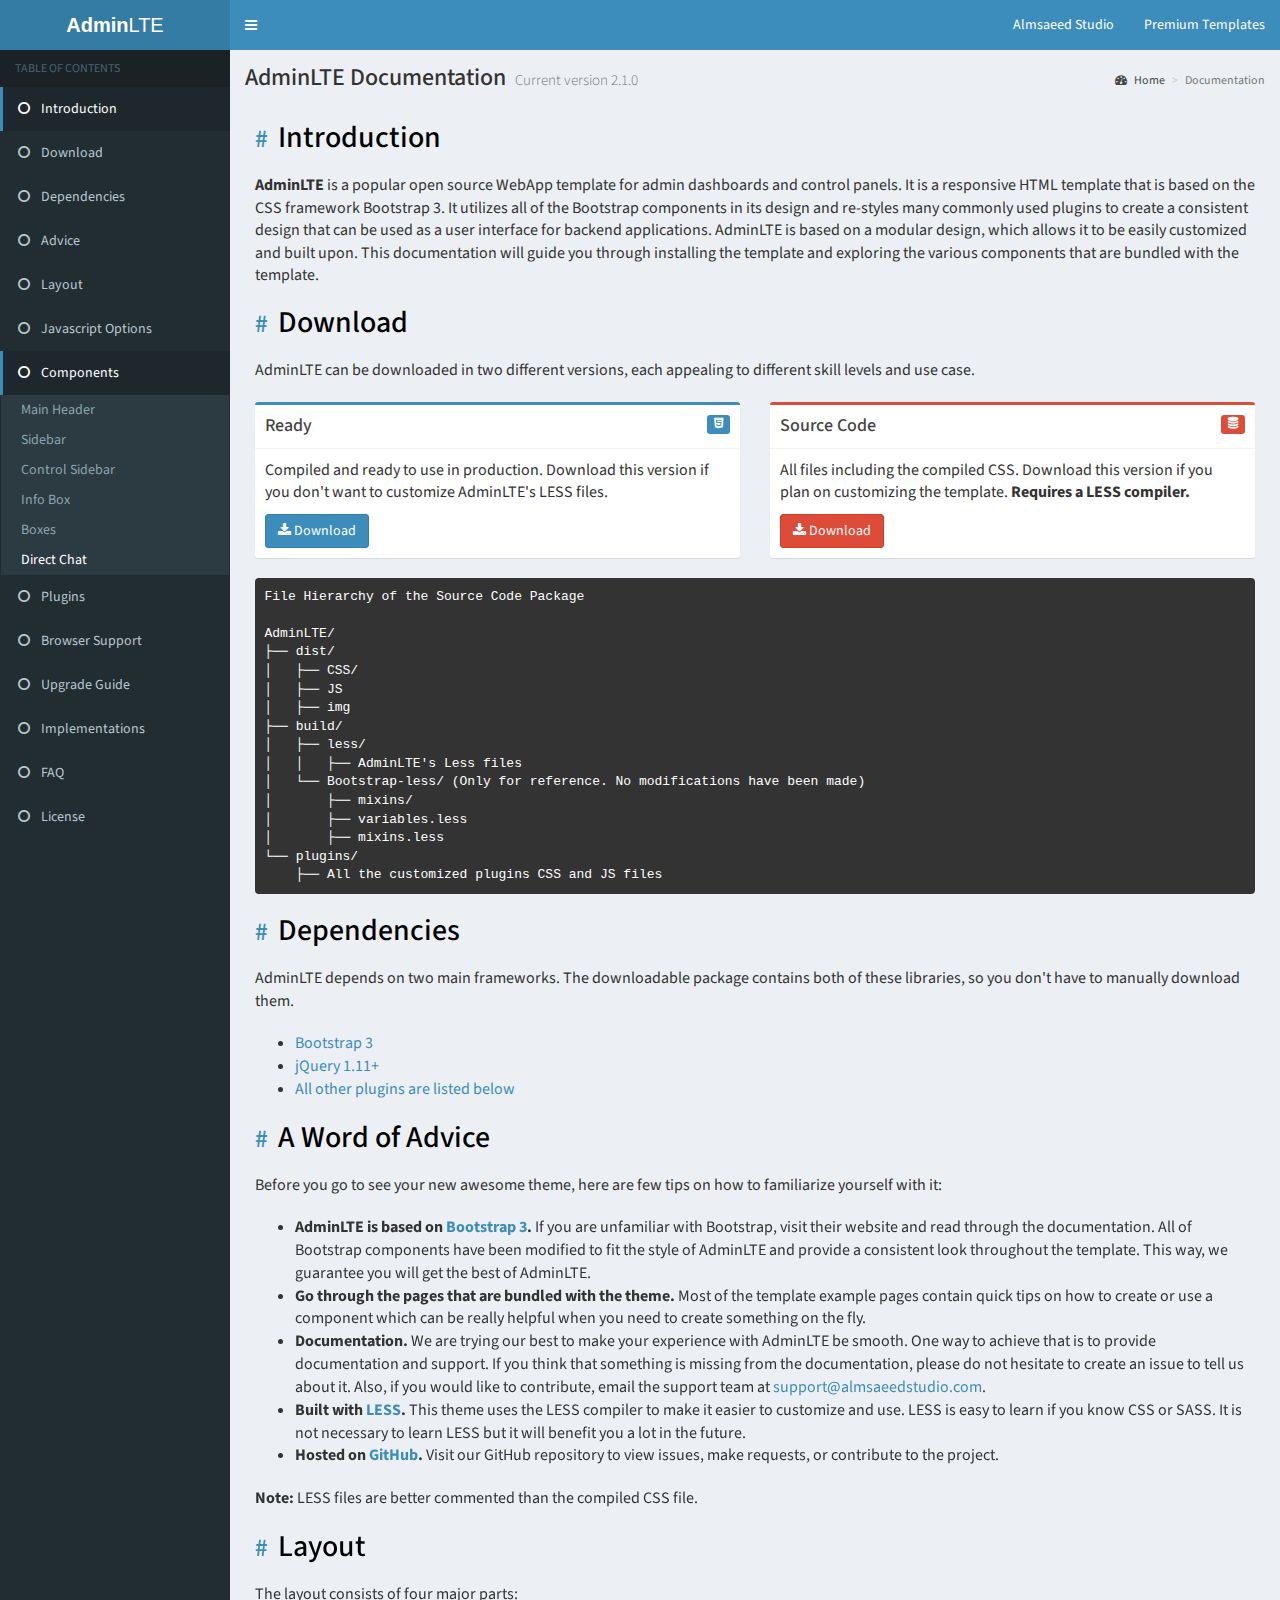
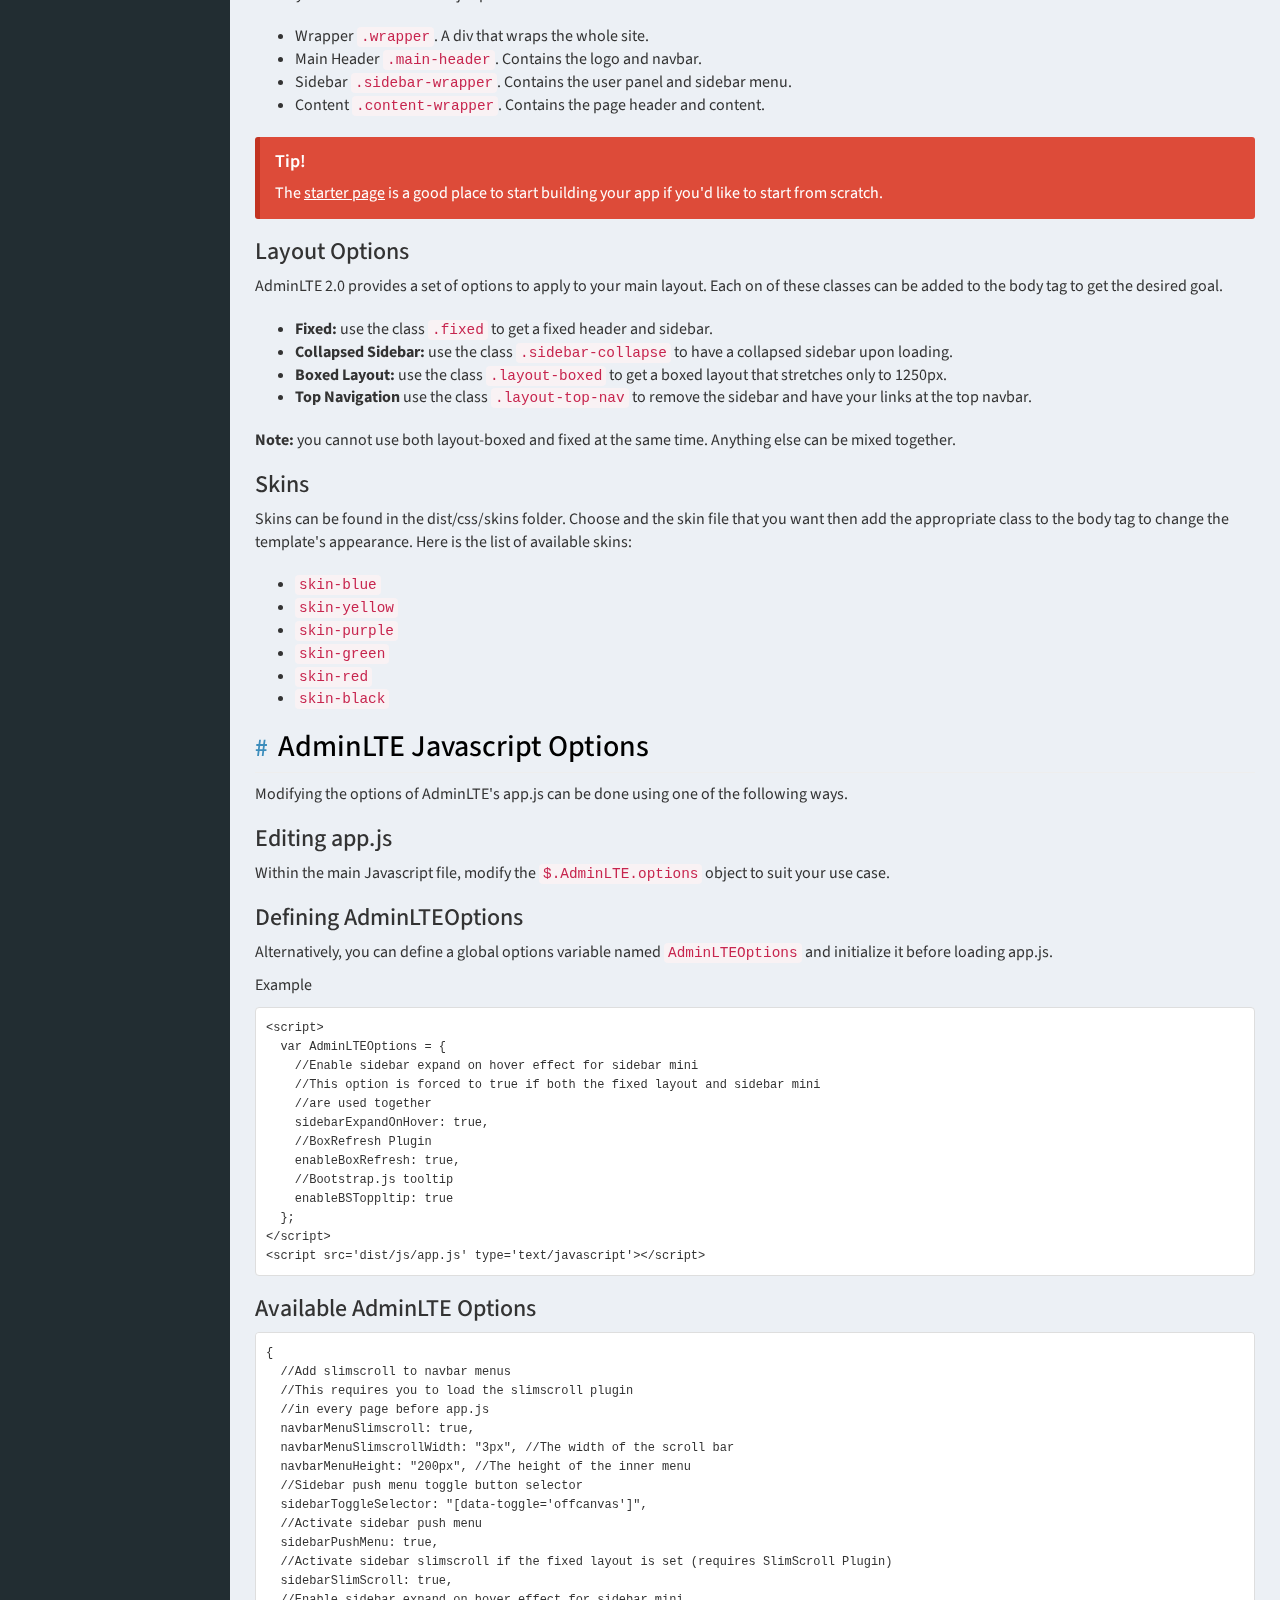
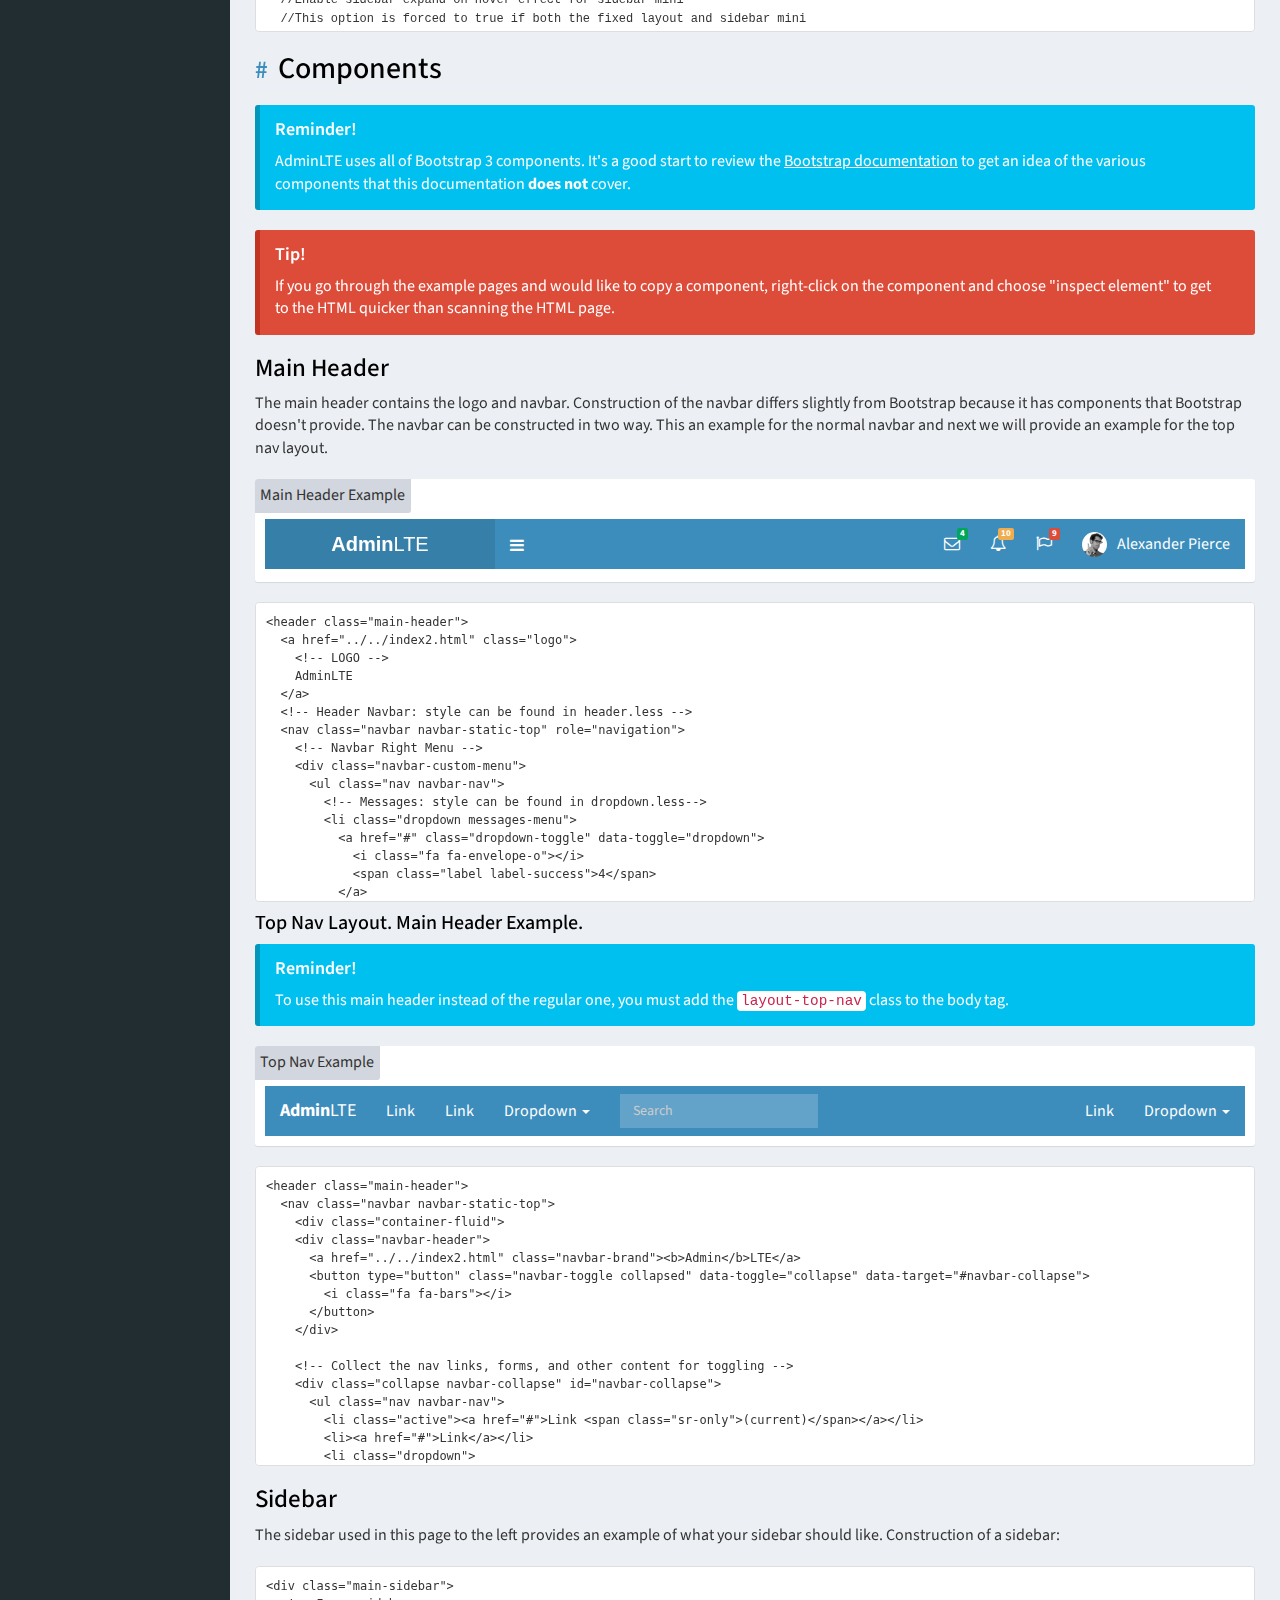
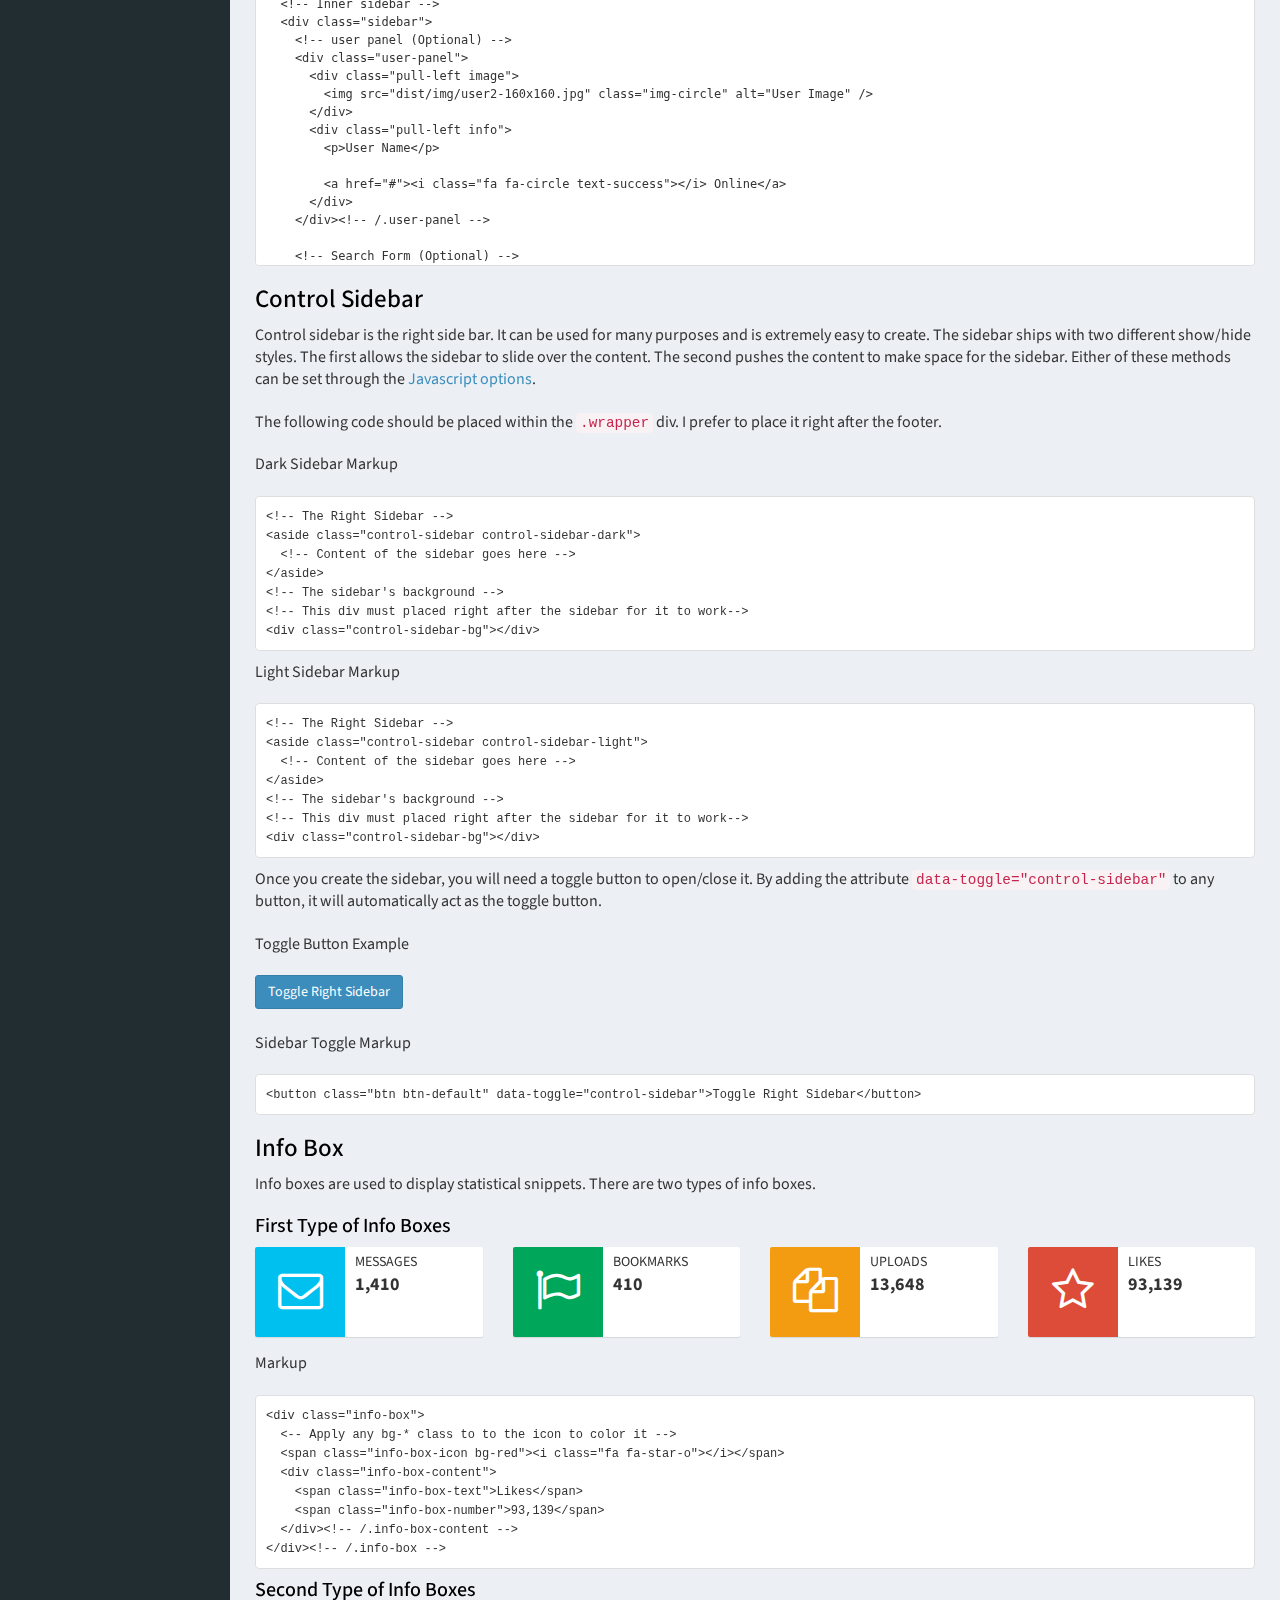
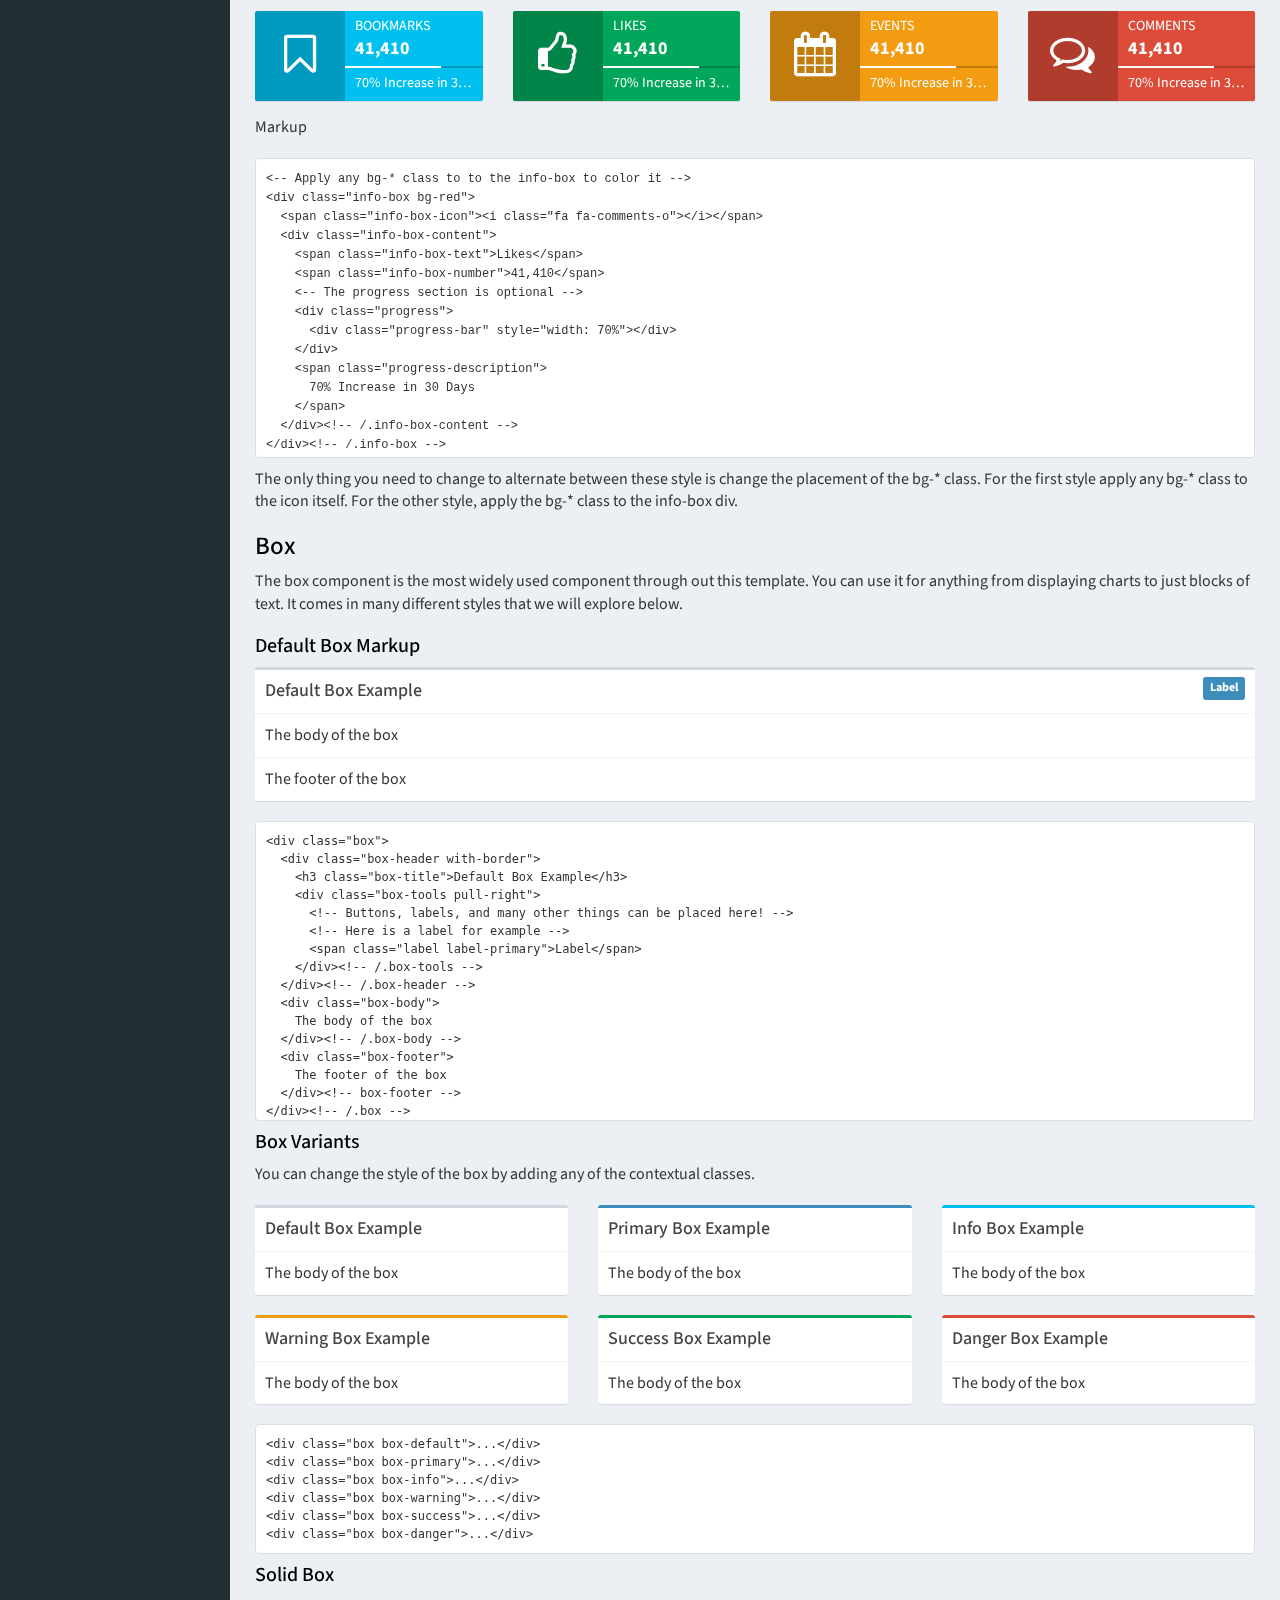
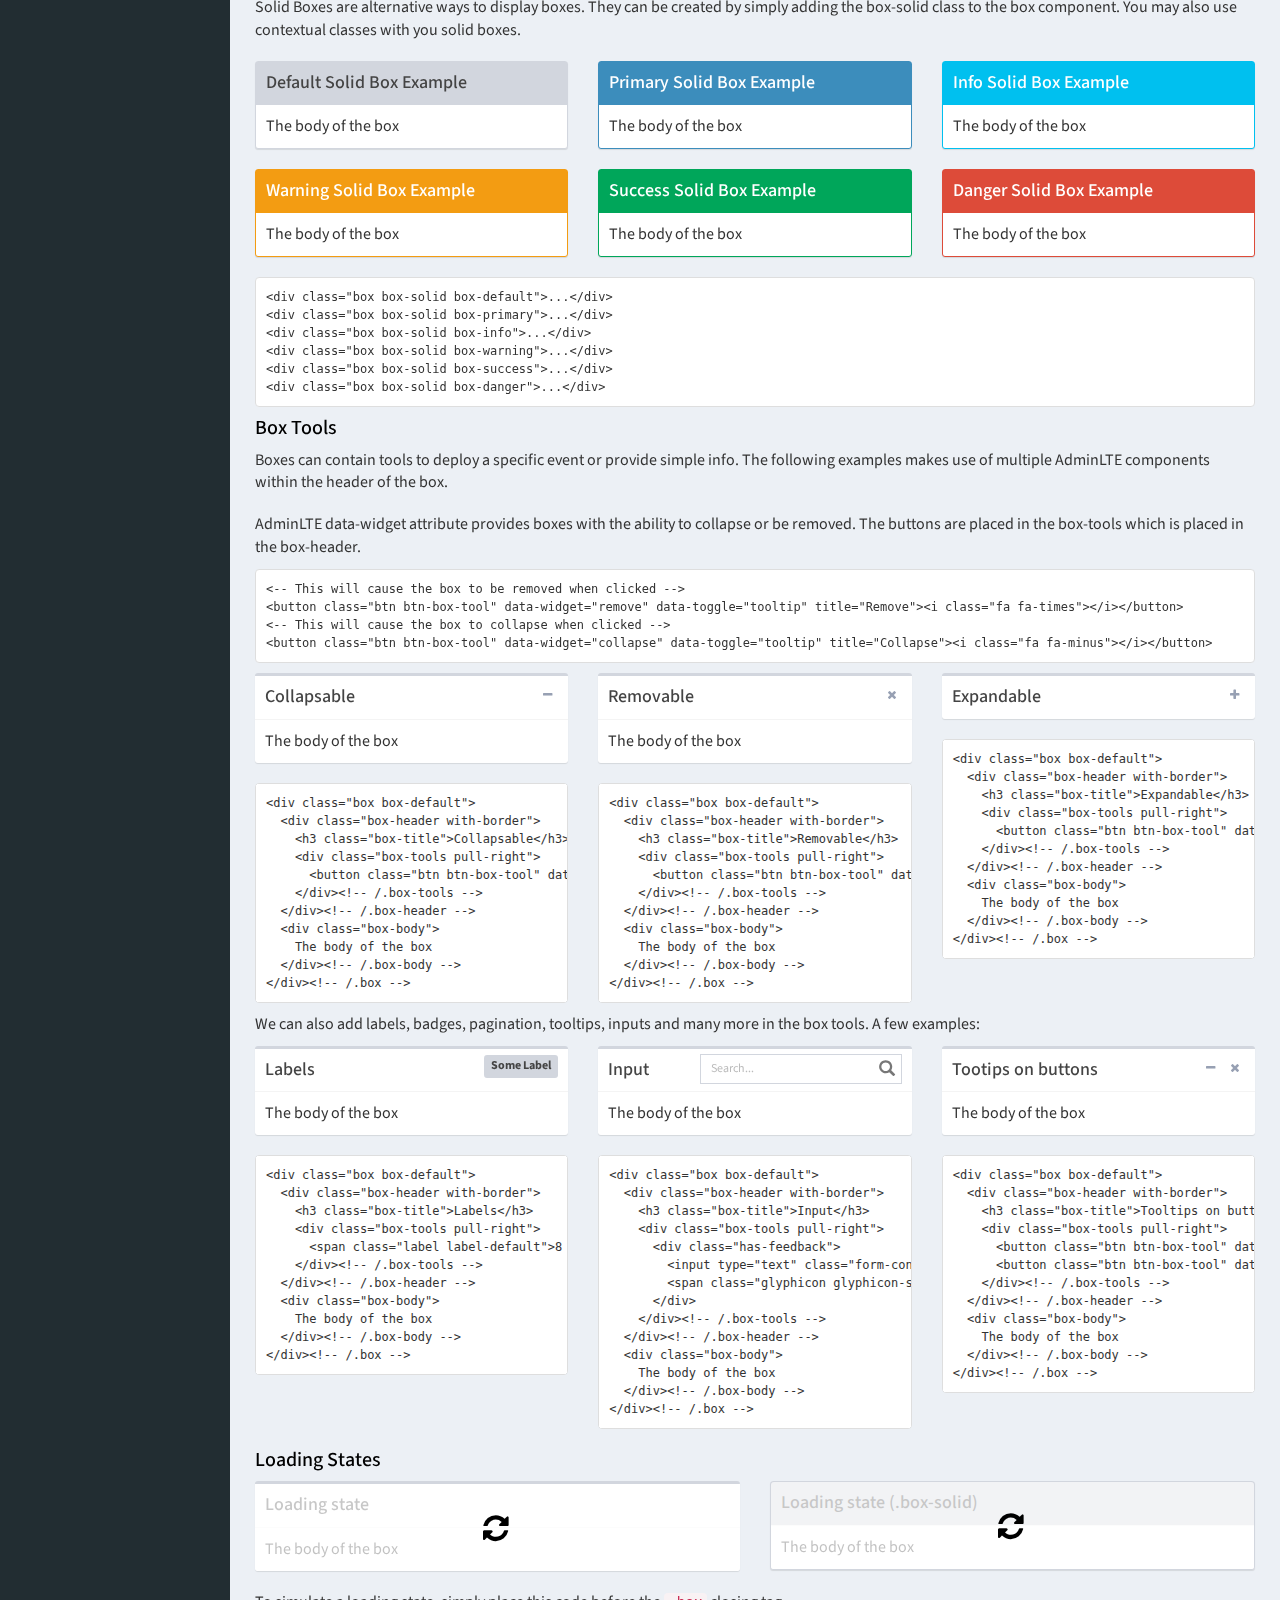
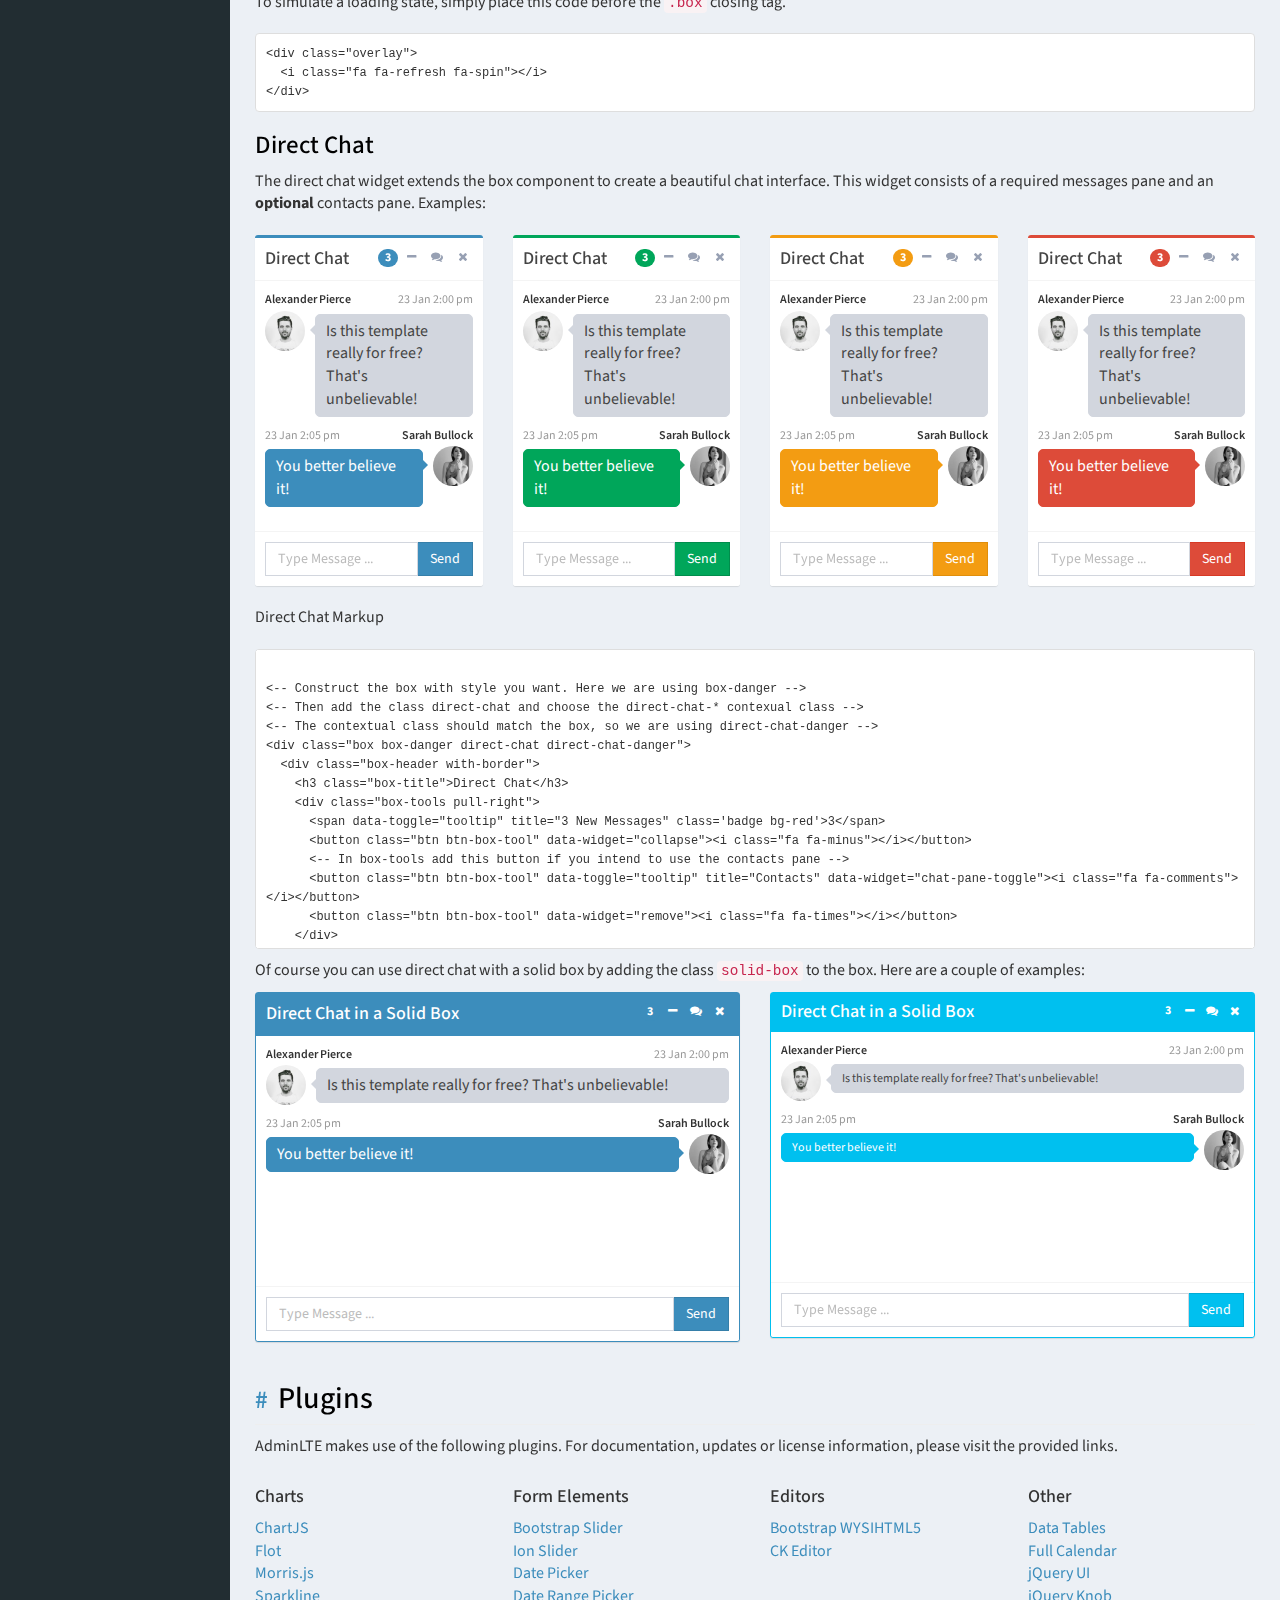
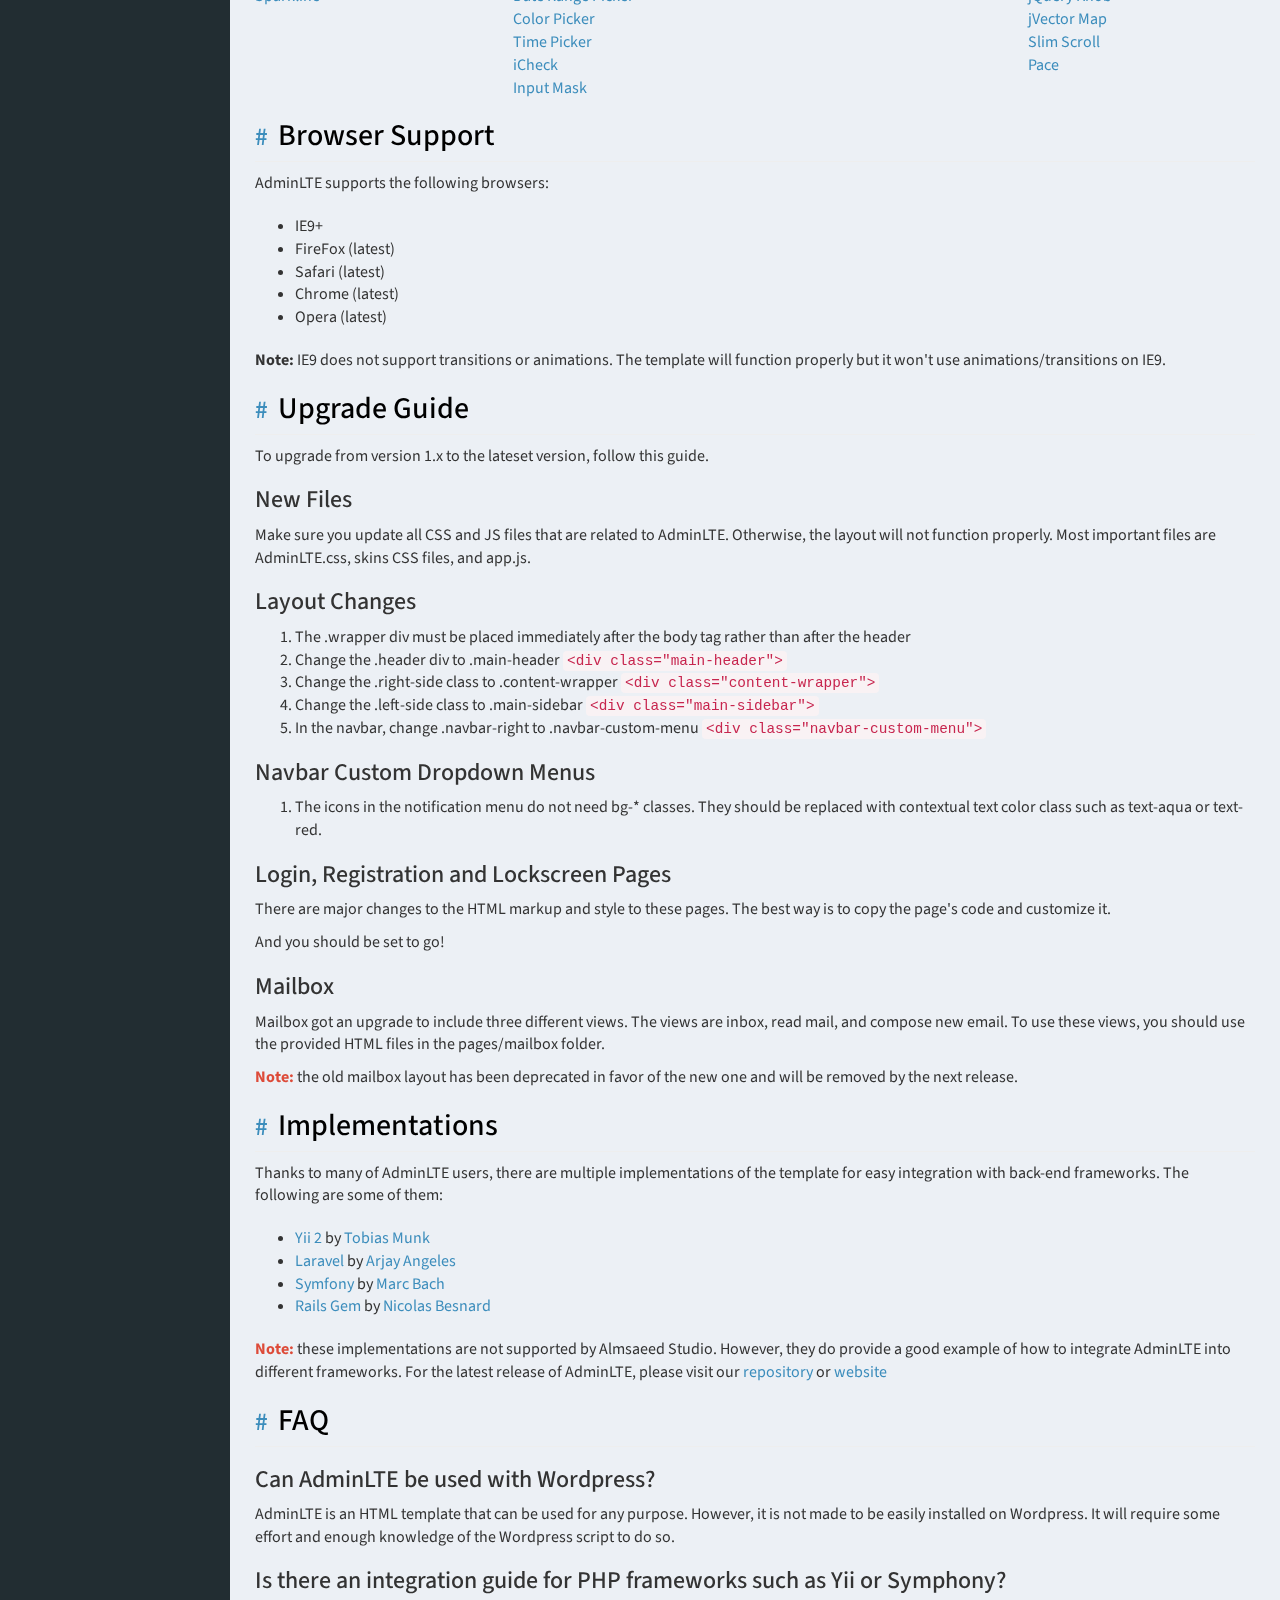
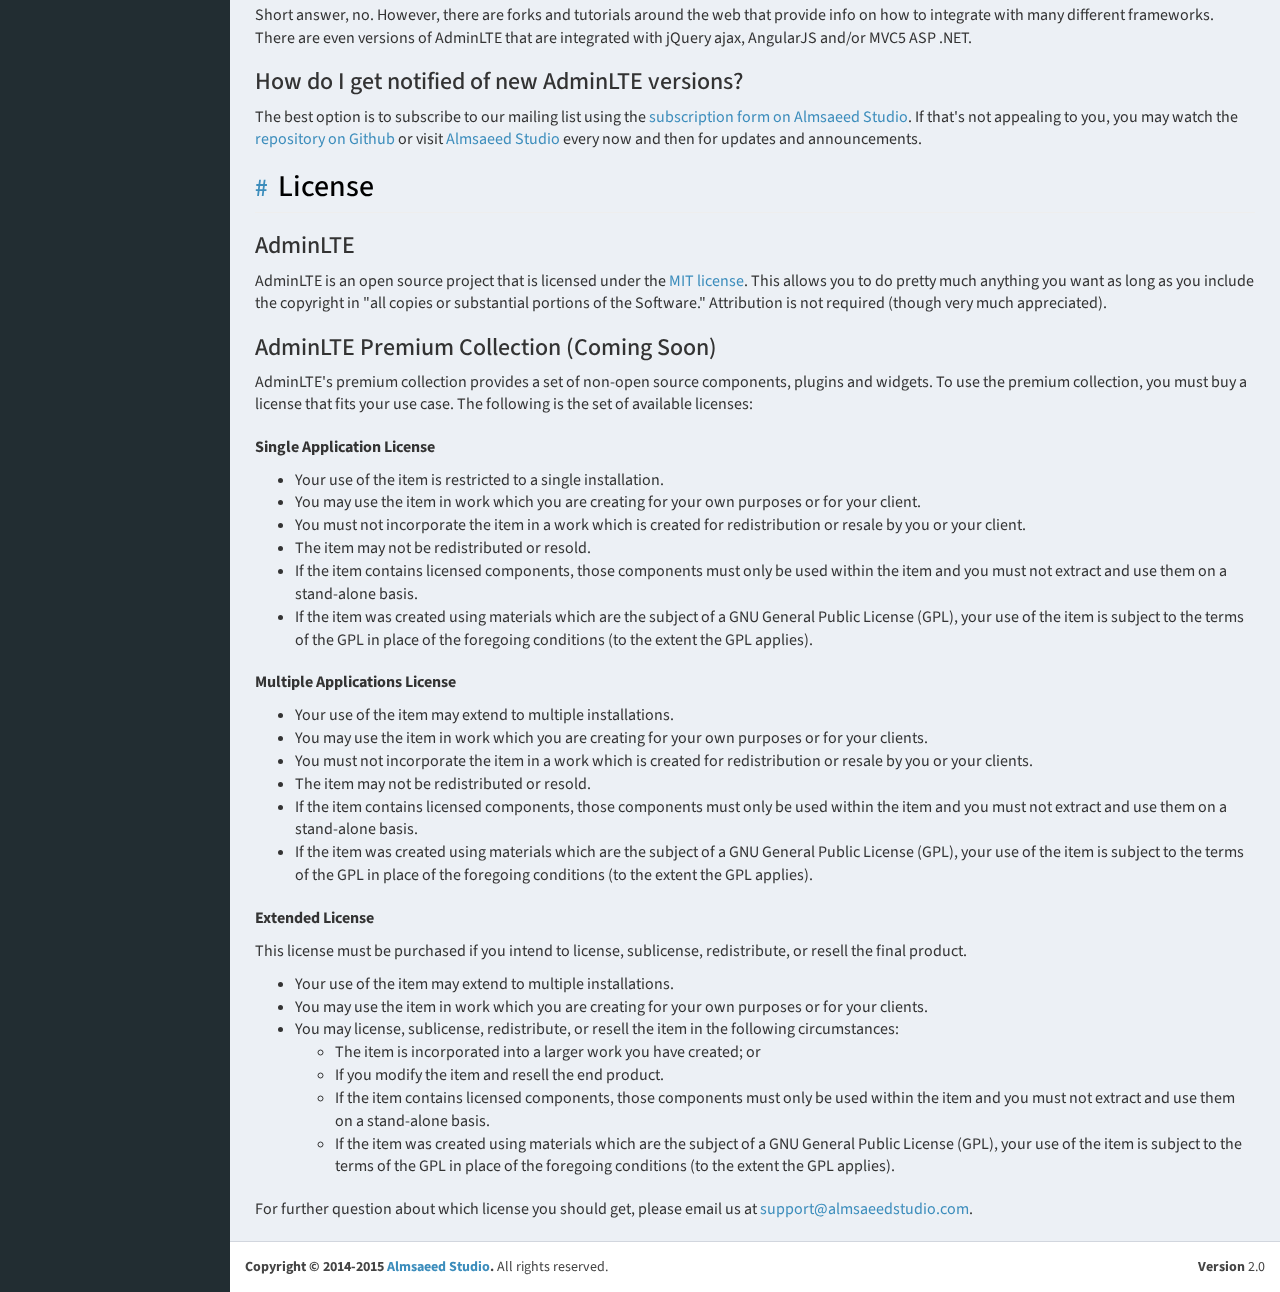
<file: assets/documentation/index.html>
<!DOCTYPE html>
<html>
  <head>
    <meta charset="UTF-8">
    <meta http-equiv="X-UA-Compatible" content="IE=edge">
    <title>AdminLTE 2 | Documentation</title>
    <meta content='width=device-width, initial-scale=1, maximum-scale=1, user-scalable=no' name='viewport'>
    <!-- Bootstrap 3.3.4 -->
    <link href="../bootstrap/css/bootstrap.min.css" rel="stylesheet" type="text/css" />
    <!-- Font Awesome Icons -->
    <link href="https://maxcdn.bootstrapcdn.com/font-awesome/4.3.0/css/font-awesome.min.css" rel="stylesheet" type="text/css" />
    <!-- Ionicons -->
    <link href="https://code.ionicframework.com/ionicons/2.0.1/css/ionicons.min.css" rel="stylesheet" type="text/css" />
    <!-- Theme style -->
    <link href="../dist/css/AdminLTE.min.css" rel="stylesheet" type="text/css" />
    <link href="../dist/css/skins/skin-blue.min.css" rel="stylesheet" type="text/css" />
    <link href="style.css" rel="stylesheet" type="text/css" />

    <!-- HTML5 Shim and Respond.js IE8 support of HTML5 elements and media queries -->
    <!-- WARNING: Respond.js doesn't work if you view the page via file:// -->
    <!--[if lt IE 9]>
        <script src="https://oss.maxcdn.com/html5shiv/3.7.2/html5shiv.min.js"></script>
        <script src="https://oss.maxcdn.com/respond/1.4.2/respond.min.js"></script>
    <![endif]-->
  </head>
  <body class="skin-blue fixed" data-spy="scroll" data-target="#scrollspy">
    <div class="wrapper">

      <header class="main-header">
        <!-- Logo -->
        <!-- Logo -->
        <a href="../index2.html" class="logo">
          <!-- mini logo for sidebar mini 50x50 pixels -->
          <span class="logo-mini"><b>A</b>LT</span>
          <!-- logo for regular state and mobile devices -->
          <span class="logo-lg"><b>Admin</b>LTE</span>
        </a>
        <!-- Header Navbar: style can be found in header.less -->
        <nav class="navbar navbar-static-top" role="navigation">
          <!-- Sidebar toggle button-->
          <a href="#" class="sidebar-toggle" data-toggle="offcanvas" role="button">
            <span class="sr-only">Toggle navigation</span>
          </a>
          <!-- Navbar Right Menu -->
          <div class="navbar-custom-menu">
            <ul class="nav navbar-nav">
              <li><a href="http://almsaeedstudio.com">Almsaeed Studio</a></li>
              <li><a href="http://almsaeedstudio.com/premium">Premium Templates</a></li>
            </ul>
          </div>
        </nav>
      </header>
      <!-- Left side column. contains the logo and sidebar -->
      <aside class="main-sidebar">
        <!-- sidebar: style can be found in sidebar.less -->
        <div class="sidebar" id="scrollspy">

          <!-- sidebar menu: : style can be found in sidebar.less -->
          <ul class="nav sidebar-menu">
            <li class="header">TABLE OF CONTENTS</li>
            <li class="active"><a href="#introduction"><i class='fa fa-circle-o'></i> Introduction</a></li>
            <li><a href="#download"><i class='fa fa-circle-o'></i> Download</a></li>
            <li><a href="#dependencies"><i class='fa fa-circle-o'></i> Dependencies</a></li>
            <li><a href="#advice"><i class='fa fa-circle-o'></i> Advice</a></li>
            <li><a href="#layout"><i class='fa fa-circle-o'></i> Layout</a></li>
            <li><a href="#adminlte-options"><i class='fa fa-circle-o'></i> Javascript Options</a></li>
            <li class='treeview' id='scrollspy-components'>
              <a href="javascript::;"><i class='fa fa-circle-o'></i> Components</a>
              <ul class='nav treeview-menu'>
                <li><a href='#component-main-header'>Main Header</a></li>
                <li><a href='#component-sidebar'>Sidebar</a></li>
                <li><a href='#component-control-sidebar'>Control Sidebar</a></li>
                <li><a href='#component-info-box'>Info Box</a></li>                
                <li><a href='#component-box'>Boxes</a></li>
                <li><a href='#component-direct-chat'>Direct Chat</a></li>
              </ul>
            </li>
            <li><a href="#plugins"><i class='fa fa-circle-o'></i> Plugins</a></li>
            <li><a href="#browsers"><i class='fa fa-circle-o'></i> Browser Support</a></li>
            <li><a href="#upgrade"><i class='fa fa-circle-o'></i> Upgrade Guide</a></li>
            <li><a href="#implementations"><i class='fa fa-circle-o'></i> Implementations</a></li>
            <li><a href="#faq"><i class='fa fa-circle-o'></i> FAQ</a></li>
            <li><a href="#license"><i class='fa fa-circle-o'></i> License</a></li>
          </ul>
        </div>
        <!-- /.sidebar -->
      </aside>

      <!-- Content Wrapper. Contains page content -->
      <div class="content-wrapper">
        <!-- Content Header (Page header) -->
        <div class="content-header">
          <h1>
            AdminLTE Documentation
            <small>Current version 2.1.0</small>
          </h1>
          <ol class="breadcrumb">
            <li><a href="#"><i class="fa fa-dashboard"></i> Home</a></li>
            <li class="active">Documentation</li>
          </ol>
        </div>

        <!-- Main content -->
        <div class="content body">

<section id='introduction'>
  <h2 class='page-header'><a href="#introduction">Introduction</a></h2>
  <p class='lead'>
    <b>AdminLTE</b> is a popular open source WebApp template for admin dashboards and control panels.
    It is a responsive HTML template that is based on the CSS framework Bootstrap 3.
    It utilizes all of the Bootstrap components in its design and re-styles many
    commonly used plugins to create a consistent design that can be used as a user
    interface for backend applications. AdminLTE is based on a modular design, which
    allows it to be easily customized and built upon. This documentation will guide you through
    installing the template and exploring the various components that are bundled with the template.
  </p>
</section><!-- /#introduction -->

<!-- ============================================================= -->

<section id='download'>
  <h2 class='page-header'><a href="#download">Download</a></h2>
  <p class='lead'>
    AdminLTE can be downloaded in two different versions, each appealing to different
    skill levels and use case.
  </p>
  <div class='row'>
    <div class='col-sm-6'>
      <div class='box box-primary'>
        <div class='box-header with-border'>
          <h3 class='box-title'>Ready</h3>
          <span class='label label-primary pull-right'><i class='fa fa-html5'></i></span>
        </div><!-- /.box-header -->
        <div class='box-body'>
          <p>Compiled and ready to use in production. Download this version
            if you don't want to customize AdminLTE's LESS files.</p>
          <a href='http://almsaeedstudio.com/download/AdminLTE-dist' class='btn btn-primary'><i class='fa fa-download'></i> Download</a>
        </div><!-- /.box-body -->
      </div><!-- /.box -->
    </div><!-- /.col -->
    <div class='col-sm-6'>
      <div class='box box-danger'>
        <div class='box-header with-border'>
          <h3 class='box-title'>Source Code</h3>
          <span class='label label-danger pull-right'><i class='fa fa-database'></i></span>
        </div><!-- /.box-header -->
        <div class='box-body'>
          <p>All files including the compiled CSS. Download this version
            if you plan on customizing the template. <b>Requires a LESS compiler.</b></p>
          <a href='http://almsaeedstudio.com/download/AdminLTE' class='btn btn-danger'><i class='fa fa-download'></i> Download</a>
        </div><!-- /.box-body -->
      </div><!-- /.box -->
    </div><!-- /.col -->
  </div><!-- /.row -->
  <pre class='hierarchy bring-up'><code class="language-bash" data-lang="bash">File Hierarchy of the Source Code Package

AdminLTE/
├── dist/
│   ├── CSS/
│   ├── JS
│   ├── img
├── build/
│   ├── less/
│   │   ├── AdminLTE's Less files
│   └── Bootstrap-less/ (Only for reference. No modifications have been made)
│       ├── mixins/
│       ├── variables.less
│       ├── mixins.less
└── plugins/
    ├── All the customized plugins CSS and JS files</code></pre>
</section>

<!-- ============================================================= -->

<section id="dependencies">
  <h2 class="page-header"><a href="#dependencies">Dependencies</a></h2>
  <p class="lead">AdminLTE depends on two main frameworks.
    The downloadable package contains both of these libraries, so you don't have to manually download them.</p>
  <ul class="bring-up">
    <li><a href="http://getbootstrap.com" target="_blank">Bootstrap 3</a></li>
    <li><a href="http://jquery.com/" target="_blank">jQuery 1.11+</a></li>
    <li><a href="#plugins">All other plugins are listed below</a></li>
  </ul>
</section>

<!-- ============================================================= -->

<section id='advice'>
  <h2 class='page-header'><a href="#advice">A Word of Advice</a></h2>
  <p class='lead'>
    Before you go to see your new awesome theme, here are few tips on how to familiarize yourself with it:
  </p>

  <ul>
    <li><b>AdminLTE is based on <a href="http://getbootstrap.com/" target="_blank">Bootstrap 3</a>.</b> If you are unfamiliar with Bootstrap, visit their website and read through the documentation. All of Bootstrap components have been modified to fit the style of AdminLTE and provide a consistent look throughout the template. This way, we guarantee you will get the best of AdminLTE.</li>
    <li><b>Go through the pages that are bundled with the theme.</b> Most of the template example pages contain quick tips on how to create or use a component which can be really helpful when you need to create something on the fly.</li>
    <li><b>Documentation.</b> We are trying our best to make your experience with AdminLTE be smooth. One way to achieve that is to provide documentation and support. If you think that something is missing from the documentation, please do not hesitate to create an issue to tell us about it. Also, if you would like to contribute, email the support team at <a href="mailto:support@almsaeedstudio.com">support@almsaeedstudio.com</a>.</li>
    <li><b>Built with <a href="http://lesscss.org/" target="_blank">LESS</a>.</b> This theme uses the LESS compiler to make it easier to customize and use. LESS is easy to learn if you know CSS or SASS. It is not necessary to learn LESS but it will benefit you a lot in the future.</li>
    <li><b>Hosted on <a href="https://github.com/almasaeed2010/AdminLTE/" target="_blank">GitHub</a>.</b> Visit our GitHub repository to view issues, make requests, or contribute to the project.</li>
  </ul>
  <p>
    <b>Note:</b> LESS files are better commented than the compiled CSS file.
  </p>
</section>

<!-- ============================================================= -->

<section id='layout'>
  <h2 class='page-header'><a href="#layout">Layout</a></h2>
  <p class='lead'>The layout consists of four major parts:</p>
  <ul>
    <li>Wrapper <code>.wrapper</code>. A div that wraps the whole site.</li>
    <li>Main Header <code>.main-header</code>. Contains the logo and navbar.</li>
    <li>Sidebar <code>.sidebar-wrapper</code>. Contains the user panel and sidebar menu.</li>
    <li>Content <code>.content-wrapper</code>. Contains the page header and content.</li>
  </ul>
  <div class="callout callout-danger lead">
    <h4>Tip!</h4>
    <p>The <a href="../starter.html">starter page</a> is a good place to start building your app if you'd like to start from scratch.</p>
  </div>  

  <h3>Layout Options</h3>
  <p class="lead">AdminLTE 2.0 provides a set of options to apply to your main layout. Each on of these classes can be added
    to the body tag to get the desired goal.</p>
  <ul>
    <li><b>Fixed:</b> use the class <code>.fixed</code> to get a fixed header and sidebar.</li>
    <li><b>Collapsed Sidebar:</b> use the class <code>.sidebar-collapse</code> to have a collapsed sidebar upon loading.</li>
    <li><b>Boxed Layout:</b> use the class <code>.layout-boxed</code> to get a boxed layout that stretches only to 1250px.</li>
    <li><b>Top Navigation</b> use the class <code>.layout-top-nav</code> to remove the sidebar and have your links at the top navbar.</li>
  </ul>
  <p><b>Note:</b> you cannot use both layout-boxed and fixed at the same time. Anything else can be mixed together.</p>

  <h3>Skins</h3>
  <p class="lead">Skins can be found in the dist/css/skins folder.
    Choose and the skin file that you want then add the appropriate
    class to the body tag to change the template's appearance. Here is the list of available skins:</p>
  <ul class="bring-up">
    <li><code>skin-blue</code></li>
    <li><code>skin-yellow</code></li>
    <li><code>skin-purple</code></li>
    <li><code>skin-green</code></li>
    <li><code>skin-red</code></li>
    <li><code>skin-black</code></li>
  </ul>
</section>

<!-- ============================================================= -->

<section id='adminlte-options'>
  <h2 class='page-header'><a href="#adminlte-options">AdminLTE Javascript Options</a></h2>
  <p class="lead">Modifying the options of AdminLTE's app.js can be done using one of the following ways.</p>

  <h3>Editing app.js</h3>
  <p>Within the main Javascript file, modify the <code>$.AdminLTE.options</code> object to suit your use case.</p>

  <h3>Defining AdminLTEOptions</h3>
  <p>Alternatively, you can define a global options variable named <code>AdminLTEOptions</code> and initialize it before loading app.js.</p>
  <p>Example</p>
  <pre class='prettyprint'><code class='html'>&LT;script>
  var AdminLTEOptions = {
    //Enable sidebar expand on hover effect for sidebar mini
    //This option is forced to true if both the fixed layout and sidebar mini
    //are used together
    sidebarExpandOnHover: true,
    //BoxRefresh Plugin
    enableBoxRefresh: true,
    //Bootstrap.js tooltip
    enableBSToppltip: true
  };
&LT;/script>
&LT;script src='dist/js/app.js' type='text/javascript'>&LT;/script></code></pre>
  
  <h3>Available AdminLTE Options</h3>
  <pre class='prettyprint'><code class='javascript'>{
  //Add slimscroll to navbar menus
  //This requires you to load the slimscroll plugin
  //in every page before app.js
  navbarMenuSlimscroll: true,
  navbarMenuSlimscrollWidth: "3px", //The width of the scroll bar
  navbarMenuHeight: "200px", //The height of the inner menu
  //Sidebar push menu toggle button selector
  sidebarToggleSelector: "[data-toggle='offcanvas']",
  //Activate sidebar push menu
  sidebarPushMenu: true,
  //Activate sidebar slimscroll if the fixed layout is set (requires SlimScroll Plugin)
  sidebarSlimScroll: true,
  //Enable sidebar expand on hover effect for sidebar mini
  //This option is forced to true if both the fixed layout and sidebar mini
  //are used together
  sidebarExpandOnHover: false,
  //BoxRefresh Plugin
  enableBoxRefresh: true,
  //Bootstrap.js tooltip
  enableBSToppltip: true,
  BSTooltipSelector: "[data-toggle='tooltip']",
  //Enable Fast Click. Fastclick.js creates a more
  //native touch experience with touch devices. If you
  //choose to enable the plugin, make sure you load the script
  //before AdminLTE's app.js
  enableFastclick: true,
  //Control Sidebar Options
  enableControlSidebar: true,
  controlSidebarOptions: {
    //Which button should trigger the open/close event
    toggleBtnSelector: "[data-toggle='control-sidebar']",
    //The sidebar selector
    selector: ".control-sidebar",
    //Enable slide over content
    slide: true
  },
  //Box Widget Plugin. Enable this plugin
  //to allow boxes to be collapsed and/or removed
  enableBoxWidget: true,
  //Box Widget plugin options
  boxWidgetOptions: {
    boxWidgetIcons: {
      //Collapse icon
      collapse: 'fa-minus',
      //Open icon
      open: 'fa-plus',
      //Remove icon
      remove: 'fa-times'
    },
    boxWidgetSelectors: {
      //Remove button selector
      remove: '[data-widget="remove"]',
      //Collapse button selector
      collapse: '[data-widget="collapse"]'
    }
  },
  //Direct Chat plugin options
  directChat: {
    //Enable direct chat by default
    enable: true,
    //The button to open and close the chat contacts pane
    contactToggleSelector: '[data-widget="chat-pane-toggle"]'
  },
  //Define the set of colors to use globally around the website
  colors: {
    lightBlue: "#3c8dbc",
    red: "#f56954",
    green: "#00a65a",
    aqua: "#00c0ef",
    yellow: "#f39c12",
    blue: "#0073b7",
    navy: "#001F3F",
    teal: "#39CCCC",
    olive: "#3D9970",
    lime: "#01FF70",
    orange: "#FF851B",
    fuchsia: "#F012BE",
    purple: "#8E24AA",
    maroon: "#D81B60",
    black: "#222222",
    gray: "#d2d6de"
  },
  //The standard screen sizes that bootstrap uses.
  //If you change these in the variables.less file, change
  //them here too.
  screenSizes: {
    xs: 480,
    sm: 768,
    md: 992,
    lg: 1200
  }
}</code></pre>
</section>

<!-- ============================================================= -->

<section id='components' data-spy="scroll" data-target="#scrollspy-components">
  <h2 class='page-header'><a href="#components">Components</a></h2>
  <div class='callout callout-info lead'>
    <h4>Reminder!</h4>
    <p>
      AdminLTE uses all of Bootstrap 3 components. It's a good start to review
      the <a href="http://getbootstrap.com">Bootstrap documentation</a> to get an idea of the various components
      that this documentation <b>does not</b> cover.
    </p>
  </div>
  <div class='callout callout-danger lead'>
    <h4>Tip!</h4>
    <p>
      If you go through the example pages and would like to copy a component, right-click on
      the component and choose "inspect element" to get to the HTML quicker than scanning
      the HTML page.
    </p>
  </div>
  <h3 id='component-main-header'>Main Header</h3>
  <p class='lead'>The main header contains the logo and navbar. Construction of the
    navbar differs slightly from Bootstrap because it has components that Bootstrap doesn't provide.
    The navbar can be constructed in two way. This an example for the normal navbar and next we will provide an example for
    the top nav layout.</p>
  <div class="box box-solid">
    <div class="box-body" style="position: relative;">
      <span class="eg">Main Header Example</span>
      <header class="main-header" style="position: relative;">
        <!-- Logo -->
        <a href="index2.html" class="logo" style='position: relative;'><b>Admin</b>LTE</a>
        <!-- Header Navbar: style can be found in header.less -->
        <nav class="navbar" role="navigation" style="border: 0;max-height: 50px;">
          <!-- Sidebar toggle button-->
          <a href="#" class="sidebar-toggle" role="button">
            <span class="sr-only">Toggle navigation</span>
          </a>
          <!-- Navbar Right Menu -->
          <div class="navbar-custom-menu">
            <ul class="nav navbar-nav">
              <!-- Messages: style can be found in dropdown.less-->
              <li class="dropdown messages-menu">
                <a href="#" class="dropdown-toggle" data-toggle="dropdown">
                  <i class="fa fa-envelope-o"></i>
                  <span class="label label-success">4</span>
                </a>
                <ul class="dropdown-menu">
                  <li class="header">You have 4 messages</li>
                  <li>
                    <!-- inner menu: contains the actual data -->
                    <ul class="menu">
                      <li><!-- start message -->
                        <a href="#">
                          <div class="pull-left">
                            <img src="../dist/img/user2-160x160.jpg" class="img-circle" alt="User Image"/>
                          </div>
                          <h4>
                            Support Team
                            <small><i class="fa fa-clock-o"></i> 5 mins</small>
                          </h4>
                          <p>Why not buy a new awesome theme?</p>
                        </a>
                      </li><!-- end message -->
                    </ul>
                  </li>
                  <li class="footer"><a href="#">See All Messages</a></li>
                </ul>
              </li>
              <!-- Notifications: style can be found in dropdown.less -->
              <li class="dropdown notifications-menu">
                <a href="#" class="dropdown-toggle" data-toggle="dropdown">
                  <i class="fa fa-bell-o"></i>
                  <span class="label label-warning">10</span>
                </a>
                <ul class="dropdown-menu">
                  <li class="header">You have 10 notifications</li>
                  <li>
                    <!-- inner menu: contains the actual data -->
                    <ul class="menu">
                      <li>
                        <a href="#">
                          <i class="fa fa-users text-aqua"></i> 5 new members joined today
                        </a>
                      </li>
                    </ul>
                  </li>
                  <li class="footer"><a href="#">View all</a></li>
                </ul>
              </li>
              <!-- Tasks: style can be found in dropdown.less -->
              <li class="dropdown tasks-menu">
                <a href="#" class="dropdown-toggle" data-toggle="dropdown">
                  <i class="fa fa-flag-o"></i>
                  <span class="label label-danger">9</span>
                </a>
                <ul class="dropdown-menu">
                  <li class="header">You have 9 tasks</li>
                  <li>
                    <!-- inner menu: contains the actual data -->
                    <ul class="menu">
                      <li><!-- Task item -->
                        <a href="#">
                          <h3>
                            Design some buttons
                            <small class="pull-right">20%</small>
                          </h3>
                          <div class="progress xs">
                            <div class="progress-bar progress-bar-aqua" style="width: 20%" role="progressbar" aria-valuenow="20" aria-valuemin="0" aria-valuemax="100">
                              <span class="sr-only">20% Complete</span>
                            </div>
                          </div>
                        </a>
                      </li><!-- end task item -->
                    </ul>
                  </li>
                  <li class="footer">
                    <a href="#">View all tasks</a>
                  </li>
                </ul>
              </li>
              <!-- User Account: style can be found in dropdown.less -->
              <li class="dropdown user user-menu">
                <a href="#" class="dropdown-toggle" data-toggle="dropdown">
                  <img src="../dist/img/user2-160x160.jpg" class="user-image" alt="User Image"/>
                  <span class="hidden-xs">Alexander Pierce</span>
                </a>
                <ul class="dropdown-menu">
                  <!-- User image -->
                  <li class="user-header">
                    <img src="../dist/img/user2-160x160.jpg" class="img-circle" alt="User Image" />
                    <p>
                      Alexander Pierce - Web Developer
                      <small>Member since Nov. 2012</small>
                    </p>
                  </li>
                  <!-- Menu Body -->
                  <li class="user-body">
                    <div class="col-xs-4 text-center">
                      <a href="#">Followers</a>
                    </div>
                    <div class="col-xs-4 text-center">
                      <a href="#">Sales</a>
                    </div>
                    <div class="col-xs-4 text-center">
                      <a href="#">Friends</a>
                    </div>
                  </li>
                  <!-- Menu Footer-->
                  <li class="user-footer">
                    <div class="pull-left">
                      <a href="#" class="btn btn-default btn-flat">Profile</a>
                    </div>
                    <div class="pull-right">
                      <a href="#" class="btn btn-default btn-flat">Sign out</a>
                    </div>
                  </li>
                </ul>
              </li>
            </ul>
          </div>
        </nav>
      </header>
    </div>
  </div>
  <pre class='prettyprint'>&LT;header class="main-header">
  &LT;a href="../../index2.html" class="logo">
    &LT;!-- LOGO -->
    AdminLTE
  &LT;/a>
  &LT;!-- Header Navbar: style can be found in header.less -->
  &LT;nav class="navbar navbar-static-top" role="navigation">
    &LT;!-- Navbar Right Menu -->
    &LT;div class="navbar-custom-menu">
      &LT;ul class="nav navbar-nav">
        &LT;!-- Messages: style can be found in dropdown.less-->
        &LT;li class="dropdown messages-menu">
          &LT;a href="#" class="dropdown-toggle" data-toggle="dropdown">
            &LT;i class="fa fa-envelope-o">&LT;/i>
            &LT;span class="label label-success">4&LT;/span>
          &LT;/a>
          &LT;ul class="dropdown-menu">
            &LT;li class="header">You have 4 messages&LT;/li>
            &LT;li>
              &LT;!-- inner menu: contains the actual data -->
              &LT;ul class="menu">
                &LT;li>&LT;!-- start message -->
                  &LT;a href="#">
                    &LT;div class="pull-left">
                      &LT;img src="dist/img/user2-160x160.jpg" class="img-circle" alt="User Image"/>
                    &LT;/div>
                    &LT;h4>
                      Sender Name
                      &LT;small>&LT;i class="fa fa-clock-o">&LT;/i> 5 mins&LT;/small>
                    &LT;/h4>
                    &LT;p>Message Excerpt&LT;/p>
                  &LT;/a>
                &LT;/li>&LT;!-- end message -->
                ...
              &LT;/ul>
            &LT;/li>
            &LT;li class="footer">&LT;a href="#">See All Messages&LT;/a>&LT;/li>
          &LT;/ul>
        &LT;/li>
        &LT;!-- Notifications: style can be found in dropdown.less -->
        &LT;li class="dropdown notifications-menu">
          &LT;a href="#" class="dropdown-toggle" data-toggle="dropdown">
            &LT;i class="fa fa-bell-o">&LT;/i>
            &LT;span class="label label-warning">10&LT;/span>
          &LT;/a>
          &LT;ul class="dropdown-menu">
            &LT;li class="header">You have 10 notifications&LT;/li>
            &LT;li>
              &LT;!-- inner menu: contains the actual data -->
              &LT;ul class="menu">
                &LT;li>
                  &LT;a href="#">
                    &LT;i class="ion ion-ios-people info">&LT;/i> Notification title
                  &LT;/a>
                &LT;/li>
                ...
              &LT;/ul>
            &LT;/li>
            &LT;li class="footer">&LT;a href="#">View all&LT;/a>&LT;/li>
          &LT;/ul>
        &LT;/li>
        &LT;!-- Tasks: style can be found in dropdown.less -->
        &LT;li class="dropdown tasks-menu">
          &LT;a href="#" class="dropdown-toggle" data-toggle="dropdown">
            &LT;i class="fa fa-flag-o">&LT;/i>
            &LT;span class="label label-danger">9&LT;/span>
          &LT;/a>
          &LT;ul class="dropdown-menu">
            &LT;li class="header">You have 9 tasks&LT;/li>
            &LT;li>
              &LT;!-- inner menu: contains the actual data -->
              &LT;ul class="menu">
                &LT;li>&LT;!-- Task item -->
                  &LT;a href="#">
                    &LT;h3>
                      Design some buttons
                      &LT;small class="pull-right">20%&LT;/small>
                    &LT;/h3>
                    &LT;div class="progress xs">
                      &LT;div class="progress-bar progress-bar-aqua" style="width: 20%" role="progressbar" aria-valuenow="20" aria-valuemin="0" aria-valuemax="100">
                        &LT;span class="sr-only">20% Complete&LT;/span>
                      &LT;/div>
                    &LT;/div>
                  &LT;/a>
                &LT;/li>&LT;!-- end task item -->
                ...
              &LT;/ul>
            &LT;/li>
            &LT;li class="footer">
              &LT;a href="#">View all tasks&LT;/a>
            &LT;/li>
          &LT;/ul>
        &LT;/li>
        &LT;!-- User Account: style can be found in dropdown.less -->
        &LT;li class="dropdown user user-menu">
          &LT;a href="#" class="dropdown-toggle" data-toggle="dropdown">
            &LT;img src="dist/img/user2-160x160.jpg" class="user-image" alt="User Image"/>
            &LT;span class="hidden-xs">Alexander Pierce&LT;/span>
          &LT;/a>
          &LT;ul class="dropdown-menu">
            &LT;!-- User image -->
            &LT;li class="user-header">
              &LT;img src="dist/img/user2-160x160.jpg" class="img-circle" alt="User Image" />
              &LT;p>
                Alexander Pierce - Web Developer
                &LT;small>Member since Nov. 2012&LT;/small>
              &LT;/p>
            &LT;/li>
            &LT;!-- Menu Body -->
            &LT;li class="user-body">
              &LT;div class="col-xs-4 text-center">
                &LT;a href="#">Followers&LT;/a>
              &LT;/div>
              &LT;div class="col-xs-4 text-center">
                &LT;a href="#">Sales&LT;/a>
              &LT;/div>
              &LT;div class="col-xs-4 text-center">
                &LT;a href="#">Friends&LT;/a>
              &LT;/div>
            &LT;/li>
            &LT;!-- Menu Footer-->
            &LT;li class="user-footer">
              &LT;div class="pull-left">
                &LT;a href="#" class="btn btn-default btn-flat">Profile&LT;/a>
              &LT;/div>
              &LT;div class="pull-right">
                &LT;a href="#" class="btn btn-default btn-flat">Sign out&LT;/a>
              &LT;/div>
            &LT;/li>
          &LT;/ul>
        &LT;/li>
      &LT;/ul>
    &LT;/div>
  &LT;/nav>
&LT;/header></pre>
  <h4>Top Nav Layout. Main Header Example.</h4>
  <div class="callout callout-info lead">
    <h4>Reminder!</h4>
    <p>To use this main header instead of the regular one, you must add the <code>layout-top-nav</code> class to the body tag.</p>
  </div>
  <div class="box box-solid">
    <div class="box-body layout-top-nav">
      <span class="eg">Top Nav Example</span>
      <header class="main-header">
        <nav class="navbar navbar-static-top">
          <div class="container-fluid">
            <div class="navbar-header">
              <a href="../../index2.html" class="navbar-brand"><b>Admin</b>LTE</a>
              <button type="button" class="navbar-toggle collapsed" data-toggle="collapse" data-target="#navbar-collapse">
                <i class="fa fa-bars"></i>
              </button>
            </div>

            <!-- Collect the nav links, forms, and other content for toggling -->
            <div class="collapse navbar-collapse" id="navbar-collapse">
              <ul class="nav navbar-nav">
                <li class="active"><a href="#">Link <span class="sr-only">(current)</span></a></li>
                <li><a href="#">Link</a></li>
                <li class="dropdown">
                  <a href="#" class="dropdown-toggle" data-toggle="dropdown">Dropdown <span class="caret"></span></a>
                  <ul class="dropdown-menu" role="menu">
                    <li><a href="#">Action</a></li>
                    <li><a href="#">Another action</a></li>
                    <li><a href="#">Something else here</a></li>
                    <li class="divider"></li>
                    <li><a href="#">Separated link</a></li>
                    <li class="divider"></li>
                    <li><a href="#">One more separated link</a></li>
                  </ul>
                </li>
              </ul>
              <form class="navbar-form navbar-left" role="search">
                <div class="form-group">
                  <input type="text" class="form-control" id="navbar-search-input" placeholder="Search">
                </div>
              </form>
              <ul class="nav navbar-nav navbar-right">
                <li><a href="#">Link</a></li>
                <li class="dropdown">
                  <a href="#" class="dropdown-toggle" data-toggle="dropdown">Dropdown <span class="caret"></span></a>
                  <ul class="dropdown-menu" role="menu">
                    <li><a href="#">Action</a></li>
                    <li><a href="#">Another action</a></li>
                    <li><a href="#">Something else here</a></li>
                    <li class="divider"></li>
                    <li><a href="#">Separated link</a></li>
                  </ul>
                </li>
              </ul>
            </div><!-- /.navbar-collapse -->
          </div><!-- /.container-fluid -->
        </nav>
      </header>
    </div>
  </div>
  <pre class='prettyprint'>
&LT;header class="main-header">
  &LT;nav class="navbar navbar-static-top">
    &LT;div class="container-fluid">
    &LT;div class="navbar-header">
      &LT;a href="../../index2.html" class="navbar-brand">&LT;b>Admin&LT;/b>LTE&LT;/a>
      &LT;button type="button" class="navbar-toggle collapsed" data-toggle="collapse" data-target="#navbar-collapse">
        &LT;i class="fa fa-bars">&LT;/i>
      &LT;/button>
    &LT;/div>

    &LT;!-- Collect the nav links, forms, and other content for toggling -->
    &LT;div class="collapse navbar-collapse" id="navbar-collapse">
      &LT;ul class="nav navbar-nav">
        &LT;li class="active">&LT;a href="#">Link &LT;span class="sr-only">(current)&LT;/span>&LT;/a>&LT;/li>
        &LT;li>&LT;a href="#">Link&LT;/a>&LT;/li>
        &LT;li class="dropdown">
          &LT;a href="#" class="dropdown-toggle" data-toggle="dropdown">Dropdown &LT;span class="caret">&LT;/span>&LT;/a>
          &LT;ul class="dropdown-menu" role="menu">
            &LT;li>&LT;a href="#">Action&LT;/a>&LT;/li>
            &LT;li>&LT;a href="#">Another action&LT;/a>&LT;/li>
            &LT;li>&LT;a href="#">Something else here&LT;/a>&LT;/li>
            &LT;li class="divider">&LT;/li>
            &LT;li>&LT;a href="#">Separated link&LT;/a>&LT;/li>
            &LT;li class="divider">&LT;/li>
            &LT;li>&LT;a href="#">One more separated link&LT;/a>&LT;/li>
          &LT;/ul>
        &LT;/li>
      &LT;/ul>
      &LT;form class="navbar-form navbar-left" role="search">
        &LT;div class="form-group">
          &LT;input type="text" class="form-control" id="navbar-search-input" placeholder="Search">
        &LT;/div>
      &LT;/form>
      &LT;ul class="nav navbar-nav navbar-right">
        &LT;li>&LT;a href="#">Link&LT;/a>&LT;/li>
        &LT;li class="dropdown">
          &LT;a href="#" class="dropdown-toggle" data-toggle="dropdown">Dropdown &LT;span class="caret">&LT;/span>&LT;/a>
          &LT;ul class="dropdown-menu" role="menu">
            &LT;li>&LT;a href="#">Action&LT;/a>&LT;/li>
            &LT;li>&LT;a href="#">Another action&LT;/a>&LT;/li>
            &LT;li>&LT;a href="#">Something else here&LT;/a>&LT;/li>
            &LT;li class="divider">&LT;/li>
            &LT;li>&LT;a href="#">Separated link&LT;/a>&LT;/li>
          &LT;/ul>
        &LT;/li>
      &LT;/ul>
    &LT;/div>&LT;!-- /.navbar-collapse -->
    &LT;/div>&LT;!-- /.container-fluid -->
  &LT;/nav>
&LT;/header></pre>

  <!-- ===================================================================== -->

  <h3 id='component-sidebar'>Sidebar</h3>
  <p class="lead">
    The sidebar used in this page to the left provides an example of what your sidebar should like.
    Construction of a sidebar:
  </p>
  <pre class="prettyprint">
&LT;div class="main-sidebar">
  &LT;!-- Inner sidebar -->
  &LT;div class="sidebar">
    &LT;!-- user panel (Optional) -->
    &LT;div class="user-panel">
      &LT;div class="pull-left image">
        &LT;img src="dist/img/user2-160x160.jpg" class="img-circle" alt="User Image" />
      &LT;/div>
      &LT;div class="pull-left info">
        &LT;p>User Name&LT;/p>

        &LT;a href="#">&LT;i class="fa fa-circle text-success">&LT;/i> Online&LT;/a>
      &LT;/div>
    &LT;/div>&LT;!-- /.user-panel -->

    &LT;!-- Search Form (Optional) -->
    &LT;form action="#" method="get" class="sidebar-form">
      &LT;div class="input-group">
        &LT;input type="text" name="q" class="form-control" placeholder="Search..."/>
        &LT;span class="input-group-btn">
          &LT;button type='submit' name='search' id='search-btn' class="btn btn-flat">&LT;i class="fa fa-search">&LT;/i>&LT;/button>
        &LT;/span>
      &LT;/div>
    &LT;/form>&LT;!-- /.sidebar-form -->

    &LT;!-- Sidebar Menu -->
    &LT;ul class="sidebar-menu">
      &LT;li class="header">HEADER&LT;/li>
      &LT;!-- Optionally, you can add icons to the links -->
      &LT;li class="active">&LT;a href="#">&LT;span>Link&LT;/span>&LT;/a>&LT;&LT;/li>
      &LT;li>&LT;a href="#">&LT;span>Another Link&LT;/span>&LT;/a>&LT;/li>
      &LT;li class="treeview">
        &LT;a href="#">&LT;span>Multilevel&LT;/span> &LT;i class="fa fa-angle-left pull-right">&LT;/i>&LT;/a>
        &LT;ul class="treeview-menu">
          &LT;li>&LT;a href="#">Link in level 2&LT;/a>&LT;/li>
          &LT;li>&LT;a href="#">Link in level 2&LT;/a>&LT;/li>
        &LT;/ul>
      &LT;/li>
    &LT;/ul>&LT;!-- /.sidebar-menu -->

  &LT;/div>&LT;!-- /.sidebar -->
&LT;/div>&LT;!-- /.main-sidebar --></pre>

  <h3 id="component-control-sidebar">Control Sidebar</h3>
  <p class="lead">Control sidebar is the right side bar. It can be used for many purposes and is extremely easy
    to create. The sidebar ships with two different show/hide styles. The first allows the sidebar to
  slide over the content. The second pushes the content to make space for the sidebar. Either of
  these methods can be set through the <a href="#adminlte-options">Javascript options</a>.</p>
  <p class="lead">The following code should be placed within the <code>.wrapper</code> div. I prefer
  to place it right after the footer.</p>
  <p class="lead">Dark Sidebar Markup</p>  
<pre class="prettyprint"><code class="lang-html">&LT;!-- The Right Sidebar -->
&LT;aside class="control-sidebar control-sidebar-dark">
  &LT;!-- Content of the sidebar goes here -->
&LT;/aside>
&LT;!-- The sidebar's background -->
&LT;!-- This div must placed right after the sidebar for it to work-->
&LT;div class="control-sidebar-bg">&LT;/div></code></pre>
  
  <p class="lead">Light Sidebar Markup</p>  
<pre class="prettyprint"><code class="lang-html">&LT;!-- The Right Sidebar -->
&LT;aside class="control-sidebar control-sidebar-light">
  &LT;!-- Content of the sidebar goes here -->
&LT;/aside>
&LT;!-- The sidebar's background -->
&LT;!-- This div must placed right after the sidebar for it to work-->
&LT;div class="control-sidebar-bg">&LT;/div></code></pre>

  <p class='lead'>Once you create the sidebar, you will need a toggle button to open/close it.
  By adding the attribute <code>data-toggle="control-sidebar"</code> to any button, it will
  automatically act as the toggle button.</p>

  <p class="lead">Toggle Button Example</p>
  <button class="btn btn-primary" data-toggle="control-sidebar">Toggle Right Sidebar</button><br /><br />

  <p class="lead">Sidebar Toggle Markup</p>
  <pre class="prettyprint"><code class="lang-html">&LT;button class="btn btn-default" data-toggle="control-sidebar">Toggle Right Sidebar&LT;/button></code></pre>
  <!-- ===================================================================== -->

  <h3 id="component-info-box">Info Box</h3>
  <p class="lead">Info boxes are used to display statistical snippets. There are two types of info boxes.</p>
  <h4>First Type of Info Boxes</h4>
  <!-- Info Boxes -->
  <div class="row">
    <div class="col-md-3 col-sm-6 col-xs-12">
      <div class="info-box">
        <span class="info-box-icon bg-aqua"><i class="fa fa-envelope-o"></i></span>
        <div class="info-box-content">
          <span class="info-box-text">Messages</span>
          <span class="info-box-number">1,410</span>
        </div><!-- /.info-box-content -->
      </div><!-- /.info-box -->
    </div><!-- /.col -->
    <div class="col-md-3 col-sm-6 col-xs-12">
      <div class="info-box">
        <span class="info-box-icon bg-green"><i class="fa fa-flag-o"></i></span>
        <div class="info-box-content">
          <span class="info-box-text">Bookmarks</span>
          <span class="info-box-number">410</span>
        </div><!-- /.info-box-content -->
      </div><!-- /.info-box -->
    </div><!-- /.col -->
    <div class="col-md-3 col-sm-6 col-xs-12">
      <div class="info-box">
        <span class="info-box-icon bg-yellow"><i class="fa fa-files-o"></i></span>
        <div class="info-box-content">
          <span class="info-box-text">Uploads</span>
          <span class="info-box-number">13,648</span>
        </div><!-- /.info-box-content -->
      </div><!-- /.info-box -->
    </div><!-- /.col -->
    <div class="col-md-3 col-sm-6 col-xs-12">
      <div class="info-box">
        <span class="info-box-icon bg-red"><i class="fa fa-star-o"></i></span>
        <div class="info-box-content">
          <span class="info-box-text">Likes</span>
          <span class="info-box-number">93,139</span>
        </div><!-- /.info-box-content -->
      </div><!-- /.info-box -->
    </div><!-- /.col -->
  </div><!-- /.row -->
  <p class="lead">Markup</p>
  <pre class="prettyprint"><code class="lang-html">&LT;div class="info-box">
  &LT;-- Apply any bg-* class to to the icon to color it -->
  &LT;span class="info-box-icon bg-red">&LT;i class="fa fa-star-o">&LT;/i>&LT;/span>
  &LT;div class="info-box-content">
    &LT;span class="info-box-text">Likes&LT;/span>
    &LT;span class="info-box-number">93,139&LT;/span>
  &LT;/div>&LT;!-- /.info-box-content -->
&LT;/div>&LT;!-- /.info-box --></code></pre>

  <h4>Second Type of Info Boxes</h4>
  <div class="row">
    <div class="col-md-3 col-sm-6 col-xs-12">
      <div class="info-box bg-aqua">
        <span class="info-box-icon"><i class="fa fa-bookmark-o"></i></span>
        <div class="info-box-content">
          <span class="info-box-text">Bookmarks</span>
          <span class="info-box-number">41,410</span>
          <div class="progress">
            <div class="progress-bar" style="width: 70%"></div>
          </div>
          <span class="progress-description">
            70% Increase in 30 Days
          </span>
        </div><!-- /.info-box-content -->
      </div><!-- /.info-box -->
    </div><!-- /.col -->
    <div class="col-md-3 col-sm-6 col-xs-12">
      <div class="info-box bg-green">
        <span class="info-box-icon"><i class="fa fa-thumbs-o-up"></i></span>
        <div class="info-box-content">
          <span class="info-box-text">Likes</span>
          <span class="info-box-number">41,410</span>
          <div class="progress">
            <div class="progress-bar" style="width: 70%"></div>
          </div>
          <span class="progress-description">
            70% Increase in 30 Days
          </span>
        </div><!-- /.info-box-content -->
      </div><!-- /.info-box -->
    </div><!-- /.col -->
    <div class="col-md-3 col-sm-6 col-xs-12">
      <div class="info-box bg-yellow">
        <span class="info-box-icon"><i class="fa fa-calendar"></i></span>
        <div class="info-box-content">
          <span class="info-box-text">Events</span>
          <span class="info-box-number">41,410</span>
          <div class="progress">
            <div class="progress-bar" style="width: 70%"></div>
          </div>
          <span class="progress-description">
            70% Increase in 30 Days
          </span>
        </div><!-- /.info-box-content -->
      </div><!-- /.info-box -->
    </div><!-- /.col -->
    <div class="col-md-3 col-sm-6 col-xs-12">
      <div class="info-box bg-red">
        <span class="info-box-icon"><i class="fa fa-comments-o"></i></span>
        <div class="info-box-content">
          <span class="info-box-text">Comments</span>
          <span class="info-box-number">41,410</span>
          <div class="progress">
            <div class="progress-bar" style="width: 70%"></div>
          </div>
          <span class="progress-description">
            70% Increase in 30 Days
          </span>
        </div><!-- /.info-box-content -->
      </div><!-- /.info-box -->
    </div><!-- /.col -->
  </div><!-- /.row -->
  <p class="lead">Markup</p>
  <pre class="prettyprint"><code class="lang-html">&LT;-- Apply any bg-* class to to the info-box to color it -->
&LT;div class="info-box bg-red">
  &LT;span class="info-box-icon">&LT;i class="fa fa-comments-o">&LT;/i>&LT;/span>
  &LT;div class="info-box-content">
    &LT;span class="info-box-text">Likes&LT;/span>
    &LT;span class="info-box-number">41,410&LT;/span>
    &LT;-- The progress section is optional -->
    &LT;div class="progress">
      &LT;div class="progress-bar" style="width: 70%">&LT;/div>
    &LT;/div>
    &LT;span class="progress-description">
      70% Increase in 30 Days
    &LT;/span>
  &LT;/div>&LT;!-- /.info-box-content -->
&LT;/div>&LT;!-- /.info-box --></code></pre>
  <p class="lead">The only thing you need to change to alternate between these style is change the placement of the bg-* class. For the
    first style apply any bg-* class to the icon itself. For the other style, apply the bg-* class to the info-box div.</p>
  <!-- ===================================================================== -->

  <h3 id='component-box'>Box</h3>
  <p class="lead">The box component is the most widely used component through out this template. You can
    use it for anything from displaying charts to just blocks of text. It comes in many different
    styles that we will explore below.</p>
  <h4>Default Box Markup</h4>
  <div class="box">
    <div class="box-header with-border">
      <h3 class="box-title">Default Box Example</h3>
      <div class="box-tools pull-right">
        <!-- Buttons, labels, and many other things can be placed here! -->
        <!-- Here is a label for example -->
        <span class="label label-primary">Label</span>
      </div><!-- /.box-tools -->
    </div><!-- /.box-header -->
    <div class="box-body">
      The body of the box
    </div><!-- /.box-body -->
    <div class="box-footer">
      The footer of the box
    </div><!-- box-footer -->
  </div><!-- /.box -->
  <pre class="prettyprint">&LT;div class="box">
  &LT;div class="box-header with-border">
    &LT;h3 class="box-title">Default Box Example&LT;/h3>
    &LT;div class="box-tools pull-right">
      &LT;!-- Buttons, labels, and many other things can be placed here! -->
      &LT;!-- Here is a label for example -->
      &LT;span class="label label-primary">Label&LT;/span>
    &LT;/div>&LT;!-- /.box-tools -->
  &LT;/div>&LT;!-- /.box-header -->
  &LT;div class="box-body">
    The body of the box
  &LT;/div>&LT;!-- /.box-body -->
  &LT;div class="box-footer">
    The footer of the box
  &LT;/div>&LT;!-- box-footer -->
&LT;/div>&LT;!-- /.box --></pre>
  <h4>Box Variants</h4>
  <p class="lead">You can change the style of the box by adding any of the contextual classes.</p>
  <div class="row">
    <div class="col-md-4">
      <div class="box">
        <div class="box-header with-border">
          <h3 class="box-title">Default Box Example</h3>
        </div><!-- /.box-header -->
        <div class="box-body">
          The body of the box
        </div><!-- /.box-body -->
      </div><!-- /.box -->
    </div>
    <div class="col-md-4">
      <div class="box box-primary">
        <div class="box-header with-border">
          <h3 class="box-title">Primary Box Example</h3>
        </div><!-- /.box-header -->
        <div class="box-body">
          The body of the box
        </div><!-- /.box-body -->
      </div><!-- /.box -->
    </div>
    <div class="col-md-4">
      <div class="box box-info">
        <div class="box-header with-border">
          <h3 class="box-title">Info Box Example</h3>
        </div><!-- /.box-header -->
        <div class="box-body">
          The body of the box
        </div><!-- /.box-body -->
      </div><!-- /.box -->
    </div>
    <div class="clearfix"></div>
    <div class="col-md-4">
      <div class="box box-warning">
        <div class="box-header with-border">
          <h3 class="box-title">Warning Box Example</h3>
        </div><!-- /.box-header -->
        <div class="box-body">
          The body of the box
        </div><!-- /.box-body -->
      </div><!-- /.box -->
    </div>
    <div class="col-md-4">
      <div class="box box-success">
        <div class="box-header with-border">
          <h3 class="box-title">Success Box Example</h3>
        </div><!-- /.box-header -->
        <div class="box-body">
          The body of the box
        </div><!-- /.box-body -->
      </div><!-- /.box -->
    </div>
    <div class="col-md-4">
      <div class="box box-danger">
        <div class="box-header with-border">
          <h3 class="box-title">Danger Box Example</h3>
        </div><!-- /.box-header -->
        <div class="box-body">
          The body of the box
        </div><!-- /.box-body -->
      </div><!-- /.box -->
    </div>
  </div><!-- /.row -->
  <pre class="prettyprint">&LT;div class="box box-default">...&LT;/div>
&LT;div class="box box-primary">...&LT;/div>
&LT;div class="box box-info">...&LT;/div>
&LT;div class="box box-warning">...&LT;/div>
&LT;div class="box box-success">...&LT;/div>
&LT;div class="box box-danger">...&LT;/div></pre>

  <h4>Solid Box</h4>
  <p class="lead">Solid Boxes are alternative ways to display boxes.
    They can be created by simply adding the box-solid class to the box component.
    You may also use contextual classes with you solid boxes.</p>
  <div class="row">
    <div class="col-md-4">
      <div class="box box-solid box-default">
        <div class="box-header">
          <h3 class="box-title">Default Solid Box Example</h3>
        </div><!-- /.box-header -->
        <div class="box-body">
          The body of the box
        </div><!-- /.box-body -->
      </div><!-- /.box -->
    </div>
    <div class="col-md-4">
      <div class="box box-solid box-primary">
        <div class="box-header">
          <h3 class="box-title">Primary Solid Box Example</h3>
        </div><!-- /.box-header -->
        <div class="box-body">
          The body of the box
        </div><!-- /.box-body -->
      </div><!-- /.box -->
    </div>
    <div class="col-md-4">
      <div class="box box-solid box-info">
        <div class="box-header">
          <h3 class="box-title">Info Solid Box Example</h3>
        </div><!-- /.box-header -->
        <div class="box-body">
          The body of the box
        </div><!-- /.box-body -->
      </div><!-- /.box -->
    </div>
    <div class="clearfix"></div>
    <div class="col-md-4">
      <div class="box box-solid box-warning">
        <div class="box-header">
          <h3 class="box-title">Warning Solid Box Example</h3>
        </div><!-- /.box-header -->
        <div class="box-body">
          The body of the box
        </div><!-- /.box-body -->
      </div><!-- /.box -->
    </div>
    <div class="col-md-4">
      <div class="box box-solid box-success">
        <div class="box-header">
          <h3 class="box-title">Success Solid Box Example</h3>
        </div><!-- /.box-header -->
        <div class="box-body">
          The body of the box
        </div><!-- /.box-body -->
      </div><!-- /.box -->
    </div>
    <div class="col-md-4">
      <div class="box box-solid box-danger">
        <div class="box-header">
          <h3 class="box-title">Danger Solid Box Example</h3>
        </div><!-- /.box-header -->
        <div class="box-body">
          The body of the box
        </div><!-- /.box-body -->
      </div><!-- /.box -->
    </div>
  </div><!-- /.row -->
  <pre class="prettyprint">
&LT;div class="box box-solid box-default">...&LT;/div>
&LT;div class="box box-solid box-primary">...&LT;/div>
&LT;div class="box box-solid box-info">...&LT;/div>
&LT;div class="box box-solid box-warning">...&LT;/div>
&LT;div class="box box-solid box-success">...&LT;/div>
&LT;div class="box box-solid box-danger">...&LT;/div></pre>
  <h4>Box Tools</h4>
  <p class="lead">Boxes can contain tools to deploy a specific event or provide simple info. The following examples makes use
    of multiple AdminLTE components within the header of the box.</p>
  <p>AdminLTE data-widget attribute provides boxes with the ability to collapse or be removed. The buttons
    are placed in the box-tools which is placed in the box-header.</p>
  <pre class="prettyprint">
&LT;-- This will cause the box to be removed when clicked -->
&LT;button class="btn btn-box-tool" data-widget="remove" data-toggle="tooltip" title="Remove">&LT;i class="fa fa-times">&LT;/i>&LT;/button>
&LT;-- This will cause the box to collapse when clicked -->
&LT;button class="btn btn-box-tool" data-widget="collapse" data-toggle="tooltip" title="Collapse">&LT;i class="fa fa-minus">&LT;/i>&LT;/button></pre>
  <div class="row">
    <div class="col-md-4">
      <div class="box box-default">
        <div class="box-header with-border">
          <h3 class="box-title">Collapsable</h3>
          <div class="box-tools pull-right">
            <button class="btn btn-box-tool" data-widget="collapse"><i class="fa fa-minus"></i></button>
          </div><!-- /.box-tools -->
        </div><!-- /.box-header -->
        <div class="box-body">
          The body of the box
        </div><!-- /.box-body -->
      </div><!-- /.box -->
      <pre class="prettyprint">
&LT;div class="box box-default">
  &LT;div class="box-header with-border">
    &LT;h3 class="box-title">Collapsable&LT;/h3>
    &LT;div class="box-tools pull-right">
      &LT;button class="btn btn-box-tool" data-widget="collapse">&LT;i class="fa fa-minus">&LT;/i>&LT;/button>
    &LT;/div>&LT;!-- /.box-tools -->
  &LT;/div>&LT;!-- /.box-header -->
  &LT;div class="box-body">
    The body of the box
  &LT;/div>&LT;!-- /.box-body -->
&LT;/div>&LT;!-- /.box --></pre>
    </div>
    <div class="col-md-4">
      <div class="box box-default">
        <div class="box-header with-border">
          <h3 class="box-title">Removable</h3>
          <div class="box-tools pull-right">
            <button class="btn btn-box-tool" data-widget="remove"><i class="fa fa-times"></i></button>
          </div><!-- /.box-tools -->
        </div><!-- /.box-header -->
        <div class="box-body">
          The body of the box
        </div><!-- /.box-body -->
      </div><!-- /.box -->
      <pre class="prettyprint">
&LT;div class="box box-default">
  &LT;div class="box-header with-border">
    &LT;h3 class="box-title">Removable&LT;/h3>
    &LT;div class="box-tools pull-right">
      &LT;button class="btn btn-box-tool" data-widget="remove">&LT;i class="fa fa-times">&LT;/i>&LT;/button>
    &LT;/div>&LT;!-- /.box-tools -->
  &LT;/div>&LT;!-- /.box-header -->
  &LT;div class="box-body">
    The body of the box
  &LT;/div>&LT;!-- /.box-body -->
&LT;/div>&LT;!-- /.box --></pre>
    </div>
    <div class="col-md-4">
      <div class="box box-default collapsed-box">
        <div class="box-header with-border">
          <h3 class="box-title">Expandable</h3>
          <div class="box-tools pull-right">
            <button class="btn btn-box-tool" data-widget="collapse"><i class="fa fa-plus"></i></button>
          </div><!-- /.box-tools -->
        </div><!-- /.box-header -->
        <div class="box-body">
          The body of the box
        </div><!-- /.box-body -->
      </div><!-- /.box -->
      <pre class="prettyprint">
&LT;div class="box box-default">
  &LT;div class="box-header with-border">
    &LT;h3 class="box-title">Expandable&LT;/h3>
    &LT;div class="box-tools pull-right">
      &LT;button class="btn btn-box-tool" data-widget="collapse">&LT;i class="fa fa-plus">&LT;/i>&LT;/button>
    &LT;/div>&LT;!-- /.box-tools -->
  &LT;/div>&LT;!-- /.box-header -->
  &LT;div class="box-body">
    The body of the box
  &LT;/div>&LT;!-- /.box-body -->
&LT;/div>&LT;!-- /.box --></pre>
    </div>
  </div><!-- /.row -->
  <p>We can also add labels, badges, pagination, tooltips, inputs and many more in the box tools.  A few examples:</p>
  <div class="row">
    <div class="col-md-4">
      <div class="box box-default">
        <div class="box-header with-border">
          <h3 class="box-title">Labels</h3>
          <div class="box-tools pull-right">
            <span class="label label-default">Some Label</span>
          </div><!-- /.box-tools -->
        </div><!-- /.box-header -->
        <div class="box-body">
          The body of the box
        </div><!-- /.box-body -->
      </div><!-- /.box -->
      <pre class="prettyprint">
&LT;div class="box box-default">
  &LT;div class="box-header with-border">
    &LT;h3 class="box-title">Labels&LT;/h3>
    &LT;div class="box-tools pull-right">
      &LT;span class="label label-default">8 New Messages&LT;/span>
    &LT;/div>&LT;!-- /.box-tools -->
  &LT;/div>&LT;!-- /.box-header -->
  &LT;div class="box-body">
    The body of the box
  &LT;/div>&LT;!-- /.box-body -->
&LT;/div>&LT;!-- /.box --></pre>
    </div>
    <div class="col-md-4">
      <div class="box box-default">
        <div class="box-header with-border">
          <h3 class="box-title">Input</h3>
          <div class="box-tools pull-right">
            <div class="has-feedback">
              <input type="text" class="form-control input-sm" placeholder="Search..."/>
              <span class="glyphicon glyphicon-search form-control-feedback text-muted"></span>
            </div>
          </div><!-- /.box-tools -->
        </div><!-- /.box-header -->
        <div class="box-body">
          The body of the box
        </div><!-- /.box-body -->
      </div><!-- /.box -->
      <pre class="prettyprint">
&LT;div class="box box-default">
  &LT;div class="box-header with-border">
    &LT;h3 class="box-title">Input&LT;/h3>
    &LT;div class="box-tools pull-right">
      &LT;div class="has-feedback">
        &LT;input type="text" class="form-control input-sm" placeholder="Search..."/>
        &LT;span class="glyphicon glyphicon-search form-control-feedback">&LT;/span>
      &LT;/div>
    &LT;/div>&LT;!-- /.box-tools -->
  &LT;/div>&LT;!-- /.box-header -->
  &LT;div class="box-body">
    The body of the box
  &LT;/div>&LT;!-- /.box-body -->
&LT;/div>&LT;!-- /.box --></pre>
    </div>
    <div class="col-md-4">
      <div class="box box-default">
        <div class="box-header with-border">
          <h3 class="box-title">Tootips on buttons</h3>
          <div class="box-tools pull-right">
            <button class="btn btn-box-tool" data-widget="collapse" data-toggle="tooltip" title="Collapse"><i class="fa fa-minus"></i></button>
            <button class="btn btn-box-tool" data-widget="remove" data-toggle="tooltip" title="Remove"><i class="fa fa-times"></i></button>
          </div><!-- /.box-tools -->
        </div><!-- /.box-header -->
        <div class="box-body">
          The body of the box
        </div><!-- /.box-body -->
      </div><!-- /.box -->
      <pre class="prettyprint">
&LT;div class="box box-default">
  &LT;div class="box-header with-border">
    &LT;h3 class="box-title">Tooltips on buttons&LT;/h3>
    &LT;div class="box-tools pull-right">
      &LT;button class="btn btn-box-tool" data-widget="collapse" data-toggle="tooltip" title="Collapse">&LT;i class="fa fa-minus">&LT;/i>&LT;/button>
      &LT;button class="btn btn-box-tool" data-widget="remove" data-toggle="tooltip" title="Remove">&LT;i class="fa fa-times">&LT;/i>&LT;/button>
    &LT;/div>&LT;!-- /.box-tools -->
  &LT;/div>&LT;!-- /.box-header -->
  &LT;div class="box-body">
    The body of the box
  &LT;/div>&LT;!-- /.box-body -->
&LT;/div>&LT;!-- /.box --></pre>
    </div><!-- /.col -->
  </div><!-- /.row -->

  <h4>Loading States</h4>
  <div class="row">
    <div class="col-md-6">
      <div class="box box-default">
        <div class="box-header with-border">
          <h3 class="box-title">Loading state</h3>
        </div>
        <div class="box-body">
          The body of the box
        </div><!-- /.box-body -->
        <!-- Loading (remove the following to stop the loading)-->
        <div class="overlay">
          <i class="fa fa-refresh fa-spin"></i>
        </div>
        <!-- end loading -->
      </div><!-- /.box -->
    </div><!-- /.col -->

    <div class="col-md-6">
      <div class="box box-default box-solid">
        <div class="box-header with-border">
          <h3 class="box-title">Loading state (.box-solid)</h3>
        </div>
        <div class="box-body">
          The body of the box
        </div><!-- /.box-body -->
        <!-- Loading (remove the following to stop the loading)-->
        <div class="overlay">
          <i class="fa fa-refresh fa-spin"></i>
        </div>
        <!-- end loading -->
      </div><!-- /.box -->
    </div><!-- /.col -->
  </div><!-- /.row -->
  <p class="lead">
    To simulate a loading state, simply place this code before the <code>.box</code> closing tag.
  </p>
  <pre class="prettyprint"><code class="html">&LT;div class="overlay">
  &LT;i class="fa fa-refresh fa-spin">&LT;/i>
&LT;/div>
</code></pre>
  <h3 id="component-direct-chat">Direct Chat</h3>
  <p class="lead">The direct chat widget extends the box component to create a beautiful chat interface. This widget
    consists of a required messages pane and an <b>optional</b> contacts pane. Examples:</p>
  <!-- Direct Chat -->
  <div class="row">
    <div class="col-md-3">
      <!-- DIRECT CHAT PRIMARY -->
      <div class="box box-primary direct-chat direct-chat-primary">
        <div class="box-header with-border">
          <h3 class="box-title">Direct Chat</h3>
          <div class="box-tools pull-right">
            <span data-toggle="tooltip" title="3 New Messages" class='badge bg-light-blue'>3</span>
            <button class="btn btn-box-tool" data-widget="collapse"><i class="fa fa-minus"></i></button>
            <button class="btn btn-box-tool" data-toggle="tooltip" title="Contacts" data-widget="chat-pane-toggle"><i class="fa fa-comments"></i></button>
            <button class="btn btn-box-tool" data-widget="remove"><i class="fa fa-times"></i></button>
          </div>
        </div><!-- /.box-header -->
        <div class="box-body">
          <!-- Conversations are loaded here -->
          <div class="direct-chat-messages">
            <!-- Message. Default to the left -->
            <div class="direct-chat-msg">
              <div class='direct-chat-info clearfix'>
                <span class='direct-chat-name pull-left'>Alexander Pierce</span>
                <span class='direct-chat-timestamp pull-right'>23 Jan 2:00 pm</span>
              </div><!-- /.direct-chat-info -->
              <img class="direct-chat-img" src="../dist/img/user1-128x128.jpg" alt="message user image" /><!-- /.direct-chat-img -->
              <div class="direct-chat-text">
                Is this template really for free? That's unbelievable!
              </div><!-- /.direct-chat-text -->
            </div><!-- /.direct-chat-msg -->

            <!-- Message to the right -->
            <div class="direct-chat-msg right">
              <div class='direct-chat-info clearfix'>
                <span class='direct-chat-name pull-right'>Sarah Bullock</span>
                <span class='direct-chat-timestamp pull-left'>23 Jan 2:05 pm</span>
              </div><!-- /.direct-chat-info -->
              <img class="direct-chat-img" src="../dist/img/user3-128x128.jpg" alt="message user image" /><!-- /.direct-chat-img -->
              <div class="direct-chat-text">
                You better believe it!
              </div><!-- /.direct-chat-text -->
            </div><!-- /.direct-chat-msg -->
          </div><!--/.direct-chat-messages-->

          <!-- Contacts are loaded here -->
          <div class="direct-chat-contacts">
            <ul class='contacts-list'>
              <li>
                <a href='#'>
                  <img class='contacts-list-img' src='../dist/img/user1-128x128.jpg' alt="Contact Avatar"/>
                  <div class='contacts-list-info'>
                    <span class='contacts-list-name'>
                      Count Dracula
                      <small class='contacts-list-date pull-right'>2/28/2015</small>
                    </span>
                    <span class='contacts-list-msg'>How have you been? I was...</span>
                  </div><!-- /.contacts-list-info -->
                </a>
              </li><!-- End Contact Item -->
            </ul><!-- /.contatcts-list -->
          </div><!-- /.direct-chat-pane -->
        </div><!-- /.box-body -->
        <div class="box-footer">
          <form action="#" method="post">
            <div class="input-group">
              <input type="text" name="message" placeholder="Type Message ..." class="form-control"/>
              <span class="input-group-btn">
                <button type="button" class="btn btn-primary btn-flat">Send</button>
              </span>
            </div>
          </form>
        </div><!-- /.box-footer-->
      </div><!--/.direct-chat -->
    </div><!-- /.col -->

    <div class="col-md-3">
      <!-- DIRECT CHAT SUCCESS -->
      <div class="box box-success direct-chat direct-chat-success">
        <div class="box-header with-border">
          <h3 class="box-title">Direct Chat</h3>
          <div class="box-tools pull-right">
            <span data-toggle="tooltip" title="3 New Messages" class='badge bg-green'>3</span>
            <button class="btn btn-box-tool" data-widget="collapse"><i class="fa fa-minus"></i></button>
            <button class="btn btn-box-tool" data-toggle="tooltip" title="Contacts" data-widget="chat-pane-toggle"><i class="fa fa-comments"></i></button>
            <button class="btn btn-box-tool" data-widget="remove"><i class="fa fa-times"></i></button>
          </div>
        </div><!-- /.box-header -->
        <div class="box-body">
          <!-- Conversations are loaded here -->
          <div class="direct-chat-messages">
            <!-- Message. Default to the left -->
            <div class="direct-chat-msg">
              <div class='direct-chat-info clearfix'>
                <span class='direct-chat-name pull-left'>Alexander Pierce</span>
                <span class='direct-chat-timestamp pull-right'>23 Jan 2:00 pm</span>
              </div><!-- /.direct-chat-info -->
              <img class="direct-chat-img" src="../dist/img/user1-128x128.jpg" alt="message user image" /><!-- /.direct-chat-img -->
              <div class="direct-chat-text">
                Is this template really for free? That's unbelievable!
              </div><!-- /.direct-chat-text -->
            </div><!-- /.direct-chat-msg -->

            <!-- Message to the right -->
            <div class="direct-chat-msg right">
              <div class='direct-chat-info clearfix'>
                <span class='direct-chat-name pull-right'>Sarah Bullock</span>
                <span class='direct-chat-timestamp pull-left'>23 Jan 2:05 pm</span>
              </div><!-- /.direct-chat-info -->
              <img class="direct-chat-img" src="../dist/img/user3-128x128.jpg" alt="message user image" /><!-- /.direct-chat-img -->
              <div class="direct-chat-text">
                You better believe it!
              </div><!-- /.direct-chat-text -->
            </div><!-- /.direct-chat-msg -->
          </div><!--/.direct-chat-messages-->

          <!-- Contacts are loaded here -->
          <div class="direct-chat-contacts">
            <ul class='contacts-list'>
              <li>
                <a href='#'>
                  <img class='contacts-list-img' src='../dist/img/user1-128x128.jpg' alt="Contact Avatar"/>
                  <div class='contacts-list-info'>
                    <span class='contacts-list-name'>
                      Count Dracula
                      <small class='contacts-list-date pull-right'>2/28/2015</small>
                    </span>
                    <span class='contacts-list-msg'>How have you been? I was...</span>
                  </div><!-- /.contacts-list-info -->
                </a>
              </li><!-- End Contact Item -->
            </ul><!-- /.contatcts-list -->
          </div><!-- /.direct-chat-pane -->
        </div><!-- /.box-body -->
        <div class="box-footer">
          <form action="#" method="post">
            <div class="input-group">
              <input type="text" name="message" placeholder="Type Message ..." class="form-control"/>
              <span class="input-group-btn">
                <button type="button" class="btn btn-success btn-flat">Send</button>
              </span>
            </div>
          </form>
        </div><!-- /.box-footer-->
      </div><!--/.direct-chat -->
    </div><!-- /.col -->

    <div class="col-md-3">
      <!-- DIRECT CHAT WARNING -->
      <div class="box box-warning direct-chat direct-chat-warning">
        <div class="box-header with-border">
          <h3 class="box-title">Direct Chat</h3>
          <div class="box-tools pull-right">
            <span data-toggle="tooltip" title="3 New Messages" class='badge bg-yellow'>3</span>
            <button class="btn btn-box-tool" data-widget="collapse"><i class="fa fa-minus"></i></button>
            <button class="btn btn-box-tool" data-toggle="tooltip" title="Contacts" data-widget="chat-pane-toggle"><i class="fa fa-comments"></i></button>
            <button class="btn btn-box-tool" data-widget="remove"><i class="fa fa-times"></i></button>
          </div>
        </div><!-- /.box-header -->
        <div class="box-body">
          <!-- Conversations are loaded here -->
          <div class="direct-chat-messages">
            <!-- Message. Default to the left -->
            <div class="direct-chat-msg">
              <div class='direct-chat-info clearfix'>
                <span class='direct-chat-name pull-left'>Alexander Pierce</span>
                <span class='direct-chat-timestamp pull-right'>23 Jan 2:00 pm</span>
              </div><!-- /.direct-chat-info -->
              <img class="direct-chat-img" src="../dist/img/user1-128x128.jpg" alt="message user image" /><!-- /.direct-chat-img -->
              <div class="direct-chat-text">
                Is this template really for free? That's unbelievable!
              </div><!-- /.direct-chat-text -->
            </div><!-- /.direct-chat-msg -->

            <!-- Message to the right -->
            <div class="direct-chat-msg right">
              <div class='direct-chat-info clearfix'>
                <span class='direct-chat-name pull-right'>Sarah Bullock</span>
                <span class='direct-chat-timestamp pull-left'>23 Jan 2:05 pm</span>
              </div><!-- /.direct-chat-info -->
              <img class="direct-chat-img" src="../dist/img/user3-128x128.jpg" alt="message user image" /><!-- /.direct-chat-img -->
              <div class="direct-chat-text">
                You better believe it!
              </div><!-- /.direct-chat-text -->
            </div><!-- /.direct-chat-msg -->
          </div><!--/.direct-chat-messages-->

          <!-- Contacts are loaded here -->
          <div class="direct-chat-contacts">
            <ul class='contacts-list'>
              <li>
                <a href='#'>
                  <img class='contacts-list-img' src='../dist/img/user1-128x128.jpg' alt="Contact Avatar"/>
                  <div class='contacts-list-info'>
                    <span class='contacts-list-name'>
                      Count Dracula
                      <small class='contacts-list-date pull-right'>2/28/2015</small>
                    </span>
                    <span class='contacts-list-msg'>How have you been? I was...</span>
                  </div><!-- /.contacts-list-info -->
                </a>
              </li><!-- End Contact Item -->
            </ul><!-- /.contatcts-list -->
          </div><!-- /.direct-chat-pane -->
        </div><!-- /.box-body -->
        <div class="box-footer">
          <form action="#" method="post">
            <div class="input-group">
              <input type="text" name="message" placeholder="Type Message ..." class="form-control"/>
              <span class="input-group-btn">
                <button type="button" class="btn btn-warning btn-flat">Send</button>
              </span>
            </div>
          </form>
        </div><!-- /.box-footer-->
      </div><!--/.direct-chat -->
    </div><!-- /.col -->

    <div class="col-md-3">
      <!-- DIRECT CHAT DANGER -->
      <div class="box box-danger direct-chat direct-chat-danger">
        <div class="box-header with-border">
          <h3 class="box-title">Direct Chat</h3>
          <div class="box-tools pull-right">
            <span data-toggle="tooltip" title="3 New Messages" class='badge bg-red'>3</span>
            <button class="btn btn-box-tool" data-widget="collapse"><i class="fa fa-minus"></i></button>
            <button class="btn btn-box-tool" data-toggle="tooltip" title="Contacts" data-widget="chat-pane-toggle"><i class="fa fa-comments"></i></button>
            <button class="btn btn-box-tool" data-widget="remove"><i class="fa fa-times"></i></button>
          </div>
        </div><!-- /.box-header -->
        <div class="box-body">
          <!-- Conversations are loaded here -->
          <div class="direct-chat-messages">
            <!-- Message. Default to the left -->
            <div class="direct-chat-msg">
              <div class='direct-chat-info clearfix'>
                <span class='direct-chat-name pull-left'>Alexander Pierce</span>
                <span class='direct-chat-timestamp pull-right'>23 Jan 2:00 pm</span>
              </div><!-- /.direct-chat-info -->
              <img class="direct-chat-img" src="../dist/img/user1-128x128.jpg" alt="message user image" /><!-- /.direct-chat-img -->
              <div class="direct-chat-text">
                Is this template really for free? That's unbelievable!
              </div><!-- /.direct-chat-text -->
            </div><!-- /.direct-chat-msg -->

            <!-- Message to the right -->
            <div class="direct-chat-msg right">
              <div class='direct-chat-info clearfix'>
                <span class='direct-chat-name pull-right'>Sarah Bullock</span>
                <span class='direct-chat-timestamp pull-left'>23 Jan 2:05 pm</span>
              </div><!-- /.direct-chat-info -->
              <img class="direct-chat-img" src="../dist/img/user3-128x128.jpg" alt="message user image" /><!-- /.direct-chat-img -->
              <div class="direct-chat-text">
                You better believe it!
              </div><!-- /.direct-chat-text -->
            </div><!-- /.direct-chat-msg -->
          </div><!--/.direct-chat-messages-->

          <!-- Contacts are loaded here -->
          <div class="direct-chat-contacts">
            <ul class='contacts-list'>
              <li>
                <a href='#'>
                  <img class='contacts-list-img' src='../dist/img/user1-128x128.jpg' alt="Contact Avatar"/>
                  <div class='contacts-list-info'>
                    <span class='contacts-list-name'>
                      Count Dracula
                      <small class='contacts-list-date pull-right'>2/28/2015</small>
                    </span>
                    <span class='contacts-list-msg'>How have you been? I was...</span>
                  </div><!-- /.contacts-list-info -->
                </a>
              </li><!-- End Contact Item -->
            </ul><!-- /.contatcts-list -->
          </div><!-- /.direct-chat-pane -->
        </div><!-- /.box-body -->
        <div class="box-footer">
          <form action="#" method="post">
            <div class="input-group">
              <input type="text" name="message" placeholder="Type Message ..." class="form-control"/>
              <span class="input-group-btn">
                <button type="button" class="btn btn-danger btn-flat">Send</button>
              </span>
            </div>
          </form>
        </div><!-- /.box-footer-->
      </div><!--/.direct-chat -->
    </div><!-- /.col -->
  </div><!-- /.row -->
  <p class="lead">Direct Chat Markup</p>
  <pre class="prettyprint"><code class="html">
&LT;-- Construct the box with style you want. Here we are using box-danger -->
&LT;-- Then add the class direct-chat and choose the direct-chat-* contexual class -->
&LT;-- The contextual class should match the box, so we are using direct-chat-danger -->
&LT;div class="box box-danger direct-chat direct-chat-danger">
  &LT;div class="box-header with-border">
    &LT;h3 class="box-title">Direct Chat&LT;/h3>
    &LT;div class="box-tools pull-right">
      &LT;span data-toggle="tooltip" title="3 New Messages" class='badge bg-red'>3&LT;/span>
      &LT;button class="btn btn-box-tool" data-widget="collapse">&LT;i class="fa fa-minus">&LT;/i>&LT;/button>
      &LT;-- In box-tools add this button if you intend to use the contacts pane -->
      &LT;button class="btn btn-box-tool" data-toggle="tooltip" title="Contacts" data-widget="chat-pane-toggle">&LT;i class="fa fa-comments">&LT;/i>&LT;/button>
      &LT;button class="btn btn-box-tool" data-widget="remove">&LT;i class="fa fa-times">&LT;/i>&LT;/button>
    &LT;/div>
  &LT;/div>&LT;!-- /.box-header -->
  &LT;div class="box-body">
    &LT;!-- Conversations are loaded here -->
    &LT;div class="direct-chat-messages">
      &LT;!-- Message. Default to the left -->
      &LT;div class="direct-chat-msg">
        &LT;div class='direct-chat-info clearfix'>
          &LT;span class='direct-chat-name pull-left'>Alexander Pierce&LT;/span>
          &LT;span class='direct-chat-timestamp pull-right'>23 Jan 2:00 pm&LT;/span>
        &LT;/div>&LT;!-- /.direct-chat-info -->
        &LT;img class="direct-chat-img" src="../dist/img/user1-128x128.jpg" alt="message user image" />&LT;!-- /.direct-chat-img -->
        &LT;div class="direct-chat-text">
          Is this template really for free? That's unbelievable!
        &LT;/div>&LT;!-- /.direct-chat-text -->
      &LT;/div>&LT;!-- /.direct-chat-msg -->

      &LT;!-- Message to the right -->
      &LT;div class="direct-chat-msg right">
        &LT;div class='direct-chat-info clearfix'>
          &LT;span class='direct-chat-name pull-right'>Sarah Bullock&LT;/span>
          &LT;span class='direct-chat-timestamp pull-left'>23 Jan 2:05 pm&LT;/span>
        &LT;/div>&LT;!-- /.direct-chat-info -->
        &LT;img class="direct-chat-img" src="../dist/img/user3-128x128.jpg" alt="message user image" />&LT;!-- /.direct-chat-img -->
        &LT;div class="direct-chat-text">
          You better believe it!
        &LT;/div>&LT;!-- /.direct-chat-text -->
      &LT;/div>&LT;!-- /.direct-chat-msg -->
    &LT;/div>&LT;!--/.direct-chat-messages-->

    &LT;!-- Contacts are loaded here -->
    &LT;div class="direct-chat-contacts">
      &LT;ul class='contacts-list'>
        &LT;li>
          &LT;a href='#'>
            &LT;img class='contacts-list-img' src='../dist/img/user1-128x128.jpg' alt="Contact Avatar"/>
            &LT;div class='contacts-list-info'>
              &LT;span class='contacts-list-name'>
                Count Dracula
                &LT;small class='contacts-list-date pull-right'>2/28/2015&LT;/small>
              &LT;/span>
              &LT;span class='contacts-list-msg'>How have you been? I was...&LT;/span>
            &LT;/div>&LT;!-- /.contacts-list-info -->
          &LT;/a>
        &LT;/li>&LT;!-- End Contact Item -->
      &LT;/ul>&LT;!-- /.contatcts-list -->
    &LT;/div>&LT;!-- /.direct-chat-pane -->
  &LT;/div>&LT;!-- /.box-body -->
  &LT;div class="box-footer">
    &LT;div class="input-group">
      &LT;input type="text" name="message" placeholder="Type Message ..." class="form-control"/>
      &LT;span class="input-group-btn">
        &LT;button type="button" class="btn btn-danger btn-flat">Send&LT;/button>
      &LT;/span>
    &LT;/div>
  &LT;/div>&LT;!-- /.box-footer-->
&LT;/div>&LT;!--/.direct-chat -->
</code></pre>

  <p>Of course you can use direct chat with a solid box by adding the class <code>solid-box</code> to the box. Here are a couple of examples:</p>

  <!-- Direct Chat With Solid Boxes -->
  <div class="row">
    <div class="col-md-6">
      <!-- DIRECT CHAT WARNING -->
      <div class="box box-primary box-solid direct-chat direct-chat-primary">
        <div class="box-header">
          <h3 class="box-title">Direct Chat in a Solid Box</h3>
          <div class="box-tools pull-right">
            <span data-toggle="tooltip" title="3 New Messages" class='badge bg-light-blue'>3</span>
            <button class="btn btn-box-tool" data-widget="collapse"><i class="fa fa-minus"></i></button>
            <button class="btn btn-box-tool" data-toggle="tooltip" title="Contacts" data-widget="chat-pane-toggle"><i class="fa fa-comments"></i></button>
            <button class="btn btn-box-tool" data-widget="remove"><i class="fa fa-times"></i></button>
          </div>
        </div><!-- /.box-header -->
        <div class="box-body">
          <!-- Conversations are loaded here -->
          <div class="direct-chat-messages">
            <!-- Message. Default to the left -->
            <div class="direct-chat-msg">
              <div class='direct-chat-info clearfix'>
                <span class='direct-chat-name pull-left'>Alexander Pierce</span>
                <span class='direct-chat-timestamp pull-right'>23 Jan 2:00 pm</span>
              </div><!-- /.direct-chat-info -->
              <img class="direct-chat-img" src="../dist/img/user1-128x128.jpg" alt="message user image" /><!-- /.direct-chat-img -->
              <div class="direct-chat-text">
                Is this template really for free? That's unbelievable!
              </div><!-- /.direct-chat-text -->
            </div><!-- /.direct-chat-msg -->

            <!-- Message to the right -->
            <div class="direct-chat-msg right">
              <div class='direct-chat-info clearfix'>
                <span class='direct-chat-name pull-right'>Sarah Bullock</span>
                <span class='direct-chat-timestamp pull-left'>23 Jan 2:05 pm</span>
              </div><!-- /.direct-chat-info -->
              <img class="direct-chat-img" src="../dist/img/user3-128x128.jpg" alt="message user image" /><!-- /.direct-chat-img -->
              <div class="direct-chat-text">
                You better believe it!
              </div><!-- /.direct-chat-text -->
            </div><!-- /.direct-chat-msg -->
          </div><!--/.direct-chat-messages-->

          <!-- Contacts are loaded here -->
          <div class="direct-chat-contacts">
            <ul class='contacts-list'>
              <li>
                <a href='#'>
                  <img class='contacts-list-img' src='../dist/img/user1-128x128.jpg' alt="Contact Avatar"/>
                  <div class='contacts-list-info'>
                    <span class='contacts-list-name'>
                      Count Dracula
                      <small class='contacts-list-date pull-right'>2/28/2015</small>
                    </span>
                    <span class='contacts-list-msg'>How have you been? I was...</span>
                  </div><!-- /.contacts-list-info -->
                </a>
              </li><!-- End Contact Item -->
            </ul><!-- /.contatcts-list -->
          </div><!-- /.direct-chat-pane -->
        </div><!-- /.box-body -->
        <div class="box-footer">
          <form action="#" method="post">
            <div class="input-group">
              <input type="text" name="message" placeholder="Type Message ..." class="form-control"/>
              <span class="input-group-btn">
                <button type="button" class="btn btn-primary btn-flat">Send</button>
              </span>
            </div>
          </form>
        </div><!-- /.box-footer-->
      </div><!--/.direct-chat -->
    </div><!-- /.col -->

    <div class="col-md-6">
      <!-- DIRECT CHAT DANGER -->
      <div class="box box-info box-solid direct-chat direct-chat-info">
        <div class="box-header">
          <h3 class="box-title">Direct Chat in a Solid Box</h3>
          <div class="box-tools pull-right">
            <span data-toggle="tooltip" title="3 New Messages" class='badge bg-aqua'>3</span>
            <button class="btn btn-box-tool" data-widget="collapse"><i class="fa fa-minus"></i></button>
            <button class="btn btn-box-tool" data-toggle="tooltip" title="Contacts" data-widget="chat-pane-toggle"><i class="fa fa-comments"></i></button>
            <button class="btn btn-box-tool" data-widget="remove"><i class="fa fa-times"></i></button>
          </div>
        </div><!-- /.box-header -->
        <div class="box-body">
          <!-- Conversations are loaded here -->
          <div class="direct-chat-messages">
            <!-- Message. Default to the left -->
            <div class="direct-chat-msg">
              <div class='direct-chat-info clearfix'>
                <span class='direct-chat-name pull-left'>Alexander Pierce</span>
                <span class='direct-chat-timestamp pull-right'>23 Jan 2:00 pm</span>
              </div><!-- /.direct-chat-info -->
              <img class="direct-chat-img" src="../dist/img/user1-128x128.jpg" alt="message user image" /><!-- /.direct-chat-img -->
              <div class="direct-chat-text">
                Is this template really for free? That's unbelievable!
              </div><!-- /.direct-chat-text -->
            </div><!-- /.direct-chat-msg -->

            <!-- Message to the right -->
            <div class="direct-chat-msg right">
              <div class='direct-chat-info clearfix'>
                <span class='direct-chat-name pull-right'>Sarah Bullock</span>
                <span class='direct-chat-timestamp pull-left'>23 Jan 2:05 pm</span>
              </div><!-- /.direct-chat-info -->
              <img class="direct-chat-img" src="../dist/img/user3-128x128.jpg" alt="message user image" /><!-- /.direct-chat-img -->
              <div class="direct-chat-text">
                You better believe it!
              </div><!-- /.direct-chat-text -->
            </div><!-- /.direct-chat-msg -->
          </div><!--/.direct-chat-messages-->

          <!-- Contacts are loaded here -->
          <div class="direct-chat-contacts">
            <ul class='contacts-list'>
              <li>
                <a href='#'>
                  <img class='contacts-list-img' src='../dist/img/user1-128x128.jpg' alt="Contact Avatar"/>
                  <div class='contacts-list-info'>
                    <span class='contacts-list-name'>
                      Count Dracula
                      <small class='contacts-list-date pull-right'>2/28/2015</small>
                    </span>
                    <span class='contacts-list-msg'>How have you been? I was...</span>
                  </div><!-- /.contacts-list-info -->
                </a>
              </li><!-- End Contact Item -->
            </ul><!-- /.contatcts-list -->
          </div><!-- /.direct-chat-pane -->
        </div><!-- /.box-body -->
        <div class="box-footer">
          <form action="#" method="post">
            <div class="input-group">
              <input type="text" name="message" placeholder="Type Message ..." class="form-control"/>
              <span class="input-group-btn">
                <button type="button" class="btn btn-info btn-flat">Send</button>
              </span>
            </div>
          </form>
        </div><!-- /.box-footer-->
      </div><!--/.direct-chat -->
    </div><!-- /.col -->
  </div><!-- /.row -->
</section>

<!-- ============================================================= -->

<section id='plugins'>
  <h2 class='page-header'><a href="#plugins">Plugins</a></h2>
  <p class="lead">AdminLTE makes use of the following plugins. For documentation, updates or license information, please visit the provided links.</p>
  <div class='row bring-up'>
    <div class='col-sm-3'>
      <ul class="list-unstyled">
        <li><h4>Charts</h4></li>
        <li><a href='http://chartjs.org/' target="_blank">ChartJS</a></li>
        <li><a href='http://www.flotcharts.org/' target="_blank">Flot</a></li>
        <li><a href='http://morrisjs.github.io/morris.js/' target="_blank">Morris.js</a></li>
        <li><a href='http://omnipotent.net/jquery.sparkline/' target="_blank">Sparkline</a></li>
      </ul>
    </div><!-- /.col -->
    <div class='col-sm-3'>
      <ul class="list-unstyled">
        <li><h4>Form Elements</h4></li>
        <li><a href='https://github.com/seiyria/bootstrap-slider'>Bootstrap Slider</a></li>
        <li><a href='http://ionden.com/a/plugins/ion.rangeSlider/en.html' target="_blank">Ion Slider</a></li>
        <li><a href='http://bootstrap-datepicker.readthedocs.org/' target="_blank">Date Picker</a></li>
        <li><a href='http://www.improvely.com/' target="_blank">Date Range Picker</a></li>
        <li><a href='http://mjolnic.github.io/bootstrap-colorpicker/' target="_blank">Color Picker</a></li>
        <li><a href='https://github.com/jdewit/bootstrap-timepicker' target="_blank">Time Picker</a></li>
        <li><a href='http://git.io/arlzeA' target="_blank">iCheck</a></li>
        <li><a href='http://github.com/RobinHerbots/jquery.inputmask' target="_blank">Input Mask</a></li>
      </ul>
    </div><!-- /.col -->
    <div class='col-sm-3'>
      <ul class="list-unstyled">
        <li><h4>Editors</h4></li>
        <li><a href='https://github.com/Waxolunist/bootstrap3-wysihtml5-bower' target="_blank">Bootstrap WYSIHTML5</a></li>
        <li><a href='http://ckeditor.com' target="_blank">CK Editor</a></li>
      </ul>
    </div><!-- /. col -->
    <div class='col-sm-3'>
      <ul class="list-unstyled">
        <li><h4>Other</h4></li>
        <li><a href='https://datatables.net/examples/styling/bootstrap.html' target="_blank">Data Tables</a></li>
        <li><a href='http://arshaw.com/fullcalendar/' target="_blank">Full Calendar</a></li>
        <li><a href='http://jqueryui.com' target="_blank">jQuery UI</a></li>
        <li><a href='http://anthonyterrien.com/knob/' target="_blank">jQuery Knob</a></li>
        <li><a href='http://jvectormap.com/' target="_blank">jVector Map</a></li>
        <li><a href='http://rocha.la' target="_blank">Slim Scroll</a></li>
        <li><a href='http://github.hubspot.com/pace/docs/welcome/' target="_blank">Pace</a></li>
      </ul>
    </div><!-- /.col -->
  </div><!-- /.row -->
</section>

<!-- ============================================================= -->

<section id='browsers'>
  <h2 class='page-header'><a href="#browsers">Browser Support</a></h2>
  <p class="lead">AdminLTE supports the following browsers:</p>
  <ul>
    <li>IE9+</li>
    <li>FireFox (latest)</li>
    <li>Safari (latest)</li>
    <li>Chrome (latest)</li>
    <li>Opera (latest)</li>
  </ul>
  <p><b>Note:</b> IE9 does not support transitions or animations. The template will function properly but it won't use animations/transitions on IE9.</p>
</section>

<!-- ============================================================= -->

<section id='upgrade'>
  <h2 class='page-header'><a href="#upgrade">Upgrade Guide</a></h2>
  <p class="lead">To upgrade from version 1.x to the lateset version, follow this guide.</p>
  <h3>New Files</h3>
  <p>Make sure you update all CSS and JS files that are related to AdminLTE. Otherwise, the layout will not
    function properly. Most important files are AdminLTE.css, skins CSS files, and app.js.</p>
  <h3>Layout Changes</h3>
  <ol>
    <li>The .wrapper div must be placed immediately after the body tag rather than after the header</li>
    <li>Change the .header div to .main-header <code>&LT;div class="main-header"></code></li>
    <li>Change the .right-side class to .content-wrapper <code>&LT;div class="content-wrapper"></code></li>
    <li>Change the .left-side class to .main-sidebar <code>&LT;div class="main-sidebar"></code></li>
    <li>In the navbar, change .navbar-right to .navbar-custom-menu <code>&LT;div class="navbar-custom-menu"></code></li>
  </ol>
  <h3>Navbar Custom Dropdown Menus</h3>
  <ol>
    <li>The icons in the notification menu do not need bg-* classes. They should be replaced with contextual text color class such as text-aqua or text-red.</li>
  </ol>
  <h3>Login, Registration and Lockscreen Pages</h3>
  <p>There are major changes to the HTML markup and style to these pages. The best way is to copy the page's code and customize it.</p>
  <p>And you should be set to go!</p>
  <h3>Mailbox</h3>
  <p>Mailbox got an upgrade to include three different views. The views are inbox, read mail, and compose new email. To use these views,
    you should use the provided HTML files in the pages/mailbox folder.</p>
  <p><b class="text-red">Note:</b> the old mailbox layout has been deprecated in favor of the new one and will be removed by the next release.</p>
</section>

<!-- ============================================================= -->

<section id="implementations">
  <h2 class="page-header"><a href="#implementations">Implementations</a></h2>
  <p class="lead">Thanks to many of AdminLTE users, there are multiple implementations of the template
  for easy integration with back-end frameworks. The following are some of them:</p>
  
  <ul class="">
    <li><a href="https://github.com/dmstr/yii2-adminlte-asset" target="_blank">Yii 2</a> by <a href="https://github.com/schmunk42" target="_blank">Tobias Munk</a></li>
    <li><a href="https://github.com/yajra/laravel-admin-template" target="_blank">Laravel</a> by <a href="https://github.com/yajra" target="_blank">Arjay Angeles</a></li>
    <li><a href="https://github.com/avanzu/AdminThemeBundle" target="_blank">Symfony</a> by <a href="https://github.com/avanzu" target="_blank">Marc Bach</a></li>    
    <li><a href="https://github.com/nicolas-besnard/adminlte2-rails" target="_blank">Rails Gem</a> by <a href="https://github.com/nicolas-besnard" target="_blank">Nicolas Besnard</a></li>
  </ul>
  
  <p><b class="text-red">Note:</b> these implementations are not supported by Almsaeed Studio. However,
    they do provide a good example of how to integrate AdminLTE into different frameworks. For the latest release
    of AdminLTE, please visit our <a href="https://github.com/almasaeed2010/AdminLTE">repository</a> or <a href="https://almsaeedstudio.com">website</a></p>
</section>

<!-- ============================================================= -->

<section id='faq'>
  <h2 class='page-header'><a href="#faq">FAQ</a></h2>
  <h3>Can AdminLTE be used with Wordpress?</h3>
  <p class="lead">AdminLTE is an HTML template that can be used for any purpose. However, it is not made to be easily installed on Wordpress. It will require some effort and enough knowledge of the Wordpress script to do so.</p>

  <h3>Is there an integration guide for PHP frameworks such as Yii or Symphony?</h3>
  <p class='lead'>Short answer, no. However, there are forks and tutorials around the web that
    provide info on how to integrate with many different frameworks. There are even versions of
    AdminLTE that are integrated with jQuery ajax, AngularJS and/or MVC5 ASP .NET.
  </p>

  <h3>How do I get notified of new AdminLTE versions?</h3>
  <p class='lead'>The best option is to subscribe to our mailing list using the
    <a href="http://almsaeedstudio.com/#subscribe">subscription form on Almsaeed Studio</a>.
    If that's not appealing to you, you may watch the <a href="https://github.com/almasaeed2010/AdminLTE">repository on Github</a>
    or visit <a href="http://almsaeedstudio.com">Almsaeed Studio</a> every now and then for updates and announcements.</p>
</section>

<!-- ============================================================= -->

<section id="license">
  <h2 class="page-header"><a href="#license">License</a></h2>
  <h3>AdminLTE</h3>
  <p class="lead">AdminLTE is an open source project that is licensed under the <a href="http://opensource.org/licenses/MIT">MIT license</a>.
    This allows you to do pretty much anything you want as long as you include the copyright in "all copies or substantial portions of the Software."
    Attribution is not required (though very much appreciated).</p>
  <h3>AdminLTE Premium Collection (Coming Soon)</h3>
  <p class="lead">AdminLTE's premium collection provides a set of non-open source components, plugins and widgets. To use
    the premium collection, you must buy a license that fits your use case. The following is the set of available licenses:</p>
  <p><b>Single Application License</b></p>
  <ul>
    <li>Your use of the item is restricted to a single installation.
    <li>You may use the item in work which you are creating for your own purposes or for your client.
    <li>You must not incorporate the item in a work which is created for redistribution or resale by you or your client.
    <li>The item may not be redistributed or resold.
    <li>If the item contains licensed components, those components must only be used within the item and you must not extract and use them on a stand-alone basis.
    <li>If the item was created using materials which are the subject of a GNU General Public License (GPL), your use of the item is subject to the terms of the GPL in place of the foregoing conditions (to the extent the GPL applies).
  </ul>
  <p><b>Multiple Applications License</b></p>
  <ul>
    <li>Your use of the item may extend to multiple installations.
    <li>You may use the item in work which you are creating for your own purposes or for your clients.
    <li>You must not incorporate the item in a work which is created for redistribution or resale by you or your clients.
    <li>The item may not be redistributed or resold.
    <li>If the item contains licensed components, those components must only be used within the item and you must not extract and use them on a stand-alone basis.
    <li>If the item was created using materials which are the subject of a GNU General Public License (GPL), your use of the item is subject to the terms of the GPL in place of the foregoing conditions (to the extent the GPL applies).
  </ul>

  <p><b>Extended License</b></p>
  <p>This license must be purchased if you intend to license, sublicense, redistribute, or resell the final product.</p>
  <ul>
    <li>Your use of the item may extend to multiple installations.
    <li>You may use the item in work which you are creating for your own purposes or for your clients.
    <li>You may license, sublicense, redistribute, or resell the item in the following circumstances:
      <ul>
        <li>The item is incorporated into a larger work you have created; or
        <li>If you modify the item and resell the end product.
        <li>If the item contains licensed components, those components must only be used within the item and you must not extract and use them on a stand-alone basis.
        <li>If the item was created using materials which are the subject of a GNU General Public License (GPL), your use of the item is subject to the terms of the GPL in place of the foregoing conditions (to the extent the GPL applies).
      </ul>
  </ul>
  <p>For further question about which license you should get, please email us at <a href="mailto:support@almsaeedstudio.com">support@almsaeedstudio.com</a>.</p>
</section>

        </div><!-- /.content -->
      </div><!-- /.content-wrapper -->

      <footer class="main-footer">
        <div class="pull-right hidden-xs">
          <b>Version</b> 2.0
        </div>
        <strong>Copyright &copy; 2014-2015 <a href="http://almsaeedstudio.com">Almsaeed Studio</a>.</strong> All rights reserved.
      </footer>

      <!-- Control Sidebar -->
      <aside class="control-sidebar control-sidebar-dark">
        <!-- Create the tabs -->
        <div class="pad">
          This is an example of the control sidebar.
        </div>
      </aside><!-- /.control-sidebar -->
      <!-- Add the sidebar's background. This div must be placed
           immediately after the control sidebar -->
      <div class='control-sidebar-bg'></div>

    </div><!-- ./wrapper -->

    <!-- jQuery 2.1.4 -->
    <script src="../plugins/jQuery/jQuery-2.1.4.min.js"></script>
    <!-- Bootstrap 3.3.2 JS -->
    <script src="../bootstrap/js/bootstrap.min.js" type="text/javascript"></script>
    <!-- FastClick -->
    <script src='../plugins/fastclick/fastclick.min.js'></script>    
    <!-- AdminLTE App -->
    <script src="../dist/js/app.min.js" type="text/javascript"></script>
    <!-- SlimScroll 1.3.0 -->
    <script src="../plugins/slimScroll/jquery.slimscroll.min.js" type="text/javascript"></script>
    <script src="https://google-code-prettify.googlecode.com/svn/loader/run_prettify.js"></script>
    <script src="docs.js"></script>
  </body>
</html>
</file>
<file: assets/documentation/style.css>
/*
 * Documentation specific stylesheet
 */
.content-wrapper p {
  padding: 0 10px;
  font-size: 16px;
  position: relative;
  z-index: 30;
}
.bring-up {
  position: relative;
  z-index: 30;
}
.content {  
  font-size: 16px;
  z-index: 500;
}

#components > h3 {
  font-size: 25px;  
  color: #000;
}

#components > h4 {
  font-size: 20px;
  color: #000;
}
ul {
  margin-bottom: 20px;
}
.page-header {
  /*border-bottom: 1px solid #ddd;        */
  margin: 20px 0 10px 0!important;
  position: relative;
  z-index: 1;
  font-size: 30px;
}  
.page-header span,
.page-header a {
  z-index: 5;
  display: block;
  background-color: #ecf0f5;
  color: #000;
}
.page-header span::before,
.page-header a::before {
  content: '#';
  font-size: 25px;
  margin-right: 10px;
  color: #3c8dbc;
}
.page-header:before,
#components > h3:before {
  display: block; 
  content: " "; 
  margin-top: -60px; 
  height: 60px; 
  visibility: hidden; 
  z-index: -10;
}

.lead {
  font-size: 18px;
  font-weight: 400;
}
.eg{
  position: absolute;
  top: 0;
  left: 0;
  display: inline-block;
  background: #d2d6de;
  padding: 5px;
  border-bottom-right-radius: 3px;
  border-top-left-radius: 3px;
  border-bottom: 1px solid #d2d6dc;
  border-right: 1px solid #d2d6dc;
}
.eg + * {
  margin-top: 30px;
}
.content {
  padding: 10px 25px;
}
.hierarchy {
  background: #333;
  color: #fff;
}
.plugins-list li {
  width: 50%;
  float: left;
}
pre {
  border: none;
}

.sidebar {
  margin-top: 0;
  padding-top: 0!important;
}
.box .main-header {
  z-index: 1000;
  position: relative;
}
.treeview .nav li a:hover,
.treeview .nav li a:active {
  background: transparent;
}
p {
  padding: 0!important;
}
/* Hemisu Light */
/* Original theme - http://noahfrederick.com/vim-color-scheme-hemisu/ */
pre.prettyprint {
  background: white;
  font-family: Menlo, 'Bitstream Vera Sans Mono', 'DejaVu Sans Mono', Monaco, Consolas, monospace;
  font-size: 12px;
  line-height: 1.5;
  border: 1px solid #dedede!important;
  padding: 10px;
  max-height: 300px;
  width: auto;
  overflow: auto!important;
}
pre.prettyprint > code {
  width: auto;
  overflow: auto!important;
}

.pln {
  color: #111111;
}

@media screen {
  .str {
    color: #739200;
  }

  .kwd {
    color: #739200;
  }

  .com {
    color: #999999;
  }

  .typ {
    color: #ff0055;
  }

  .lit {
    color: #538192;
  }

  .pun {
    color: #111111;
  }

  .opn {
    color: #111111;
  }

  .clo {
    color: #111111;
  }

  .tag {
    color: #111111;
  }

  .atn {
    color: #739200;
  }

  .atv {
    color: #ff0055;
  }

  .dec {
    color: #111111;
  }

  .var {
    color: #111111;
  }

  .fun {
    color: #538192;
  }
}
@media print, projection {
  .str {
    color: #006600;
  }

  .kwd {
    color: #006;
    font-weight: bold;
  }

  .com {
    color: #600;
    font-style: italic;
  }

  .typ {
    color: #404;
    font-weight: bold;
  }

  .lit {
    color: #004444;
  }

  .pun, .opn, .clo {
    color: #444400;
  }

  .tag {
    color: #006;
    font-weight: bold;
  }

  .atn {
    color: #440044;
  }

  .atv {
    color: #006600;
  }
}
/* Specify class=linenums on a pre to get line numbering */
ol.linenums {
  margin-top: 0;
  margin-bottom: 0;
}

/* IE indents via margin-left */
li.L0,
li.L1,
li.L2,
li.L3,
li.L4,
li.L5,
li.L6,
li.L7,
li.L8,
li.L9 {
  /* */
}

/* Alternate shading for lines */
li.L1,
li.L3,
li.L5,
li.L7,
li.L9 {
  /* */
}
</file>
<file: assets/dist/css/AdminLTE.min.css>
@import url(https://fonts.googleapis.com/css?family=Source+Sans+Pro:300,400,600,700,300italic,400italic,600italic);/*!
 *   AdminLTE v2.1.0
 *   Author: Almsaeed Studio
 *	 Website: Almsaeed Studio <http://almsaeedstudio.com>
 *   License: Open source - MIT
 *           Please visit http://opensource.org/licenses/MIT for more information
!*/html,body{min-height:100%}.layout-boxed html,.layout-boxed body{height:100%}body{-webkit-font-smoothing:antialiased;-moz-osx-font-smoothing:grayscale;font-family:'Source Sans Pro','Helvetica Neue',Helvetica,Arial,sans-serif;font-weight:400;overflow-x:hidden;overflow-y:auto}.wrapper{min-height:100%;position:relative;overflow:hidden!important}.wrapper:before,.wrapper:after{content:" ";display:table}.wrapper:after{clear:both}.layout-boxed .wrapper{max-width:1250px;margin:0 auto;min-height:100%;box-shadow:0 0 8px rgba(0,0,0,0.5);position:relative}.layout-boxed{background:url('../img/boxed-bg.jpg') repeat fixed}.content-wrapper,.right-side,.main-footer{-webkit-transition:-webkit-transform .3s ease-in-out,margin .3s ease-in-out;-moz-transition:-moz-transform .3s ease-in-out,margin .3s ease-in-out;-o-transition:-o-transform .3s ease-in-out,margin .3s ease-in-out;transition:transform .3s ease-in-out,margin .3s ease-in-out;margin-left:230px;z-index:820}.layout-top-nav .content-wrapper,.layout-top-nav .right-side,.layout-top-nav .main-footer{margin-left:0}@media (max-width:767px){.content-wrapper,.right-side,.main-footer{margin-left:0}}@media (min-width:768px){.sidebar-collapse .content-wrapper,.sidebar-collapse .right-side,.sidebar-collapse .main-footer{margin-left:0}}@media (max-width:767px){.sidebar-open .content-wrapper,.sidebar-open .right-side,.sidebar-open .main-footer{-webkit-transform:translate(230px, 0);-ms-transform:translate(230px, 0);-o-transform:translate(230px, 0);transform:translate(230px, 0)}}.content-wrapper,.right-side{min-height:100%;background-color:#ecf0f5;z-index:800}.main-footer{background:#fff;padding:15px;color:#444;border-top:1px solid #d2d6de}.fixed .main-header,.fixed .main-sidebar,.fixed .left-side{position:fixed}.fixed .main-header{top:0;right:0;left:0}.fixed .content-wrapper,.fixed .right-side{padding-top:50px}@media (max-width:767px){.fixed .content-wrapper,.fixed .right-side{padding-top:100px}}.fixed.layout-boxed .wrapper{max-width:100%}.content{min-height:250px;padding:15px;margin-right:auto;margin-left:auto;padding-left:15px;padding-right:15px}h1,h2,h3,h4,h5,h6,.h1,.h2,.h3,.h4,.h5,.h6{font-family:'Source Sans Pro',sans-serif}a{color:#3c8dbc}a:hover,a:active,a:focus{outline:none;text-decoration:none;color:#72afd2}.page-header{margin:10px 0 20px 0;font-size:22px}.page-header>small{color:#666;display:block;margin-top:5px}.main-header{position:relative;max-height:100px;z-index:1030}.main-header>.navbar{-webkit-transition:margin-left .3s ease-in-out;-o-transition:margin-left .3s ease-in-out;transition:margin-left .3s ease-in-out;margin-bottom:0;margin-left:230px;border:none;min-height:50px;border-radius:0}.layout-top-nav .main-header>.navbar{margin-left:0!important}.main-header #navbar-search-input{background:rgba(255,255,255,0.2);border-color:transparent}.main-header #navbar-search-input:focus,.main-header #navbar-search-input:active{border-color:rgba(0,0,0,0.1) !important;background:rgba(255,255,255,0.9)}.main-header #navbar-search-input::-moz-placeholder{color:#ccc;opacity:1}.main-header #navbar-search-input:-ms-input-placeholder{color:#ccc}.main-header #navbar-search-input::-webkit-input-placeholder{color:#ccc}.main-header .navbar-custom-menu,.main-header .navbar-right{float:right}@media (max-width:991px){.main-header .navbar-custom-menu a,.main-header .navbar-right a{color:inherit;background:transparent}}@media (max-width:767px){.main-header .navbar-right{float:none}.navbar-collapse .main-header .navbar-right{margin:7.5px -15px}.main-header .navbar-right>li{color:inherit;border:0}}.main-header .sidebar-toggle{float:left;background-color:transparent;background-image:none;padding:15px 15px;font-family:fontAwesome}.main-header .sidebar-toggle:before{content:"\f0c9"}.main-header .sidebar-toggle:hover{color:#fff}.main-header .sidebar-toggle:focus,.main-header .sidebar-toggle:active{background:transparent}.main-header .sidebar-toggle .icon-bar{display:none}.main-header .navbar .nav>li.user>a>.fa,.main-header .navbar .nav>li.user>a>.glyphicon,.main-header .navbar .nav>li.user>a>.ion{margin-right:5px}.main-header .navbar .nav>li>a>.label{position:absolute;top:9px;right:7px;text-align:center;font-size:9px;padding:2px 3px;line-height:.9}.main-header .logo{-webkit-transition:width .3s ease-in-out;-o-transition:width .3s ease-in-out;transition:width .3s ease-in-out;display:block;float:left;height:50px;font-size:20px;line-height:50px;text-align:center;width:230px;font-family:"Helvetica Neue",Helvetica,Arial,sans-serif;padding:0 15px;font-weight:300;overflow:hidden}.main-header .logo .logo-lg{display:block}.main-header .logo .logo-mini{display:none}.main-header .navbar-brand{color:#fff}.content-header{position:relative;padding:15px 15px 0 15px}.content-header>h1{margin:0;font-size:24px}.content-header>h1>small{font-size:15px;display:inline-block;padding-left:4px;font-weight:300}.content-header>.breadcrumb{float:right;background:transparent;margin-top:0px;margin-bottom:0;font-size:12px;padding:7px 5px;position:absolute;top:15px;right:10px;border-radius:2px}.content-header>.breadcrumb>li>a{color:#444;text-decoration:none;display:inline-block}.content-header>.breadcrumb>li>a>.fa,.content-header>.breadcrumb>li>a>.glyphicon,.content-header>.breadcrumb>li>a>.ion{margin-right:5px}.content-header>.breadcrumb>li+li:before{content:'>\00a0'}@media (max-width:991px){.content-header>.breadcrumb{position:relative;margin-top:5px;top:0;right:0;float:none;background:#d2d6de;padding-left:10px}.content-header>.breadcrumb li:before{color:#97a0b3}}.navbar-toggle{color:#fff;border:0;margin:0;padding:15px 15px}@media (max-width:991px){.navbar-custom-menu .navbar-nav>li{float:left}.navbar-custom-menu .navbar-nav{margin:0;float:left}.navbar-custom-menu .navbar-nav>li>a{padding-top:15px;padding-bottom:15px;line-height:20px}}@media (max-width:767px){.main-header{position:relative}.main-header .logo,.main-header .navbar{width:100%;float:none;position:relative!important}.main-header .navbar{margin:0}.main-header .navbar-custom-menu{float:right}.main-sidebar,.left-side{padding-top:100px!important}}@media (max-width:991px){.navbar-collapse.pull-left{float:none!important}.navbar-collapse.pull-left+.navbar-custom-menu{display:block;position:absolute;top:0;right:40px}}.main-sidebar,.left-side{position:absolute;top:0;left:0;padding-top:50px;min-height:100%;width:230px;z-index:810;-webkit-transition:-webkit-transform .3s ease-in-out,width .3s ease-in-out;-moz-transition:-moz-transform .3s ease-in-out,width .3s ease-in-out;-o-transition:-o-transform .3s ease-in-out,width .3s ease-in-out;transition:transform .3s ease-in-out,width .3s ease-in-out}@media (max-width:767px){.main-sidebar,.left-side{-webkit-transform:translate(-230px, 0);-ms-transform:translate(-230px, 0);-o-transform:translate(-230px, 0);transform:translate(-230px, 0)}}@media (min-width:768px){.sidebar-collapse .main-sidebar,.sidebar-collapse .left-side{-webkit-transform:translate(-230px, 0);-ms-transform:translate(-230px, 0);-o-transform:translate(-230px, 0);transform:translate(-230px, 0)}}@media (max-width:767px){.sidebar-open .main-sidebar,.sidebar-open .left-side{-webkit-transform:translate(0, 0);-ms-transform:translate(0, 0);-o-transform:translate(0, 0);transform:translate(0, 0)}}.sidebar{padding-bottom:10px}.sidebar-form input:focus{border-color:transparent!important}.user-panel{position:relative;width:100%;padding:10px;overflow:hidden}.user-panel:before,.user-panel:after{content:" ";display:table}.user-panel:after{clear:both}.user-panel>.image>img{width:100%;max-width:45px;height:auto}.user-panel>.info{padding:5px 5px 5px 15px;line-height:1;position:absolute;left:55px}.user-panel>.info>p{font-weight:600;margin-bottom:9px}.user-panel>.info>a{text-decoration:none;padding-right:5px;margin-top:3px;font-size:11px}.user-panel>.info>a>.fa,.user-panel>.info>a>.ion,.user-panel>.info>a>.glyphicon{margin-right:3px}.sidebar-menu{list-style:none;margin:0;padding:0}.sidebar-menu>li{position:relative;margin:0;padding:0}.sidebar-menu>li>a{padding:12px 5px 12px 15px;display:block}.sidebar-menu>li>a>.fa,.sidebar-menu>li>a>.glyphicon,.sidebar-menu>li>a>.ion{width:20px}.sidebar-menu>li .label,.sidebar-menu>li .badge{margin-top:3px;margin-right:5px}.sidebar-menu li.header{padding:10px 25px 10px 15px;font-size:12px}.sidebar-menu li>a>.fa-angle-left{width:auto;height:auto;padding:0;margin-right:10px;margin-top:3px}.sidebar-menu li.active>a>.fa-angle-left{-webkit-transform:rotate(-90deg);-ms-transform:rotate(-90deg);-o-transform:rotate(-90deg);transform:rotate(-90deg)}.sidebar-menu li.active>.treeview-menu{display:block}.sidebar-menu .treeview-menu{display:none;list-style:none;padding:0;margin:0;padding-left:5px}.sidebar-menu .treeview-menu .treeview-menu{padding-left:20px}.sidebar-menu .treeview-menu>li{margin:0}.sidebar-menu .treeview-menu>li>a{padding:5px 5px 5px 15px;display:block;font-size:14px}.sidebar-menu .treeview-menu>li>a>.fa,.sidebar-menu .treeview-menu>li>a>.glyphicon,.sidebar-menu .treeview-menu>li>a>.ion{width:20px}.sidebar-menu .treeview-menu>li>a>.fa-angle-left,.sidebar-menu .treeview-menu>li>a>.fa-angle-down{width:auto}@media (min-width:768px){.sidebar-mini.sidebar-collapse .content-wrapper,.sidebar-mini.sidebar-collapse .right-side,.sidebar-mini.sidebar-collapse .main-footer{margin-left:50px!important;z-index:840}.sidebar-mini.sidebar-collapse .main-sidebar{-webkit-transform:translate(0, 0);-ms-transform:translate(0, 0);-o-transform:translate(0, 0);transform:translate(0, 0);width:50px!important;z-index:850}.sidebar-mini.sidebar-collapse .sidebar-menu>li{position:relative}.sidebar-mini.sidebar-collapse .sidebar-menu>li>a{margin-right:0}.sidebar-mini.sidebar-collapse .sidebar-menu>li>a>span{border-top-right-radius:4px}.sidebar-mini.sidebar-collapse .sidebar-menu>li:not(.treeview)>a>span{border-bottom-right-radius:4px}.sidebar-mini.sidebar-collapse .sidebar-menu>li>.treeview-menu{padding-top:5px;padding-bottom:5px;border-bottom-right-radius:4px}.sidebar-mini.sidebar-collapse .sidebar-menu>li:hover>a>span:not(.pull-right),.sidebar-mini.sidebar-collapse .sidebar-menu>li:hover>.treeview-menu{display:block!important;position:absolute;width:180px;left:50px}.sidebar-mini.sidebar-collapse .sidebar-menu>li:hover>a>span{top:0;margin-left:-3px;padding:12px 5px 12px 20px;background-color:inherit}.sidebar-mini.sidebar-collapse .sidebar-menu>li:hover>.treeview-menu{top:44px;margin-left:0}.sidebar-mini.sidebar-collapse .main-sidebar .user-panel>.info,.sidebar-mini.sidebar-collapse .sidebar-form,.sidebar-mini.sidebar-collapse .sidebar-menu>li>a>span,.sidebar-mini.sidebar-collapse .sidebar-menu>li>.treeview-menu,.sidebar-mini.sidebar-collapse .sidebar-menu>li>a>.pull-right,.sidebar-mini.sidebar-collapse .sidebar-menu li.header{display:none!important}.sidebar-mini.sidebar-collapse .main-header .logo{width:50px}.sidebar-mini.sidebar-collapse .main-header .logo>.logo-mini{display:block;margin-left:-15px;margin-right:-15px;font-size:18px}.sidebar-mini.sidebar-collapse .main-header .logo>.logo-lg{display:none}.sidebar-mini.sidebar-collapse .main-header .navbar{margin-left:50px}}.sidebar-menu,.main-sidebar .user-panel,.sidebar-menu>li.header{white-space:nowrap!important;overflow:hidden}.sidebar-menu:hover{overflow:visible}.sidebar-form,.sidebar-menu>li.header{overflow:hidden;text-overflow:clip}.sidebar-menu li>a{position:relative}.sidebar-menu li>a>.pull-right{position:absolute;top:50%;right:10px;margin-top:-7px}.control-sidebar-bg{position:fixed;z-index:1000;bottom:0}.control-sidebar-bg,.control-sidebar{top:0;right:-230px;width:230px;-webkit-transition:right .3s ease-in-out;-o-transition:right .3s ease-in-out;transition:right .3s ease-in-out}.control-sidebar{position:absolute;padding-top:50px;z-index:1010}@media (max-width:768px){.control-sidebar{padding-top:100px}}.control-sidebar>.tab-content{padding:10px 15px}.control-sidebar.control-sidebar-open,.control-sidebar.control-sidebar-open+.control-sidebar-bg{right:0}.control-sidebar-open .control-sidebar-bg,.control-sidebar-open .control-sidebar{right:0}@media (min-width:768px){.control-sidebar-open .content-wrapper,.control-sidebar-open .right-side,.control-sidebar-open .main-footer{margin-right:230px}}.control-sidebar-tabs>li:first-of-type>a{margin-left:1px}.control-sidebar-tabs>li:first-of-type>a,.control-sidebar-tabs>li:first-of-type>a:hover{border-left-width:0!important}.control-sidebar-tabs>li>a{border-radius:0 !important}.control-sidebar-tabs>li>a,.control-sidebar-tabs>li>a:hover{border-top:none;border-right:none;border-left:1px solid transparent!important;border-bottom:1px solid transparent!important}.control-sidebar-tabs>li>a .icon{font-size:16px}.control-sidebar-tabs>li.active>a,.control-sidebar-tabs>li.active>a:hover,.control-sidebar-tabs>li.active>a:focus,.control-sidebar-tabs>li.active>a:active{border-top:none!important;border-right:none!important;border-bottom:none!important}@media (max-width:768px){.control-sidebar-tabs{display:table}.control-sidebar-tabs>li{display:table-cell !important}}.control-sidebar-heading{font-weight:400;font-size:16px;padding:10px 0;margin-bottom:10px}.control-sidebar-subheading{display:block;font-weight:400;font-size:14px}.control-sidebar-menu{list-style:none;padding:0;margin:0 -15px}.control-sidebar-menu>li>a{display:block;padding:10px 15px}.control-sidebar-menu>li>a:before,.control-sidebar-menu>li>a:after{content:" ";display:table}.control-sidebar-menu>li>a:after{clear:both}.control-sidebar-menu>li>a>.control-sidebar-subheading{margin-top:0}.control-sidebar-menu .menu-icon{float:left;width:35px;height:35px;border-radius:50%;text-align:center;line-height:35px}.control-sidebar-menu .menu-info{margin-left:45px;margin-top:3px}.control-sidebar-menu .menu-info>.control-sidebar-subheading{margin:0}.control-sidebar-menu .menu-info>p{margin:0;font-size:11px}.control-sidebar-menu .progress{margin:0}.control-sidebar-dark{color:#b8c7ce}.control-sidebar-dark,.control-sidebar-dark+.control-sidebar-bg{background:#222d32}.control-sidebar-dark .control-sidebar-tabs{border-bottom:#1c2529}.control-sidebar-dark .control-sidebar-tabs>li>a{background:#181f23;color:#b8c7ce}.control-sidebar-dark .control-sidebar-tabs>li>a,.control-sidebar-dark .control-sidebar-tabs>li>a:hover{border-left-color:#141a1d !important;border-bottom-color:#141a1d !important}.control-sidebar-dark .control-sidebar-tabs>li>a:hover,.control-sidebar-dark .control-sidebar-tabs>li>a:focus,.control-sidebar-dark .control-sidebar-tabs>li>a:active{background:#1c2529}.control-sidebar-dark .control-sidebar-tabs>li.active>a,.control-sidebar-dark .control-sidebar-tabs>li.active>a:hover,.control-sidebar-dark .control-sidebar-tabs>li.active>a:focus,.control-sidebar-dark .control-sidebar-tabs>li.active>a:active{background:#222d32;color:#fff}.control-sidebar-dark .control-sidebar-heading,.control-sidebar-dark .control-sidebar-subheading{color:#fff}.control-sidebar-dark .control-sidebar-menu>li>a:hover{background:#1e282c}.control-sidebar-dark .control-sidebar-menu>li>a .menu-info>p{color:#b8c7ce}.control-sidebar-light{color:#5e5e5e}.control-sidebar-light,.control-sidebar-light+.control-sidebar-bg{background:#f9fafc;border-left:1px solid #d2d6de}.control-sidebar-light .control-sidebar-tabs{border-bottom:#d2d6de}.control-sidebar-light .control-sidebar-tabs>li>a{background:#e8ecf4;color:#444}.control-sidebar-light .control-sidebar-tabs>li>a,.control-sidebar-light .control-sidebar-tabs>li>a:hover{border-left-color:#d2d6de !important;border-bottom-color:#d2d6de !important}.control-sidebar-light .control-sidebar-tabs>li>a:hover,.control-sidebar-light .control-sidebar-tabs>li>a:focus,.control-sidebar-light .control-sidebar-tabs>li>a:active{background:#eff1f7}.control-sidebar-light .control-sidebar-tabs>li.active>a,.control-sidebar-light .control-sidebar-tabs>li.active>a:hover,.control-sidebar-light .control-sidebar-tabs>li.active>a:focus,.control-sidebar-light .control-sidebar-tabs>li.active>a:active{background:#f9fafc;color:#111}.control-sidebar-light .control-sidebar-heading,.control-sidebar-light .control-sidebar-subheading{color:#111}.control-sidebar-light .control-sidebar-menu{margin-left:-14px}.control-sidebar-light .control-sidebar-menu>li>a:hover{background:#f4f4f5}.control-sidebar-light .control-sidebar-menu>li>a .menu-info>p{color:#5e5e5e}.dropdown-menu{box-shadow:none;border-color:#eee}.dropdown-menu>li>a{color:#777}.dropdown-menu>li>a>.glyphicon,.dropdown-menu>li>a>.fa,.dropdown-menu>li>a>.ion{margin-right:10px}.dropdown-menu>li>a:hover{background-color:#e1e3e9;color:#333}.dropdown-menu>.divider{background-color:#eee}.navbar-nav .dropdown-menu{-webkit-box-shadow:none !important;box-shadow:none !important}.navbar-nav>.notifications-menu,.navbar-nav>.messages-menu,.navbar-nav>.tasks-menu{position:relative}.navbar-nav>.notifications-menu>.dropdown-menu,.navbar-nav>.messages-menu>.dropdown-menu,.navbar-nav>.tasks-menu>.dropdown-menu{width:280px;padding:0 0 0 0!important;margin:0!important;top:100%}.navbar-nav>.notifications-menu>.dropdown-menu>li,.navbar-nav>.messages-menu>.dropdown-menu>li,.navbar-nav>.tasks-menu>.dropdown-menu>li{position:relative}.navbar-nav>.notifications-menu>.dropdown-menu>li.header,.navbar-nav>.messages-menu>.dropdown-menu>li.header,.navbar-nav>.tasks-menu>.dropdown-menu>li.header{border-top-left-radius:4px;border-top-right-radius:4px;border-bottom-right-radius:0;border-bottom-left-radius:0;background-color:#ffffff;padding:7px 10px;border-bottom:1px solid #f4f4f4;color:#444444;font-size:14px}.navbar-nav>.notifications-menu>.dropdown-menu>li.footer>a,.navbar-nav>.messages-menu>.dropdown-menu>li.footer>a,.navbar-nav>.tasks-menu>.dropdown-menu>li.footer>a{border-top-left-radius:0;border-top-right-radius:0;border-bottom-right-radius:4px;border-bottom-left-radius:4px;font-size:12px;background-color:#fff;padding:7px 10px;border-bottom:1px solid #eeeeee;color:#444!important;text-align:center}@media (max-width:991px){.navbar-nav>.notifications-menu>.dropdown-menu>li.footer>a,.navbar-nav>.messages-menu>.dropdown-menu>li.footer>a,.navbar-nav>.tasks-menu>.dropdown-menu>li.footer>a{background:#fff!important;color:#444!important}}.navbar-nav>.notifications-menu>.dropdown-menu>li.footer>a:hover,.navbar-nav>.messages-menu>.dropdown-menu>li.footer>a:hover,.navbar-nav>.tasks-menu>.dropdown-menu>li.footer>a:hover{text-decoration:none;font-weight:normal}.navbar-nav>.notifications-menu>.dropdown-menu>li .menu,.navbar-nav>.messages-menu>.dropdown-menu>li .menu,.navbar-nav>.tasks-menu>.dropdown-menu>li .menu{max-height:200px;margin:0;padding:0;list-style:none;overflow-x:hidden}.navbar-nav>.notifications-menu>.dropdown-menu>li .menu>li>a,.navbar-nav>.messages-menu>.dropdown-menu>li .menu>li>a,.navbar-nav>.tasks-menu>.dropdown-menu>li .menu>li>a{display:block;white-space:nowrap;border-bottom:1px solid #f4f4f4}.navbar-nav>.notifications-menu>.dropdown-menu>li .menu>li>a:hover,.navbar-nav>.messages-menu>.dropdown-menu>li .menu>li>a:hover,.navbar-nav>.tasks-menu>.dropdown-menu>li .menu>li>a:hover{background:#f4f4f4;text-decoration:none}.navbar-nav>.notifications-menu>.dropdown-menu>li .menu>li>a{color:#444444;overflow:hidden;text-overflow:ellipsis;white-space:nowrap;padding:10px}.navbar-nav>.notifications-menu>.dropdown-menu>li .menu>li>a>.glyphicon,.navbar-nav>.notifications-menu>.dropdown-menu>li .menu>li>a>.fa,.navbar-nav>.notifications-menu>.dropdown-menu>li .menu>li>a>.ion{width:20px}.navbar-nav>.messages-menu>.dropdown-menu>li .menu>li>a{margin:0px;padding:10px 10px}.navbar-nav>.messages-menu>.dropdown-menu>li .menu>li>a>div>img{margin:auto 10px auto auto;width:40px;height:40px}.navbar-nav>.messages-menu>.dropdown-menu>li .menu>li>a>h4{padding:0;margin:0 0 0 45px;color:#444444;font-size:15px;position:relative}.navbar-nav>.messages-menu>.dropdown-menu>li .menu>li>a>h4>small{color:#999999;font-size:10px;position:absolute;top:0px;right:0px}.navbar-nav>.messages-menu>.dropdown-menu>li .menu>li>a>p{margin:0 0 0 45px;font-size:12px;color:#888888}.navbar-nav>.messages-menu>.dropdown-menu>li .menu>li>a:before,.navbar-nav>.messages-menu>.dropdown-menu>li .menu>li>a:after{content:" ";display:table}.navbar-nav>.messages-menu>.dropdown-menu>li .menu>li>a:after{clear:both}.navbar-nav>.tasks-menu>.dropdown-menu>li .menu>li>a{padding:10px}.navbar-nav>.tasks-menu>.dropdown-menu>li .menu>li>a>h3{font-size:14px;padding:0;margin:0 0 10px 0;color:#666666}.navbar-nav>.tasks-menu>.dropdown-menu>li .menu>li>a>.progress{padding:0;margin:0}.navbar-nav>.user-menu>.dropdown-menu{border-top-right-radius:0;border-top-left-radius:0;padding:1px 0 0 0;border-top-width:0;width:280px}.navbar-nav>.user-menu>.dropdown-menu,.navbar-nav>.user-menu>.dropdown-menu>.user-body{border-bottom-right-radius:4px;border-bottom-left-radius:4px}.navbar-nav>.user-menu>.dropdown-menu>li.user-header{height:175px;padding:10px;text-align:center}.navbar-nav>.user-menu>.dropdown-menu>li.user-header>img{z-index:5;height:90px;width:90px;border:3px solid;border-color:transparent;border-color:rgba(255,255,255,0.2)}.navbar-nav>.user-menu>.dropdown-menu>li.user-header>p{z-index:5;color:#fff;color:rgba(255,255,255,0.8);font-size:17px;margin-top:10px}.navbar-nav>.user-menu>.dropdown-menu>li.user-header>p>small{display:block;font-size:12px}.navbar-nav>.user-menu>.dropdown-menu>.user-body{padding:15px;border-bottom:1px solid #f4f4f4;border-top:1px solid #dddddd}.navbar-nav>.user-menu>.dropdown-menu>.user-body:before,.navbar-nav>.user-menu>.dropdown-menu>.user-body:after{content:" ";display:table}.navbar-nav>.user-menu>.dropdown-menu>.user-body:after{clear:both}.navbar-nav>.user-menu>.dropdown-menu>.user-body a{color:#444 !important}@media (max-width:991px){.navbar-nav>.user-menu>.dropdown-menu>.user-body a{background:#fff !important;color:#444 !important}}.navbar-nav>.user-menu>.dropdown-menu>.user-footer{background-color:#f9f9f9;padding:10px}.navbar-nav>.user-menu>.dropdown-menu>.user-footer:before,.navbar-nav>.user-menu>.dropdown-menu>.user-footer:after{content:" ";display:table}.navbar-nav>.user-menu>.dropdown-menu>.user-footer:after{clear:both}.navbar-nav>.user-menu>.dropdown-menu>.user-footer .btn-default{color:#666666}.navbar-nav>.user-menu .user-image{float:left;width:25px;height:25px;border-radius:50%;margin-right:10px;margin-top:-2px}@media (max-width:767px){.navbar-nav>.user-menu .user-image{float:none;margin-right:0;margin-top:-8px;line-height:10px}}.open:not(.dropup)>.animated-dropdown-menu{backface-visibility:visible !important;-webkit-animation:flipInX .7s both;-o-animation:flipInX .7s both;animation:flipInX .7s both}@keyframes flipInX{0%{transform:perspective(400px) rotate3d(1, 0, 0, 90deg);transition-timing-function:ease-in;opacity:0}40%{transform:perspective(400px) rotate3d(1, 0, 0, -20deg);transition-timing-function:ease-in}60%{transform:perspective(400px) rotate3d(1, 0, 0, 10deg);opacity:1}80%{transform:perspective(400px) rotate3d(1, 0, 0, -5deg)}100%{transform:perspective(400px)}}@-webkit-keyframes flipInX{0%{-webkit-transform:perspective(400px) rotate3d(1, 0, 0, 90deg);-webkit-transition-timing-function:ease-in;opacity:0}40%{-webkit-transform:perspective(400px) rotate3d(1, 0, 0, -20deg);-webkit-transition-timing-function:ease-in}60%{-webkit-transform:perspective(400px) rotate3d(1, 0, 0, 10deg);opacity:1}80%{-webkit-transform:perspective(400px) rotate3d(1, 0, 0, -5deg)}100%{-webkit-transform:perspective(400px)}}.navbar-custom-menu>.navbar-nav>li{position:relative}.navbar-custom-menu>.navbar-nav>li>.dropdown-menu{position:absolute;right:0;left:auto}@media (max-width:991px){.navbar-custom-menu>.navbar-nav{float:right}.navbar-custom-menu>.navbar-nav>li{position:static}.navbar-custom-menu>.navbar-nav>li>.dropdown-menu{position:absolute;right:5%;left:auto;border:1px solid #ddd;background:#fff}}.form-control{border-radius:0 !important;box-shadow:none;border-color:#d2d6de}.form-control:focus{border-color:#3c8dbc !important;box-shadow:none}.form-control::-moz-placeholder{color:#bbb;opacity:1}.form-control:-ms-input-placeholder{color:#bbb}.form-control::-webkit-input-placeholder{color:#bbb}.form-control:not(select){-webkit-appearance:none;-moz-appearance:none;appearance:none}.form-group.has-success label{color:#00a65a}.form-group.has-success .form-control{border-color:#00a65a !important;box-shadow:none}.form-group.has-warning label{color:#f39c12}.form-group.has-warning .form-control{border-color:#f39c12 !important;box-shadow:none}.form-group.has-error label{color:#dd4b39}.form-group.has-error .form-control{border-color:#dd4b39 !important;box-shadow:none}.input-group .input-group-addon{border-radius:0;border-color:#d2d6de;background-color:#fff}.btn-group-vertical .btn.btn-flat:first-of-type,.btn-group-vertical .btn.btn-flat:last-of-type{border-radius:0}.icheck>label{padding-left:0}.progress,.progress>.progress-bar{-webkit-box-shadow:none;box-shadow:none}.progress,.progress>.progress-bar,.progress .progress-bar,.progress>.progress-bar .progress-bar{border-radius:1px}.progress.sm,.progress-sm{height:10px}.progress.sm,.progress-sm,.progress.sm .progress-bar,.progress-sm .progress-bar{border-radius:1px}.progress.xs,.progress-xs{height:7px}.progress.xs,.progress-xs,.progress.xs .progress-bar,.progress-xs .progress-bar{border-radius:1px}.progress.xxs,.progress-xxs{height:3px}.progress.xxs,.progress-xxs,.progress.xxs .progress-bar,.progress-xxs .progress-bar{border-radius:1px}.progress.vertical{position:relative;width:30px;height:200px;display:inline-block;margin-right:10px}.progress.vertical>.progress-bar{width:100%!important;position:absolute;bottom:0}.progress.vertical.sm,.progress.vertical.progress-sm{width:20px}.progress.vertical.xs,.progress.vertical.progress-xs{width:10px}.progress.vertical.xxs,.progress.vertical.progress-xxs{width:3px}.progress-group .progress-text{font-weight:600}.progress-group .progress-number{float:right}.table tr>td .progress{margin:0}.progress-bar-light-blue,.progress-bar-primary{background-color:#3c8dbc}.progress-striped .progress-bar-light-blue,.progress-striped .progress-bar-primary{background-image:-webkit-linear-gradient(45deg, rgba(255,255,255,0.15) 25%, transparent 25%, transparent 50%, rgba(255,255,255,0.15) 50%, rgba(255,255,255,0.15) 75%, transparent 75%, transparent);background-image:-o-linear-gradient(45deg, rgba(255,255,255,0.15) 25%, transparent 25%, transparent 50%, rgba(255,255,255,0.15) 50%, rgba(255,255,255,0.15) 75%, transparent 75%, transparent);background-image:linear-gradient(45deg, rgba(255,255,255,0.15) 25%, transparent 25%, transparent 50%, rgba(255,255,255,0.15) 50%, rgba(255,255,255,0.15) 75%, transparent 75%, transparent)}.progress-bar-green,.progress-bar-success{background-color:#00a65a}.progress-striped .progress-bar-green,.progress-striped .progress-bar-success{background-image:-webkit-linear-gradient(45deg, rgba(255,255,255,0.15) 25%, transparent 25%, transparent 50%, rgba(255,255,255,0.15) 50%, rgba(255,255,255,0.15) 75%, transparent 75%, transparent);background-image:-o-linear-gradient(45deg, rgba(255,255,255,0.15) 25%, transparent 25%, transparent 50%, rgba(255,255,255,0.15) 50%, rgba(255,255,255,0.15) 75%, transparent 75%, transparent);background-image:linear-gradient(45deg, rgba(255,255,255,0.15) 25%, transparent 25%, transparent 50%, rgba(255,255,255,0.15) 50%, rgba(255,255,255,0.15) 75%, transparent 75%, transparent)}.progress-bar-aqua,.progress-bar-info{background-color:#00c0ef}.progress-striped .progress-bar-aqua,.progress-striped .progress-bar-info{background-image:-webkit-linear-gradient(45deg, rgba(255,255,255,0.15) 25%, transparent 25%, transparent 50%, rgba(255,255,255,0.15) 50%, rgba(255,255,255,0.15) 75%, transparent 75%, transparent);background-image:-o-linear-gradient(45deg, rgba(255,255,255,0.15) 25%, transparent 25%, transparent 50%, rgba(255,255,255,0.15) 50%, rgba(255,255,255,0.15) 75%, transparent 75%, transparent);background-image:linear-gradient(45deg, rgba(255,255,255,0.15) 25%, transparent 25%, transparent 50%, rgba(255,255,255,0.15) 50%, rgba(255,255,255,0.15) 75%, transparent 75%, transparent)}.progress-bar-yellow,.progress-bar-warning{background-color:#f39c12}.progress-striped .progress-bar-yellow,.progress-striped .progress-bar-warning{background-image:-webkit-linear-gradient(45deg, rgba(255,255,255,0.15) 25%, transparent 25%, transparent 50%, rgba(255,255,255,0.15) 50%, rgba(255,255,255,0.15) 75%, transparent 75%, transparent);background-image:-o-linear-gradient(45deg, rgba(255,255,255,0.15) 25%, transparent 25%, transparent 50%, rgba(255,255,255,0.15) 50%, rgba(255,255,255,0.15) 75%, transparent 75%, transparent);background-image:linear-gradient(45deg, rgba(255,255,255,0.15) 25%, transparent 25%, transparent 50%, rgba(255,255,255,0.15) 50%, rgba(255,255,255,0.15) 75%, transparent 75%, transparent)}.progress-bar-red,.progress-bar-danger{background-color:#dd4b39}.progress-striped .progress-bar-red,.progress-striped .progress-bar-danger{background-image:-webkit-linear-gradient(45deg, rgba(255,255,255,0.15) 25%, transparent 25%, transparent 50%, rgba(255,255,255,0.15) 50%, rgba(255,255,255,0.15) 75%, transparent 75%, transparent);background-image:-o-linear-gradient(45deg, rgba(255,255,255,0.15) 25%, transparent 25%, transparent 50%, rgba(255,255,255,0.15) 50%, rgba(255,255,255,0.15) 75%, transparent 75%, transparent);background-image:linear-gradient(45deg, rgba(255,255,255,0.15) 25%, transparent 25%, transparent 50%, rgba(255,255,255,0.15) 50%, rgba(255,255,255,0.15) 75%, transparent 75%, transparent)}.small-box{border-radius:2px;position:relative;display:block;margin-bottom:20px;box-shadow:0 1px 1px rgba(0,0,0,0.1)}.small-box>.inner{padding:10px}.small-box>.small-box-footer{position:relative;text-align:center;padding:3px 0;color:#fff;color:rgba(255,255,255,0.8);display:block;z-index:10;background:rgba(0,0,0,0.1);text-decoration:none}.small-box>.small-box-footer:hover{color:#fff;background:rgba(0,0,0,0.15)}.small-box h3{font-size:38px;font-weight:bold;margin:0 0 10px 0;white-space:nowrap;padding:0}.small-box p{font-size:15px}.small-box p>small{display:block;color:#f9f9f9;font-size:13px;margin-top:5px}.small-box h3,.small-box p{z-index:5px}.small-box .icon{-webkit-transition:all .3s linear;-o-transition:all .3s linear;transition:all .3s linear;position:absolute;top:-10px;right:10px;z-index:0;font-size:90px;color:rgba(0,0,0,0.15)}.small-box:hover{text-decoration:none;color:#f9f9f9}.small-box:hover .icon{font-size:95px}@media (max-width:767px){.small-box{text-align:center}.small-box .icon{display:none}.small-box p{font-size:12px}}.box{position:relative;border-radius:3px;background:#ffffff;border-top:3px solid #d2d6de;margin-bottom:20px;width:100%;box-shadow:0 1px 1px rgba(0,0,0,0.1)}.box.box-primary{border-top-color:#3c8dbc}.box.box-info{border-top-color:#00c0ef}.box.box-danger{border-top-color:#dd4b39}.box.box-warning{border-top-color:#f39c12}.box.box-success{border-top-color:#00a65a}.box.box-default{border-top-color:#d2d6de}.box.collapsed-box .box-body,.box.collapsed-box .box-footer{display:none}.box .nav-stacked>li{border-bottom:1px solid #f4f4f4;margin:0}.box .nav-stacked>li:last-of-type{border-bottom:none}.box.height-control .box-body{max-height:300px;overflow:auto}.box .border-right{border-right:1px solid #f4f4f4}.box .border-left{border-left:1px solid #f4f4f4}.box.box-solid{border-top:0px}.box.box-solid>.box-header .btn.btn-default{background:transparent}.box.box-solid>.box-header .btn:hover,.box.box-solid>.box-header a:hover{background:rgba(0,0,0,0.1) !important}.box.box-solid.box-default{border:1px solid #d2d6de}.box.box-solid.box-default>.box-header{color:#444;background:#d2d6de;background-color:#d2d6de}.box.box-solid.box-default>.box-header a,.box.box-solid.box-default>.box-header .btn{color:#444}.box.box-solid.box-primary{border:1px solid #3c8dbc}.box.box-solid.box-primary>.box-header{color:#fff;background:#3c8dbc;background-color:#3c8dbc}.box.box-solid.box-primary>.box-header a,.box.box-solid.box-primary>.box-header .btn{color:#fff}.box.box-solid.box-info{border:1px solid #00c0ef}.box.box-solid.box-info>.box-header{color:#fff;background:#00c0ef;background-color:#00c0ef}.box.box-solid.box-info>.box-header a,.box.box-solid.box-info>.box-header .btn{color:#fff}.box.box-solid.box-danger{border:1px solid #dd4b39}.box.box-solid.box-danger>.box-header{color:#fff;background:#dd4b39;background-color:#dd4b39}.box.box-solid.box-danger>.box-header a,.box.box-solid.box-danger>.box-header .btn{color:#fff}.box.box-solid.box-warning{border:1px solid #f39c12}.box.box-solid.box-warning>.box-header{color:#fff;background:#f39c12;background-color:#f39c12}.box.box-solid.box-warning>.box-header a,.box.box-solid.box-warning>.box-header .btn{color:#fff}.box.box-solid.box-success{border:1px solid #00a65a}.box.box-solid.box-success>.box-header{color:#fff;background:#00a65a;background-color:#00a65a}.box.box-solid.box-success>.box-header a,.box.box-solid.box-success>.box-header .btn{color:#fff}.box.box-solid>.box-header>.box-tools .btn{border:0;box-shadow:none}.box.box-solid[class*='bg']>.box-header{color:#fff}.box .box-group>.box{margin-bottom:5px}.box .knob-label{text-align:center;color:#333;font-weight:100;font-size:12px;margin-bottom:0.3em}.box>.overlay,.overlay-wrapper>.overlay,.box>.loading-img,.overlay-wrapper>.loading-img{position:absolute;top:0;left:0;width:100%;height:100%}.box .overlay,.overlay-wrapper .overlay{z-index:50;background:rgba(255,255,255,0.7);border-radius:3px}.box .overlay>.fa,.overlay-wrapper .overlay>.fa{position:absolute;top:50%;left:50%;margin-left:-15px;margin-top:-15px;color:#000;font-size:30px}.box .overlay.dark,.overlay-wrapper .overlay.dark{background:rgba(0,0,0,0.5)}.box-header:before,.box-body:before,.box-footer:before,.box-header:after,.box-body:after,.box-footer:after{content:" ";display:table}.box-header:after,.box-body:after,.box-footer:after{clear:both}.box-header{color:#444;display:block;padding:10px;position:relative}.box-header.with-border{border-bottom:1px solid #f4f4f4}.collapsed-box .box-header.with-border{border-bottom:none}.box-header>.fa,.box-header>.glyphicon,.box-header>.ion,.box-header .box-title{display:inline-block;font-size:18px;margin:0;line-height:1}.box-header>.fa,.box-header>.glyphicon,.box-header>.ion{margin-right:5px}.box-header>.box-tools{position:absolute;right:10px;top:5px}.box-header>.box-tools [data-toggle="tooltip"]{position:relative}.box-header>.box-tools.pull-right .dropdown-menu{right:0;left:auto}.btn-box-tool{padding:5px;font-size:12px;background:transparent;box-shadow:none!important;color:#97a0b3}.open .btn-box-tool,.btn-box-tool:hover{color:#606c84}.btn-box-tool:active{outline:none!important}.box-body{border-top-left-radius:0;border-top-right-radius:0;border-bottom-right-radius:3px;border-bottom-left-radius:3px;padding:10px}.no-header .box-body{border-top-right-radius:3px;border-top-left-radius:3px}.box-body>.table{margin-bottom:0}.box-body .fc{margin-top:5px}.box-body .full-width-chart{margin:-19px}.box-body.no-padding .full-width-chart{margin:-9px}.box-body .box-pane{border-top-left-radius:0;border-top-right-radius:0;border-bottom-right-radius:0;border-bottom-left-radius:3px}.box-body .box-pane-right{border-top-left-radius:0;border-top-right-radius:0;border-bottom-right-radius:3px;border-bottom-left-radius:0}.box-footer{border-top-left-radius:0;border-top-right-radius:0;border-bottom-right-radius:3px;border-bottom-left-radius:3px;border-top:1px solid #f4f4f4;padding:10px;background-color:#fff}.chart-legend{margin:10px 0}@media (max-width:991px){.chart-legend>li{float:left;margin-right:10px}}.todo-list{margin:0;padding:0px 0px;list-style:none;overflow:auto}.todo-list>li{border-radius:2px;padding:10px;background:#f4f4f4;margin-bottom:2px;border-left:2px solid #e6e7e8;color:#444}.todo-list>li:last-of-type{margin-bottom:0}.todo-list>li.danger{border-left-color:#dd4b39}.todo-list>li.warning{border-left-color:#f39c12}.todo-list>li.info{border-left-color:#00c0ef}.todo-list>li.success{border-left-color:#00a65a}.todo-list>li.primary{border-left-color:#3c8dbc}.todo-list>li>input[type='checkbox']{margin:0 10px 0 5px}.todo-list>li .text{display:inline-block;margin-left:5px;font-weight:600}.todo-list>li .label{margin-left:10px;font-size:9px}.todo-list>li .tools{display:none;float:right;color:#dd4b39}.todo-list>li .tools>.fa,.todo-list>li .tools>.glyphicon,.todo-list>li .tools>.ion{margin-right:5px;cursor:pointer}.todo-list>li:hover .tools{display:inline-block}.todo-list>li.done{color:#999}.todo-list>li.done .text{text-decoration:line-through;font-weight:500}.todo-list>li.done .label{background:#d2d6de !important}.todo-list .handle{display:inline-block;cursor:move;margin:0 5px}.chat{padding:5px 20px 5px 10px}.chat .item{margin-bottom:10px}.chat .item:before,.chat .item:after{content:" ";display:table}.chat .item:after{clear:both}.chat .item>img{width:40px;height:40px;border:2px solid transparent;border-radius:50% !important}.chat .item>img.online{border:2px solid #00a65a}.chat .item>img.offline{border:2px solid #dd4b39}.chat .item>.message{margin-left:55px;margin-top:-40px}.chat .item>.message>.name{display:block;font-weight:600}.chat .item>.attachment{border-radius:3px;background:#f4f4f4;margin-left:65px;margin-right:15px;padding:10px}.chat .item>.attachment>h4{margin:0 0 5px 0;font-weight:600;font-size:14px}.chat .item>.attachment>p,.chat .item>.attachment>.filename{font-weight:600;font-size:13px;font-style:italic;margin:0}.chat .item>.attachment:before,.chat .item>.attachment:after{content:" ";display:table}.chat .item>.attachment:after{clear:both}.box-input{max-width:200px}.info-box{display:block;min-height:90px;background:#fff;width:100%;box-shadow:0 1px 1px rgba(0,0,0,0.1);border-radius:2px;margin-bottom:15px}.info-box small{font-size:14px}.info-box .progress{background:rgba(0,0,0,0.2);margin:5px -10px 5px -10px;height:2px}.info-box .progress,.info-box .progress .progress-bar{border-radius:0}.info-box .progress .progress-bar{background:#fff}.info-box-icon{border-top-left-radius:2px;border-top-right-radius:0;border-bottom-right-radius:0;border-bottom-left-radius:2px;display:block;float:left;height:90px;width:90px;text-align:center;font-size:45px;line-height:90px;background:rgba(0,0,0,0.2)}.info-box-content{padding:5px 10px;margin-left:90px}.info-box-number{display:block;font-weight:bold;font-size:18px}.progress-description,.info-box-text{display:block;font-size:14px;white-space:nowrap;overflow:hidden;text-overflow:ellipsis}.info-box-text{text-transform:uppercase}.info-box-more{display:block}.progress-description{margin:0}.timeline{position:relative;margin:0 0 30px 0;padding:0;list-style:none}.timeline:before{content:'';position:absolute;top:0px;bottom:0;width:4px;background:#ddd;left:31px;margin:0;border-radius:2px}.timeline>li{position:relative;margin-right:10px;margin-bottom:15px}.timeline>li:before,.timeline>li:after{content:" ";display:table}.timeline>li:after{clear:both}.timeline>li>.timeline-item{-webkit-box-shadow:0 1px 1px rgba(0,0,0,0.1);box-shadow:0 1px 1px rgba(0,0,0,0.1);border-radius:3px;margin-top:0px;background:#fff;color:#444;margin-left:60px;margin-right:15px;padding:0;position:relative}.timeline>li>.timeline-item>.time{color:#999;float:right;padding:10px;font-size:12px}.timeline>li>.timeline-item>.timeline-header{margin:0;color:#555;border-bottom:1px solid #f4f4f4;padding:10px;font-size:16px;line-height:1.1}.timeline>li>.timeline-item>.timeline-header>a{font-weight:600}.timeline>li>.timeline-item>.timeline-body,.timeline>li>.timeline-item>.timeline-footer{padding:10px}.timeline>li.time-label>span{font-weight:600;padding:5px;display:inline-block;background-color:#fff;border-radius:4px}.timeline>li>.fa,.timeline>li>.glyphicon,.timeline>li>.ion{width:30px;height:30px;font-size:15px;line-height:30px;position:absolute;color:#666;background:#d2d6de;border-radius:50%;text-align:center;left:18px;top:0}.btn{border-radius:3px;-webkit-box-shadow:none;box-shadow:none;border:1px solid transparent}.btn.uppercase{text-transform:uppercase}.btn.btn-flat{border-radius:0;-webkit-box-shadow:none;-moz-box-shadow:none;box-shadow:none;border-width:1px}.btn:active{-webkit-box-shadow:inset 0 3px 5px rgba(0,0,0,0.125);-moz-box-shadow:inset 0 3px 5px rgba(0,0,0,0.125);box-shadow:inset 0 3px 5px rgba(0,0,0,0.125)}.btn:focus{outline:none}.btn.btn-file{position:relative;overflow:hidden}.btn.btn-file>input[type='file']{position:absolute;top:0;right:0;min-width:100%;min-height:100%;font-size:100px;text-align:right;opacity:0;filter:alpha(opacity=0);outline:none;background:white;cursor:inherit;display:block}.btn-default{background-color:#f4f4f4;color:#444;border-color:#ddd}.btn-default:hover,.btn-default:active,.btn-default.hover{background-color:#e7e7e7 !important}.btn-primary{background-color:#3c8dbc;border-color:#367fa9}.btn-primary:hover,.btn-primary:active,.btn-primary.hover{background-color:#367fa9}.btn-success{background-color:#00a65a;border-color:#008d4c}.btn-success:hover,.btn-success:active,.btn-success.hover{background-color:#008d4c}.btn-info{background-color:#00c0ef;border-color:#00acd6}.btn-info:hover,.btn-info:active,.btn-info.hover{background-color:#00acd6}.btn-danger{background-color:#dd4b39;border-color:#d73925}.btn-danger:hover,.btn-danger:active,.btn-danger.hover{background-color:#d73925}.btn-warning{background-color:#f39c12;border-color:#e08e0b}.btn-warning:hover,.btn-warning:active,.btn-warning.hover{background-color:#e08e0b}.btn-outline{border:1px solid #fff;background:transparent;color:#fff}.btn-outline:hover,.btn-outline:focus,.btn-outline:active{color:rgba(255,255,255,0.7);border-color:rgba(255,255,255,0.7)}.btn-link{-webkit-box-shadow:none;box-shadow:none}.btn[class*='bg-']:hover{-webkit-box-shadow:inset 0 0 100px rgba(0,0,0,0.2);box-shadow:inset 0 0 100px rgba(0,0,0,0.2)}.btn-app{border-radius:3px;position:relative;padding:15px 5px;margin:0 0 10px 10px;min-width:80px;height:60px;text-align:center;color:#666;border:1px solid #ddd;background-color:#f4f4f4;font-size:12px}.btn-app>.fa,.btn-app>.glyphicon,.btn-app>.ion{font-size:20px;display:block}.btn-app:hover{background:#f4f4f4;color:#444;border-color:#aaa}.btn-app:active,.btn-app:focus{-webkit-box-shadow:inset 0 3px 5px rgba(0,0,0,0.125);-moz-box-shadow:inset 0 3px 5px rgba(0,0,0,0.125);box-shadow:inset 0 3px 5px rgba(0,0,0,0.125)}.btn-app>.badge{position:absolute;top:-3px;right:-10px;font-size:10px;font-weight:400}.callout{border-radius:3px;margin:0 0 20px 0;padding:15px 30px 15px 15px;border-left:5px solid #eee}.callout a{color:#fff;text-decoration:underline}.callout a:hover{color:#eee}.callout h4{margin-top:0;font-weight:600}.callout p:last-child{margin-bottom:0}.callout code,.callout .highlight{background-color:#fff}.callout.callout-danger{border-color:#c23321}.callout.callout-warning{border-color:#c87f0a}.callout.callout-info{border-color:#0097bc}.callout.callout-success{border-color:#00733e}.alert{border-radius:3px}.alert h4{font-weight:600}.alert .icon{margin-right:10px}.alert .close{color:#000;opacity:.2;filter:alpha(opacity=20)}.alert .close:hover{opacity:.5;filter:alpha(opacity=50)}.alert a{color:#fff;text-decoration:underline}.alert-success{border-color:#008d4c}.alert-danger,.alert-error{border-color:#d73925}.alert-warning{border-color:#e08e0b}.alert-info{border-color:#00acd6}.nav>li>a:hover,.nav>li>a:active,.nav>li>a:focus{color:#444;background:#f7f7f7}.nav-pills>li>a{border-radius:0;border-top:3px solid transparent;color:#444}.nav-pills>li>a>.fa,.nav-pills>li>a>.glyphicon,.nav-pills>li>a>.ion{margin-right:5px}.nav-pills>li.active>a,.nav-pills>li.active>a:hover,.nav-pills>li.active>a:focus{border-top-color:#3c8dbc}.nav-pills>li.active>a{font-weight:600}.nav-stacked>li>a{border-radius:0;border-top:0;border-left:3px solid transparent;color:#444}.nav-stacked>li.active>a,.nav-stacked>li.active>a:hover{border-top:0;border-left-color:#3c8dbc}.nav-stacked>li.header{border-bottom:1px solid #ddd;color:#777;margin-bottom:10px;padding:5px 10px;text-transform:uppercase}.nav-tabs-custom{margin-bottom:20px;background:#fff;box-shadow:0 1px 1px rgba(0,0,0,0.1);border-radius:3px}.nav-tabs-custom>.nav-tabs{margin:0;border-bottom-color:#f4f4f4;border-top-right-radius:3px;border-top-left-radius:3px}.nav-tabs-custom>.nav-tabs>li{border-top:3px solid transparent;margin-bottom:-2px;margin-right:5px}.nav-tabs-custom>.nav-tabs>li>a{color:#444;border-radius:0 !important}.nav-tabs-custom>.nav-tabs>li>a,.nav-tabs-custom>.nav-tabs>li>a:hover{background:transparent;margin:0}.nav-tabs-custom>.nav-tabs>li>a:hover{color:#999}.nav-tabs-custom>.nav-tabs>li:not(.active)>a:hover,.nav-tabs-custom>.nav-tabs>li:not(.active)>a:focus,.nav-tabs-custom>.nav-tabs>li:not(.active)>a:active{border-color:transparent}.nav-tabs-custom>.nav-tabs>li.active{border-top-color:#3c8dbc}.nav-tabs-custom>.nav-tabs>li.active>a,.nav-tabs-custom>.nav-tabs>li.active:hover>a{background-color:#fff;color:#444}.nav-tabs-custom>.nav-tabs>li.active>a{border-top-color:transparent;border-left-color:#f4f4f4;border-right-color:#f4f4f4}.nav-tabs-custom>.nav-tabs>li:first-of-type{margin-left:0}.nav-tabs-custom>.nav-tabs>li:first-of-type.active>a{border-left-color:transparent}.nav-tabs-custom>.nav-tabs.pull-right{float:none!important}.nav-tabs-custom>.nav-tabs.pull-right>li{float:right}.nav-tabs-custom>.nav-tabs.pull-right>li:first-of-type{margin-right:0}.nav-tabs-custom>.nav-tabs.pull-right>li:first-of-type>a{border-left-width:1px}.nav-tabs-custom>.nav-tabs.pull-right>li:first-of-type.active>a{border-left-color:#f4f4f4;border-right-color:transparent}.nav-tabs-custom>.nav-tabs>li.header{line-height:35px;padding:0 10px;font-size:20px;color:#444}.nav-tabs-custom>.nav-tabs>li.header>.fa,.nav-tabs-custom>.nav-tabs>li.header>.glyphicon,.nav-tabs-custom>.nav-tabs>li.header>.ion{margin-right:5px}.nav-tabs-custom>.tab-content{background:#fff;padding:10px;border-bottom-right-radius:3px;border-bottom-left-radius:3px}.nav-tabs-custom .dropdown.open>a:active,.nav-tabs-custom .dropdown.open>a:focus{background:transparent;color:#999}.pagination>li>a{background:#fafafa;color:#666;border-radius:0 !important}.products-list{list-style:none;margin:0;padding:0}.products-list>.item{border-radius:3px;-webkit-box-shadow:0 1px 1px rgba(0,0,0,0.1);box-shadow:0 1px 1px rgba(0,0,0,0.1);padding:10px 0;background:#fff}.products-list>.item:before,.products-list>.item:after{content:" ";display:table}.products-list>.item:after{clear:both}.products-list .product-img{float:left}.products-list .product-img img{width:50px;height:50px}.products-list .product-info{margin-left:60px}.products-list .product-title{font-weight:600}.products-list .product-description{display:block;color:#999;overflow:hidden;white-space:nowrap;text-overflow:ellipsis}.product-list-in-box>.item{-webkit-box-shadow:none;box-shadow:none;border-radius:0;border-bottom:1px solid #f4f4f4}.product-list-in-box>.item:last-of-type{border-bottom-width:0}.table>thead>tr>th,.table>tbody>tr>th,.table>tfoot>tr>th,.table>thead>tr>td,.table>tbody>tr>td,.table>tfoot>tr>td{border-top:1px solid #f4f4f4}.table>thead>tr>th{border-bottom:2px solid #f4f4f4}.table tr td .progress{margin-top:5px}.table-bordered{border:1px solid #f4f4f4}.table-bordered>thead>tr>th,.table-bordered>tbody>tr>th,.table-bordered>tfoot>tr>th,.table-bordered>thead>tr>td,.table-bordered>tbody>tr>td,.table-bordered>tfoot>tr>td{border:1px solid #f4f4f4}.table-bordered>thead>tr>th,.table-bordered>thead>tr>td{border-bottom-width:2px}.table.no-border,.table.no-border td,.table.no-border th{border:0}table.text-center,table.text-center td,table.text-center th{text-align:center}.table.align th{text-align:left}.table.align td{text-align:right}.label-default{background-color:#d2d6de;color:#444}.direct-chat .box-body{border-bottom-right-radius:0;border-bottom-left-radius:0;position:relative;overflow-x:hidden;padding:0}.direct-chat.chat-pane-open .direct-chat-contacts{-webkit-transform:translate(0, 0);-ms-transform:translate(0, 0);-o-transform:translate(0, 0);transform:translate(0, 0)}.direct-chat-messages{-webkit-transform:translate(0, 0);-ms-transform:translate(0, 0);-o-transform:translate(0, 0);transform:translate(0, 0);padding:10px;height:250px;overflow:auto}.direct-chat-msg,.direct-chat-text{display:block}.direct-chat-msg{margin-bottom:10px}.direct-chat-msg:before,.direct-chat-msg:after{content:" ";display:table}.direct-chat-msg:after{clear:both}.direct-chat-messages,.direct-chat-contacts{-webkit-transition:-webkit-transform .5s ease-in-out;-moz-transition:-moz-transform .5s ease-in-out;-o-transition:-o-transform .5s ease-in-out;transition:transform .5s ease-in-out}.direct-chat-text{border-radius:5px;position:relative;padding:5px 10px;background:#d2d6de;border:1px solid #d2d6de;margin:5px 0 0 50px;color:#444}.direct-chat-text:after,.direct-chat-text:before{position:absolute;right:100%;top:15px;border:solid transparent;border-right-color:#d2d6de;content:' ';height:0;width:0;pointer-events:none}.direct-chat-text:after{border-width:5px;margin-top:-5px}.direct-chat-text:before{border-width:6px;margin-top:-6px}.right .direct-chat-text{margin-right:50px;margin-left:0}.right .direct-chat-text:after,.right .direct-chat-text:before{right:auto;left:100%;border-right-color:transparent;border-left-color:#d2d6de}.direct-chat-img{border-radius:50%;float:left;width:40px;height:40px}.right .direct-chat-img{float:right}.direct-chat-info{display:block;margin-bottom:2px;font-size:12px}.direct-chat-name{font-weight:600}.direct-chat-timestamp{color:#999}.direct-chat-contacts-open .direct-chat-contacts{-webkit-transform:translate(0, 0);-ms-transform:translate(0, 0);-o-transform:translate(0, 0);transform:translate(0, 0)}.direct-chat-contacts{-webkit-transform:translate(101%, 0);-ms-transform:translate(101%, 0);-o-transform:translate(101%, 0);transform:translate(101%, 0);position:absolute;top:0;bottom:0;height:250px;width:100%;background:#222d32;color:#fff;overflow:auto}.contacts-list>li{border-bottom:1px solid rgba(0,0,0,0.2);padding:10px;margin:0}.contacts-list>li:before,.contacts-list>li:after{content:" ";display:table}.contacts-list>li:after{clear:both}.contacts-list>li:last-of-type{border-bottom:none}.contacts-list-img{border-radius:50%;width:40px;float:left}.contacts-list-info{margin-left:45px;color:#fff}.contacts-list-name,.contacts-list-status{display:block}.contacts-list-name{font-weight:600}.contacts-list-status{font-size:12px}.contacts-list-date{color:#aaa;font-weight:normal}.contacts-list-msg{color:#999}.direct-chat-danger .right>.direct-chat-text{background:#dd4b39;border-color:#dd4b39;color:#fff}.direct-chat-danger .right>.direct-chat-text:after,.direct-chat-danger .right>.direct-chat-text:before{border-left-color:#dd4b39}.direct-chat-primary .right>.direct-chat-text{background:#3c8dbc;border-color:#3c8dbc;color:#fff}.direct-chat-primary .right>.direct-chat-text:after,.direct-chat-primary .right>.direct-chat-text:before{border-left-color:#3c8dbc}.direct-chat-warning .right>.direct-chat-text{background:#f39c12;border-color:#f39c12;color:#fff}.direct-chat-warning .right>.direct-chat-text:after,.direct-chat-warning .right>.direct-chat-text:before{border-left-color:#f39c12}.direct-chat-info .right>.direct-chat-text{background:#00c0ef;border-color:#00c0ef;color:#fff}.direct-chat-info .right>.direct-chat-text:after,.direct-chat-info .right>.direct-chat-text:before{border-left-color:#00c0ef}.direct-chat-success .right>.direct-chat-text{background:#00a65a;border-color:#00a65a;color:#fff}.direct-chat-success .right>.direct-chat-text:after,.direct-chat-success .right>.direct-chat-text:before{border-left-color:#00a65a}.users-list>li{width:25%;float:left;padding:10px;text-align:center}.users-list>li img{border-radius:50%;max-width:100%;height:auto}.users-list>li>a:hover,.users-list>li>a:hover .users-list-name{color:#999}.users-list-name,.users-list-date{display:block}.users-list-name{font-weight:600;color:#444;overflow:hidden;white-space:nowrap;text-overflow:ellipsis}.users-list-date{color:#999;font-size:12px}.carousel-control{background-image:none!important}.carousel-control>.fa{font-size:40px;position:absolute;top:50%;z-index:5;display:inline-block;margin-top:-20px}.modal{background:rgba(0,0,0,0.3)}.modal-content{border-radius:0;-webkit-box-shadow:0 2px 3px rgba(0,0,0,0.125) !important;box-shadow:0 2px 3px rgba(0,0,0,0.125) !important;border:0}@media (min-width:768px){.modal-content{-webkit-box-shadow:0 2px 3px rgba(0,0,0,0.125) !important;box-shadow:0 2px 3px rgba(0,0,0,0.125) !important}}.modal-header{border-bottom-color:#f4f4f4}.modal-footer{border-top-color:#f4f4f4}.modal-primary .modal-header,.modal-primary .modal-footer{border-color:#307095}.modal-warning .modal-header,.modal-warning .modal-footer{border-color:#c87f0a}.modal-info .modal-header,.modal-info .modal-footer{border-color:#0097bc}.modal-success .modal-header,.modal-success .modal-footer{border-color:#00733e}.modal-danger .modal-header,.modal-danger .modal-footer{border-color:#c23321}.mailbox-messages>.table{margin:0}.mailbox-controls{padding:5px}.mailbox-controls.with-border{border-bottom:1px solid #f4f4f4}.mailbox-read-info{border-bottom:1px solid #f4f4f4;padding:10px}.mailbox-read-info h3{font-size:20px;margin:0}.mailbox-read-info h5{margin:0;padding:5px 0 0 0}.mailbox-read-time{color:#999;font-size:13px}.mailbox-read-message{padding:10px}.mailbox-attachments li{float:left;width:200px;border:1px solid #eee;margin-bottom:10px;margin-right:10px}.mailbox-attachment-name{font-weight:bold;color:#666}.mailbox-attachment-icon,.mailbox-attachment-info,.mailbox-attachment-size{display:block}.mailbox-attachment-info{padding:10px;background:#f4f4f4}.mailbox-attachment-size{color:#999;font-size:12px}.mailbox-attachment-icon{text-align:center;font-size:65px;color:#666;padding:20px 10px}.mailbox-attachment-icon.has-img{padding:0}.mailbox-attachment-icon.has-img>img{max-width:100%;height:auto}.lockscreen{background:#d2d6de}.lockscreen-logo{font-size:35px;text-align:center;margin-bottom:25px;font-weight:300}.lockscreen-logo a{color:#444}.lockscreen-wrapper{max-width:400px;margin:0 auto;margin-top:10%}.lockscreen .lockscreen-name{text-align:center;font-weight:600}.lockscreen-item{border-radius:4px;padding:0;background:#fff;position:relative;margin:10px auto 30px auto;width:290px}.lockscreen-image{border-radius:50%;position:absolute;left:-10px;top:-25px;background:#fff;padding:5px;z-index:10}.lockscreen-image>img{border-radius:50%;width:70px;height:70px}.lockscreen-credentials{margin-left:70px}.lockscreen-credentials .form-control{border:0 !important}.lockscreen-credentials .btn{background-color:#fff;border:0;padding:0 10px}.lockscreen-footer{margin-top:10px}.login-logo,.register-logo{font-size:35px;text-align:center;margin-bottom:25px;font-weight:300}.login-logo a,.register-logo a{color:#444}.login-page,.register-page{background:#d2d6de}.login-box,.register-box{width:360px;margin:7% auto}@media (max-width:768px){.login-box,.register-box{width:90%;margin-top:20px}}.login-box-body,.register-box-body{background:#fff;padding:20px;color:#444;border-top:0;color:#666}.login-box-body .form-control-feedback,.register-box-body .form-control-feedback{color:#777}.login-box-msg,.register-box-msg{margin:0;text-align:center;padding:0 20px 20px 20px}.social-auth-links{margin:10px 0}.error-page{width:600px;margin:20px auto 0 auto}@media (max-width:991px){.error-page{width:100%}}.error-page>.headline{float:left;font-size:100px;font-weight:300}@media (max-width:991px){.error-page>.headline{float:none;text-align:center}}.error-page>.error-content{margin-left:190px;display:block}@media (max-width:991px){.error-page>.error-content{margin-left:0}}.error-page>.error-content>h3{font-weight:300;font-size:25px}@media (max-width:991px){.error-page>.error-content>h3{text-align:center}}.invoice{position:relative;background:#fff;border:1px solid #f4f4f4;padding:20px;margin:10px 25px}.invoice-title{margin-top:0}.btn-social{position:relative;padding-left:44px !important;text-align:left;white-space:nowrap;overflow:hidden;text-overflow:ellipsis}.btn-social :first-child{position:absolute;left:0;top:0;bottom:0;width:32px !important;line-height:34px !important;font-size:1.6em!important;text-align:center;border-right:1px solid rgba(0,0,0,0.2)}.btn-social.btn-lg{padding-left:61px !important}.btn-social.btn-lg :first-child{line-height:45px;width:45px;font-size:1.8em}.btn-social.btn-sm{padding-left:38px !important}.btn-social.btn-sm :first-child{line-height:28px;width:28px;font-size:1.4em}.btn-social.btn-xs{padding-left:30px !important}.btn-social.btn-xs :first-child{line-height:20px;width:20px;font-size:1.2em}.btn-social-icon{position:relative;padding-left:44px !important;text-align:left;white-space:nowrap;overflow:hidden;text-overflow:ellipsis;height:34px;width:34px;padding:0}.btn-social-icon :first-child{position:absolute;left:0;top:0;bottom:0;width:32px !important;line-height:34px !important;font-size:1.6em!important;text-align:center;border-right:1px solid rgba(0,0,0,0.2)}.btn-social-icon.btn-lg{padding-left:61px !important}.btn-social-icon.btn-lg :first-child{line-height:45px;width:45px;font-size:1.8em}.btn-social-icon.btn-sm{padding-left:38px !important}.btn-social-icon.btn-sm :first-child{line-height:28px;width:28px;font-size:1.4em}.btn-social-icon.btn-xs{padding-left:30px !important}.btn-social-icon.btn-xs :first-child{line-height:20px;width:20px;font-size:1.2em}.btn-social-icon :first-child{border:none;text-align:center;width:100%!important}.btn-social-icon.btn-lg{height:45px;width:45px;padding-left:0;padding-right:0}.btn-social-icon.btn-sm{height:30px;width:30px;padding-left:0;padding-right:0}.btn-social-icon.btn-xs{height:22px;width:22px;padding-left:0;padding-right:0}.btn-bitbucket{color:#fff;background-color:#205081;border-color:rgba(0,0,0,0.2)}.btn-bitbucket:hover,.btn-bitbucket:focus,.btn-bitbucket.focus,.btn-bitbucket:active,.btn-bitbucket.active,.open>.dropdown-toggle.btn-bitbucket{color:#fff;background-color:#163758;border-color:rgba(0,0,0,0.2)}.btn-bitbucket:active,.btn-bitbucket.active,.open>.dropdown-toggle.btn-bitbucket{background-image:none}.btn-bitbucket .badge{color:#205081;background-color:#fff}.btn-dropbox{color:#fff;background-color:#1087dd;border-color:rgba(0,0,0,0.2)}.btn-dropbox:hover,.btn-dropbox:focus,.btn-dropbox.focus,.btn-dropbox:active,.btn-dropbox.active,.open>.dropdown-toggle.btn-dropbox{color:#fff;background-color:#0d6aad;border-color:rgba(0,0,0,0.2)}.btn-dropbox:active,.btn-dropbox.active,.open>.dropdown-toggle.btn-dropbox{background-image:none}.btn-dropbox .badge{color:#1087dd;background-color:#fff}.btn-facebook{color:#fff;background-color:#3b5998;border-color:rgba(0,0,0,0.2)}.btn-facebook:hover,.btn-facebook:focus,.btn-facebook.focus,.btn-facebook:active,.btn-facebook.active,.open>.dropdown-toggle.btn-facebook{color:#fff;background-color:#2d4373;border-color:rgba(0,0,0,0.2)}.btn-facebook:active,.btn-facebook.active,.open>.dropdown-toggle.btn-facebook{background-image:none}.btn-facebook .badge{color:#3b5998;background-color:#fff}.btn-flickr{color:#fff;background-color:#ff0084;border-color:rgba(0,0,0,0.2)}.btn-flickr:hover,.btn-flickr:focus,.btn-flickr.focus,.btn-flickr:active,.btn-flickr.active,.open>.dropdown-toggle.btn-flickr{color:#fff;background-color:#cc006a;border-color:rgba(0,0,0,0.2)}.btn-flickr:active,.btn-flickr.active,.open>.dropdown-toggle.btn-flickr{background-image:none}.btn-flickr .badge{color:#ff0084;background-color:#fff}.btn-foursquare{color:#fff;background-color:#0072b1;border-color:rgba(0,0,0,0.2)}.btn-foursquare:hover,.btn-foursquare:focus,.btn-foursquare.focus,.btn-foursquare:active,.btn-foursquare.active,.open>.dropdown-toggle.btn-foursquare{color:#fff;background-color:#00517e;border-color:rgba(0,0,0,0.2)}.btn-foursquare:active,.btn-foursquare.active,.open>.dropdown-toggle.btn-foursquare{background-image:none}.btn-foursquare .badge{color:#0072b1;background-color:#fff}.btn-github{color:#fff;background-color:#444;border-color:rgba(0,0,0,0.2)}.btn-github:hover,.btn-github:focus,.btn-github.focus,.btn-github:active,.btn-github.active,.open>.dropdown-toggle.btn-github{color:#fff;background-color:#2b2b2b;border-color:rgba(0,0,0,0.2)}.btn-github:active,.btn-github.active,.open>.dropdown-toggle.btn-github{background-image:none}.btn-github .badge{color:#444;background-color:#fff}.btn-google-plus{color:#fff;background-color:#dd4b39;border-color:rgba(0,0,0,0.2)}.btn-google-plus:hover,.btn-google-plus:focus,.btn-google-plus.focus,.btn-google-plus:active,.btn-google-plus.active,.open>.dropdown-toggle.btn-google-plus{color:#fff;background-color:#c23321;border-color:rgba(0,0,0,0.2)}.btn-google-plus:active,.btn-google-plus.active,.open>.dropdown-toggle.btn-google-plus{background-image:none}.btn-google-plus .badge{color:#dd4b39;background-color:#fff}.btn-instagram{color:#fff;background-color:#3f729b;border-color:rgba(0,0,0,0.2)}.btn-instagram:hover,.btn-instagram:focus,.btn-instagram.focus,.btn-instagram:active,.btn-instagram.active,.open>.dropdown-toggle.btn-instagram{color:#fff;background-color:#305777;border-color:rgba(0,0,0,0.2)}.btn-instagram:active,.btn-instagram.active,.open>.dropdown-toggle.btn-instagram{background-image:none}.btn-instagram .badge{color:#3f729b;background-color:#fff}.btn-linkedin{color:#fff;background-color:#007bb6;border-color:rgba(0,0,0,0.2)}.btn-linkedin:hover,.btn-linkedin:focus,.btn-linkedin.focus,.btn-linkedin:active,.btn-linkedin.active,.open>.dropdown-toggle.btn-linkedin{color:#fff;background-color:#005983;border-color:rgba(0,0,0,0.2)}.btn-linkedin:active,.btn-linkedin.active,.open>.dropdown-toggle.btn-linkedin{background-image:none}.btn-linkedin .badge{color:#007bb6;background-color:#fff}.btn-tumblr{color:#fff;background-color:#2c4762;border-color:rgba(0,0,0,0.2)}.btn-tumblr:hover,.btn-tumblr:focus,.btn-tumblr.focus,.btn-tumblr:active,.btn-tumblr.active,.open>.dropdown-toggle.btn-tumblr{color:#fff;background-color:#1c2d3f;border-color:rgba(0,0,0,0.2)}.btn-tumblr:active,.btn-tumblr.active,.open>.dropdown-toggle.btn-tumblr{background-image:none}.btn-tumblr .badge{color:#2c4762;background-color:#fff}.btn-twitter{color:#fff;background-color:#55acee;border-color:rgba(0,0,0,0.2)}.btn-twitter:hover,.btn-twitter:focus,.btn-twitter.focus,.btn-twitter:active,.btn-twitter.active,.open>.dropdown-toggle.btn-twitter{color:#fff;background-color:#2795e9;border-color:rgba(0,0,0,0.2)}.btn-twitter:active,.btn-twitter.active,.open>.dropdown-toggle.btn-twitter{background-image:none}.btn-twitter .badge{color:#55acee;background-color:#fff}.btn-vk{color:#fff;background-color:#587ea3;border-color:rgba(0,0,0,0.2)}.btn-vk:hover,.btn-vk:focus,.btn-vk.focus,.btn-vk:active,.btn-vk.active,.open>.dropdown-toggle.btn-vk{color:#fff;background-color:#466482;border-color:rgba(0,0,0,0.2)}.btn-vk:active,.btn-vk.active,.open>.dropdown-toggle.btn-vk{background-image:none}.btn-vk .badge{color:#587ea3;background-color:#fff}.fc-button{background:#f4f4f4;background-image:none;color:#444;border-color:#ddd;border-bottom-color:#ddd}.fc-button:hover,.fc-button:active,.fc-button.hover{background-color:#e9e9e9}.fc-header-title h2{font-size:15px;line-height:1.6em;color:#666;margin-left:10px}.fc-header-right{padding-right:10px}.fc-header-left{padding-left:10px}.fc-widget-header{background:#fafafa}.fc-grid{width:100%;border:0}.fc-widget-header:first-of-type,.fc-widget-content:first-of-type{border-left:0;border-right:0}.fc-widget-header:last-of-type,.fc-widget-content:last-of-type{border-right:0}.fc-toolbar{padding:10px;margin:0}.fc-day-number{font-size:20px;font-weight:300;padding-right:10px}.fc-color-picker{list-style:none;margin:0;padding:0}.fc-color-picker>li{float:left;font-size:30px;margin-right:5px;line-height:30px}.fc-color-picker>li .fa{-webkit-transition:-webkit-transform linear .3s;-moz-transition:-moz-transform linear .3s;-o-transition:-o-transform linear .3s;transition:transform linear .3s}.fc-color-picker>li .fa:hover{-webkit-transform:rotate(30deg);-ms-transform:rotate(30deg);-o-transform:rotate(30deg);transform:rotate(30deg)}#add-new-event{-webkit-transition:all linear .3s;-o-transition:all linear .3s;transition:all linear .3s}.external-event{padding:5px 10px;font-weight:bold;margin-bottom:4px;box-shadow:0 1px 1px rgba(0,0,0,0.1);text-shadow:0 1px 1px rgba(0,0,0,0.1);border-radius:3px;cursor:move}.external-event:hover{box-shadow:inset 0 0 90px rgba(0,0,0,0.2)}.pad{padding:10px}.margin{margin:10px}.margin-bottom{margin-bottom:20px}.inline{display:inline;width:auto}.description-block{display:block;margin:10px 0;text-align:center}.description-block.margin-bottom{margin-bottom:25px}.description-block>.description-header{margin:0;padding:0;font-weight:600;font-size:16px}.description-block>.description-text{text-transform:uppercase}.bg-red,.bg-yellow,.bg-aqua,.bg-blue,.bg-light-blue,.bg-green,.bg-navy,.bg-teal,.bg-olive,.bg-lime,.bg-orange,.bg-fuchsia,.bg-purple,.bg-maroon,.bg-black,.bg-red-active,.bg-yellow-active,.bg-aqua-active,.bg-blue-active,.bg-light-blue-active,.bg-green-active,.bg-navy-active,.bg-teal-active,.bg-olive-active,.bg-lime-active,.bg-orange-active,.bg-fuchsia-active,.bg-purple-active,.bg-maroon-active,.bg-black-active,.callout.callout-danger,.callout.callout-warning,.callout.callout-info,.callout.callout-success,.alert-success,.alert-danger,.alert-error,.alert-warning,.alert-info,.label-danger,.label-info,.label-waring,.label-primary,.label-success,.modal-primary .modal-body,.modal-primary .modal-header,.modal-primary .modal-footer,.modal-warning .modal-body,.modal-warning .modal-header,.modal-warning .modal-footer,.modal-info .modal-body,.modal-info .modal-header,.modal-info .modal-footer,.modal-success .modal-body,.modal-success .modal-header,.modal-success .modal-footer,.modal-danger .modal-body,.modal-danger .modal-header,.modal-danger .modal-footer{color:#fff !important}.bg-gray{color:#000;background-color:#d2d6de !important}.bg-black{background-color:#111 !important}.bg-red,.callout.callout-danger,.alert-danger,.alert-error,.label-danger,.modal-danger .modal-body{background-color:#dd4b39 !important}.bg-yellow,.callout.callout-warning,.alert-warning,.label-waring,.modal-warning .modal-body{background-color:#f39c12 !important}.bg-aqua,.callout.callout-info,.alert-info,.label-info,.modal-info .modal-body{background-color:#00c0ef !important}.bg-blue{background-color:#0073b7 !important}.bg-light-blue,.label-primary,.modal-primary .modal-body{background-color:#3c8dbc !important}.bg-green,.callout.callout-success,.alert-success,.label-success,.modal-success .modal-body{background-color:#00a65a !important}.bg-navy{background-color:#001f3f !important}.bg-teal{background-color:#39cccc !important}.bg-olive{background-color:#3d9970 !important}.bg-lime{background-color:#01ff70 !important}.bg-orange{background-color:#ff851b !important}.bg-fuchsia{background-color:#f012be !important}.bg-purple{background-color:#605ca8 !important}.bg-maroon{background-color:#d81b60 !important}.bg-gray-active{color:#000;background-color:#b5bbc8 !important}.bg-black-active{background-color:#000 !important}.bg-red-active,.modal-danger .modal-header,.modal-danger .modal-footer{background-color:#d33724 !important}.bg-yellow-active,.modal-warning .modal-header,.modal-warning .modal-footer{background-color:#db8b0b !important}.bg-aqua-active,.modal-info .modal-header,.modal-info .modal-footer{background-color:#00a7d0 !important}.bg-blue-active{background-color:#005384 !important}.bg-light-blue-active,.modal-primary .modal-header,.modal-primary .modal-footer{background-color:#357ca5 !important}.bg-green-active,.modal-success .modal-header,.modal-success .modal-footer{background-color:#008d4c !important}.bg-navy-active{background-color:#001a35 !important}.bg-teal-active{background-color:#30bbbb !important}.bg-olive-active{background-color:#368763 !important}.bg-lime-active{background-color:#00e765 !important}.bg-orange-active{background-color:#ff7701 !important}.bg-fuchsia-active{background-color:#db0ead !important}.bg-purple-active{background-color:#555299 !important}.bg-maroon-active{background-color:#ca195a !important}[class^="bg-"].disabled{opacity:.65;filter:alpha(opacity=65)}.text-red{color:#dd4b39 !important}.text-yellow{color:#f39c12 !important}.text-aqua{color:#00c0ef !important}.text-blue{color:#0073b7 !important}.text-black{color:#111 !important}.text-light-blue{color:#3c8dbc !important}.text-green{color:#00a65a !important}.text-gray{color:#d2d6de !important}.text-navy{color:#001f3f !important}.text-teal{color:#39cccc !important}.text-olive{color:#3d9970 !important}.text-lime{color:#01ff70 !important}.text-orange{color:#ff851b !important}.text-fuchsia{color:#f012be !important}.text-purple{color:#605ca8 !important}.text-maroon{color:#d81b60 !important}.hide{display:none !important}.no-border{border:0px !important}.no-padding{padding:0px !important}.no-margin{margin:0px !important}.no-shadow{box-shadow:none!important}.list-unstyled,.chart-legend,.contacts-list,.users-list,.mailbox-attachments{list-style:none;margin:0;padding:0}.flat{border-radius:0 !important}.text-bold,.text-bold.table td,.text-bold.table th{font-weight:700}.jqstooltip{padding:5px!important;width:auto!important;height:auto!important}.bg-teal-gradient{background:#39cccc !important;background:-webkit-gradient(linear, left bottom, left top, color-stop(0, #39cccc), color-stop(1, #7adddd)) !important;background:-ms-linear-gradient(bottom, #39cccc, #7adddd) !important;background:-moz-linear-gradient(center bottom, #39cccc 0, #7adddd 100%) !important;background:-o-linear-gradient(#7adddd, #39cccc) !important;filter:progid:DXImageTransform.Microsoft.gradient(startColorstr='#7adddd', endColorstr='#39cccc', GradientType=0) !important;color:#fff}.bg-light-blue-gradient{background:#3c8dbc !important;background:-webkit-gradient(linear, left bottom, left top, color-stop(0, #3c8dbc), color-stop(1, #67a8ce)) !important;background:-ms-linear-gradient(bottom, #3c8dbc, #67a8ce) !important;background:-moz-linear-gradient(center bottom, #3c8dbc 0, #67a8ce 100%) !important;background:-o-linear-gradient(#67a8ce, #3c8dbc) !important;filter:progid:DXImageTransform.Microsoft.gradient(startColorstr='#67a8ce', endColorstr='#3c8dbc', GradientType=0) !important;color:#fff}.bg-blue-gradient{background:#0073b7 !important;background:-webkit-gradient(linear, left bottom, left top, color-stop(0, #0073b7), color-stop(1, #0089db)) !important;background:-ms-linear-gradient(bottom, #0073b7, #0089db) !important;background:-moz-linear-gradient(center bottom, #0073b7 0, #0089db 100%) !important;background:-o-linear-gradient(#0089db, #0073b7) !important;filter:progid:DXImageTransform.Microsoft.gradient(startColorstr='#0089db', endColorstr='#0073b7', GradientType=0) !important;color:#fff}.bg-aqua-gradient{background:#00c0ef !important;background:-webkit-gradient(linear, left bottom, left top, color-stop(0, #00c0ef), color-stop(1, #14d1ff)) !important;background:-ms-linear-gradient(bottom, #00c0ef, #14d1ff) !important;background:-moz-linear-gradient(center bottom, #00c0ef 0, #14d1ff 100%) !important;background:-o-linear-gradient(#14d1ff, #00c0ef) !important;filter:progid:DXImageTransform.Microsoft.gradient(startColorstr='#14d1ff', endColorstr='#00c0ef', GradientType=0) !important;color:#fff}.bg-yellow-gradient{background:#f39c12 !important;background:-webkit-gradient(linear, left bottom, left top, color-stop(0, #f39c12), color-stop(1, #f7bc60)) !important;background:-ms-linear-gradient(bottom, #f39c12, #f7bc60) !important;background:-moz-linear-gradient(center bottom, #f39c12 0, #f7bc60 100%) !important;background:-o-linear-gradient(#f7bc60, #f39c12) !important;filter:progid:DXImageTransform.Microsoft.gradient(startColorstr='#f7bc60', endColorstr='#f39c12', GradientType=0) !important;color:#fff}.bg-purple-gradient{background:#605ca8 !important;background:-webkit-gradient(linear, left bottom, left top, color-stop(0, #605ca8), color-stop(1, #9491c4)) !important;background:-ms-linear-gradient(bottom, #605ca8, #9491c4) !important;background:-moz-linear-gradient(center bottom, #605ca8 0, #9491c4 100%) !important;background:-o-linear-gradient(#9491c4, #605ca8) !important;filter:progid:DXImageTransform.Microsoft.gradient(startColorstr='#9491c4', endColorstr='#605ca8', GradientType=0) !important;color:#fff}.bg-green-gradient{background:#00a65a !important;background:-webkit-gradient(linear, left bottom, left top, color-stop(0, #00a65a), color-stop(1, #00ca6d)) !important;background:-ms-linear-gradient(bottom, #00a65a, #00ca6d) !important;background:-moz-linear-gradient(center bottom, #00a65a 0, #00ca6d 100%) !important;background:-o-linear-gradient(#00ca6d, #00a65a) !important;filter:progid:DXImageTransform.Microsoft.gradient(startColorstr='#00ca6d', endColorstr='#00a65a', GradientType=0) !important;color:#fff}.bg-red-gradient{background:#dd4b39 !important;background:-webkit-gradient(linear, left bottom, left top, color-stop(0, #dd4b39), color-stop(1, #e47365)) !important;background:-ms-linear-gradient(bottom, #dd4b39, #e47365) !important;background:-moz-linear-gradient(center bottom, #dd4b39 0, #e47365 100%) !important;background:-o-linear-gradient(#e47365, #dd4b39) !important;filter:progid:DXImageTransform.Microsoft.gradient(startColorstr='#e47365', endColorstr='#dd4b39', GradientType=0) !important;color:#fff}.bg-black-gradient{background:#111 !important;background:-webkit-gradient(linear, left bottom, left top, color-stop(0, #111), color-stop(1, #2b2b2b)) !important;background:-ms-linear-gradient(bottom, #111, #2b2b2b) !important;background:-moz-linear-gradient(center bottom, #111 0, #2b2b2b 100%) !important;background:-o-linear-gradient(#2b2b2b, #111) !important;filter:progid:DXImageTransform.Microsoft.gradient(startColorstr='#2b2b2b', endColorstr='#111111', GradientType=0) !important;color:#fff}.bg-maroon-gradient{background:#d81b60 !important;background:-webkit-gradient(linear, left bottom, left top, color-stop(0, #d81b60), color-stop(1, #e73f7c)) !important;background:-ms-linear-gradient(bottom, #d81b60, #e73f7c) !important;background:-moz-linear-gradient(center bottom, #d81b60 0, #e73f7c 100%) !important;background:-o-linear-gradient(#e73f7c, #d81b60) !important;filter:progid:DXImageTransform.Microsoft.gradient(startColorstr='#e73f7c', endColorstr='#d81b60', GradientType=0) !important;color:#fff}.connectedSortable{min-height:100px}.ui-helper-hidden-accessible{border:0;clip:rect(0 0 0 0);height:1px;margin:-1px;overflow:hidden;padding:0;position:absolute;width:1px}.sort-highlight{background:#f4f4f4;border:1px dashed #ddd;margin-bottom:10px}.full-opacity-hover{opacity:.65;filter:alpha(opacity=65)}.full-opacity-hover:hover{opacity:1;filter:alpha(opacity=100)}.chart{position:relative;overflow:hidden;width:100%}.chart svg,.chart canvas{width:100%!important}@media print{.no-print,.main-sidebar,.left-side,.main-header,.content-header{display:none!important}.content-wrapper,.right-side,.main-footer{margin-left:0!important;min-height:0!important;-webkit-transform:translate(0, 0) !important;-ms-transform:translate(0, 0) !important;-o-transform:translate(0, 0) !important;transform:translate(0, 0) !important}.fixed .content-wrapper,.fixed .right-side{padding-top:0!important}.invoice{width:100%;border:0;margin:0;padding:0}.invoice-col{float:left;width:33.3333333%}.table-responsive{overflow:auto}.table-responsive>.table tr th,.table-responsive>.table tr td{white-space:normal!important}}
</file>
<file: assets/dist/css/skins/skin-blue.min.css>
.skin-blue .main-header .navbar{background-color:#3c8dbc}.skin-blue .main-header .navbar .nav>li>a{color:#fff}.skin-blue .main-header .navbar .nav>li>a:hover,.skin-blue .main-header .navbar .nav>li>a:active,.skin-blue .main-header .navbar .nav>li>a:focus,.skin-blue .main-header .navbar .nav .open>a,.skin-blue .main-header .navbar .nav .open>a:hover,.skin-blue .main-header .navbar .nav .open>a:focus{background:rgba(0,0,0,0.1);color:#f6f6f6}.skin-blue .main-header .navbar .sidebar-toggle{color:#fff}.skin-blue .main-header .navbar .sidebar-toggle:hover{color:#f6f6f6;background:rgba(0,0,0,0.1)}.skin-blue .main-header .navbar .sidebar-toggle{color:#fff}.skin-blue .main-header .navbar .sidebar-toggle:hover{background-color:#367fa9}@media (max-width:767px){.skin-blue .main-header .navbar .dropdown-menu li.divider{background-color:rgba(255,255,255,0.1)}.skin-blue .main-header .navbar .dropdown-menu li a{color:#fff}.skin-blue .main-header .navbar .dropdown-menu li a:hover{background:#367fa9}}.skin-blue .main-header .logo{background-color:#367fa9;color:#fff;border-bottom:0 solid transparent}.skin-blue .main-header .logo:hover{background-color:#357ca5}.skin-blue .main-header li.user-header{background-color:#3c8dbc}.skin-blue .content-header{background:transparent}.skin-blue .wrapper,.skin-blue .main-sidebar,.skin-blue .left-side{background-color:#222d32}.skin-blue .user-panel>.info,.skin-blue .user-panel>.info>a{color:#fff}.skin-blue .sidebar-menu>li.header{color:#4b646f;background:#1a2226}.skin-blue .sidebar-menu>li>a{border-left:3px solid transparent}.skin-blue .sidebar-menu>li:hover>a,.skin-blue .sidebar-menu>li.active>a{color:#fff;background:#1e282c;border-left-color:#3c8dbc}.skin-blue .sidebar-menu>li>.treeview-menu{margin:0 1px;background:#2c3b41}.skin-blue .sidebar a{color:#b8c7ce}.skin-blue .sidebar a:hover{text-decoration:none}.skin-blue .treeview-menu>li>a{color:#8aa4af}.skin-blue .treeview-menu>li.active>a,.skin-blue .treeview-menu>li>a:hover{color:#fff}.skin-blue .sidebar-form{border-radius:3px;border:1px solid #374850;margin:10px 10px}.skin-blue .sidebar-form input[type="text"],.skin-blue .sidebar-form .btn{box-shadow:none;background-color:#374850;border:1px solid transparent;height:35px;-webkit-transition:all .3s ease-in-out;-o-transition:all .3s ease-in-out;transition:all .3s ease-in-out}.skin-blue .sidebar-form input[type="text"]{color:#666;border-top-left-radius:2px !important;border-top-right-radius:0 !important;border-bottom-right-radius:0 !important;border-bottom-left-radius:2px !important}.skin-blue .sidebar-form input[type="text"]:focus,.skin-blue .sidebar-form input[type="text"]:focus+.input-group-btn .btn{background-color:#fff;color:#666}.skin-blue .sidebar-form input[type="text"]:focus+.input-group-btn .btn{border-left-color:#fff}.skin-blue .sidebar-form .btn{color:#999;border-top-left-radius:0 !important;border-top-right-radius:2px !important;border-bottom-right-radius:2px !important;border-bottom-left-radius:0 !important}.skin-blue.layout-top-nav .main-header>.logo{background-color:#3c8dbc;color:#fff;border-bottom:0 solid transparent}.skin-blue.layout-top-nav .main-header>.logo:hover{background-color:#3b8ab8}
</file>
